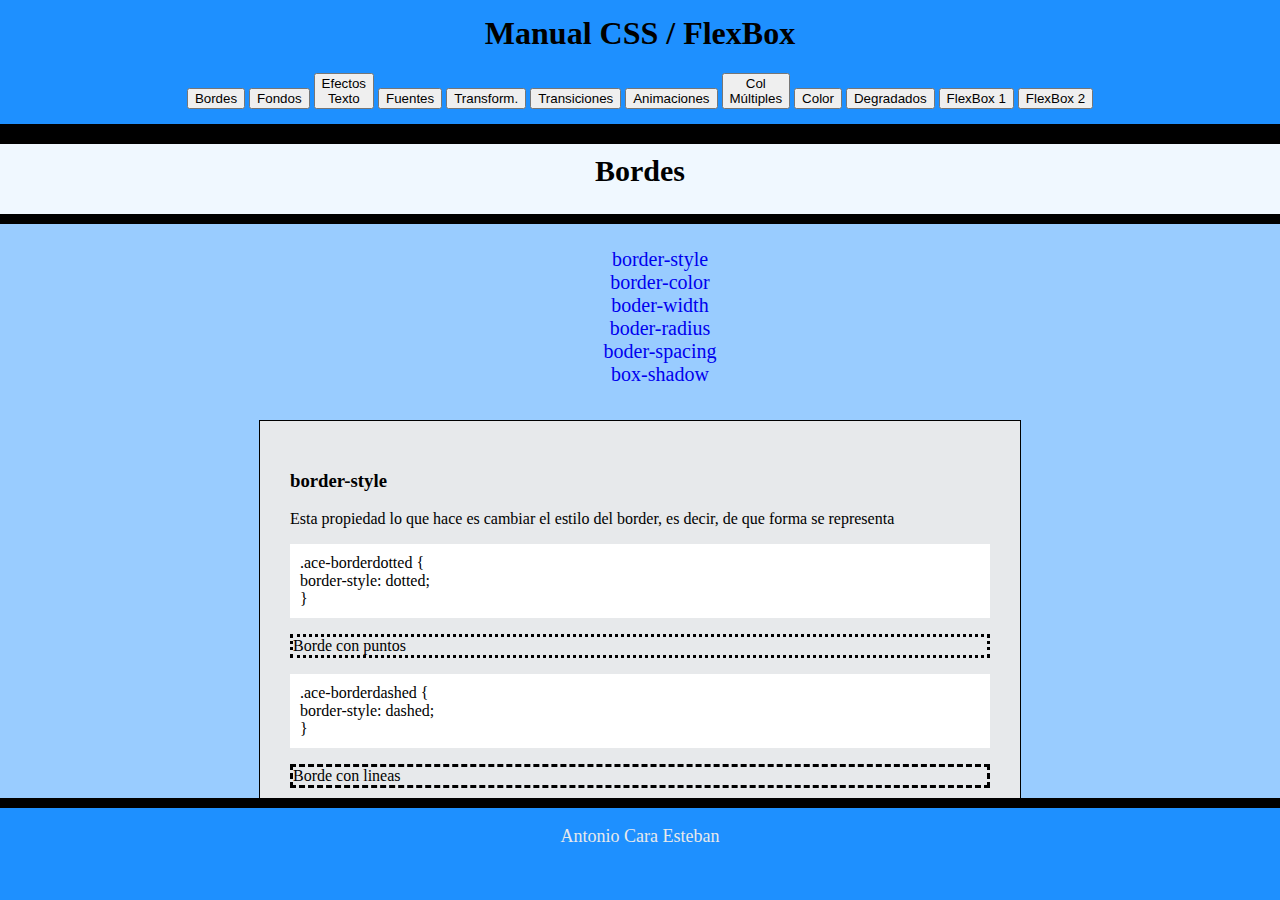
<file: index.html>
<!DOCTYPE html>
<html lang="en">
<head>
    <meta charset="UTF-8">
    <meta http-equiv="X-UA-Compatible" content="IE=edge">
    <meta name="viewport" content="width=device-width, initial-scale=1.0">
    <title>Práctica 7</title>

    <link rel="stylesheet" href="css/css.css">
</head>
<body class="body">





    
    <h1 id="tituloPractica">Manual CSS / FlexBox</h1>
    <div id="navegacion">
        <button class="botonNavegacion" id="botonBordes">Bordes</button>
        <button class="botonNavegacion" id="botonFondos">Fondos</button>
        <button class="botonNavegacion" id="botonEfectosTexto">Efectos<br>Texto</button>
        <button class="botonNavegacion" id="botonFuentes">Fuentes</button>
        <button class="botonNavegacion" id="botonTransform">Transform.</button>
        <button class="botonNavegacion" id="botonTransiciones">Transiciones</button>
        <button class="botonNavegacion" id="botonAnimaciones">Animaciones</button>
        <button class="botonNavegacion" id="botonColumnasyListas">Col<br>Múltiples</button>
        <button class="botonNavegacion" id="botonColor">Color</button>
        <button class="botonNavegacion" id="botonDegradados">Degradados</button>
        <button class="botonNavegacion" id="botonFlexBox1">FlexBox 1</button>
        <button class="botonNavegacion" id="botonFlexBox2">FlexBox 2</button>
        <!--<button class="botonNavegacion" id="botonPlantilla">Plantilla</button>-->
    </div>


<!--TITLE
-->
<div id="title">
    <h1 id="titleText"></h1>
</div>



<!--CONTENIDO-->
    <iframe id="contenido"></iframe>
<!--fin contenido-->
<p id="footer"></p>
    <script>
        function mostrarBordesHtml(){
            document.getElementById("contenido").src="border.html";
            document.getElementById("titleText").innerHTML="Bordes";
            document.getElementById("footer").innerHTML="Antonio Cara Esteban";
        }


        function mostrarFondosHtml(){
            document.getElementById("contenido").src="fondos.html";
            document.getElementById("titleText").innerHTML="Fondos";
            document.getElementById("footer").innerHTML="Anuar Iziani Chaara";
        }

        function mostrarEfectosTextoHtml(){
            document.getElementById("contenido").src="efectostexto.html";
            document.getElementById("titleText").innerHTML="Efectos de Texto";
            document.getElementById("footer").innerHTML="Carlo Sebastián Plasencia Enciso";
        }

        function mostrarFuentesHtml(){
            document.getElementById("contenido").src="fuentes.html";
            document.getElementById("titleText").innerHTML="Fuentes";
            document.getElementById("footer").innerHTML="Elías Heredia Cortés";
        }

        function mostrarTransformHtml(){
            document.getElementById("contenido").src="transform.html";
            document.getElementById("titleText").innerHTML="Transform.";
            document.getElementById("footer").innerHTML="Pedro Rubén Guerra Gómez";
        }

        function mostrarTransicionesHtml(){
            document.getElementById("contenido").src="transiciones.html";
            document.getElementById("titleText").innerHTML="Transiciones";
            document.getElementById("footer").innerHTML="Jose Luís Torres Orcera";
        }

        function mostrarAnimacionesHtml(){
            document.getElementById("contenido").src="animaciones.html";
            document.getElementById("titleText").innerHTML="Animaciones";
            document.getElementById("footer").innerHTML="Daniel Esteban Carmona";
        }

        function mostrarColumnasyListas(){
            document.getElementById("contenido").src="columnasylistas.html";
            document.getElementById("titleText").innerHTML="Columnas y Listas";
            document.getElementById("footer").innerHTML="Jesús Frías Villalobos";
        }

        function mostrarColoresHtml(){
            document.getElementById("contenido").src="colores.html";
            document.getElementById("titleText").innerHTML="Color";
            document.getElementById("footer").innerHTML="Juan José Molina Martos";
        }

        function mostrarDegradadosHtml(){
            document.getElementById("contenido").src="degradados.html";
            document.getElementById("titleText").innerHTML="Degradados";
            document.getElementById("footer").innerHTML="José Francisco Torres Fernández";
        }

        function mostrarFlexBox1Html(){
            document.getElementById("contenido").src="flexbox1.html";
            document.getElementById("titleText").innerHTML="FlexBox 1";
            document.getElementById("footer").innerHTML="Raúl Rodríguez Cebrián";
        }

        function mostrarFlexBox2Html(){
            document.getElementById("contenido").src="flexbox2.html";
            document.getElementById("titleText").innerHTML="FlexBox 2";
            document.getElementById("footer").innerHTML="Abdelhaq Achrourou";
        }

        //function mostrarPlantilla(){
        //    document.getElementById("contenido").src="plantilla.html";
       // }

        document.getElementById("botonBordes").onclick=mostrarBordesHtml;
        document.getElementById("botonFondos").onclick=mostrarFondosHtml;
        document.getElementById("botonEfectosTexto").onclick=mostrarEfectosTextoHtml;
        document.getElementById("botonFuentes").onclick=mostrarFuentesHtml;
        document.getElementById("botonTransform").onclick=mostrarTransformHtml;
        document.getElementById("botonTransiciones").onclick=mostrarTransicionesHtml;
        document.getElementById("botonAnimaciones").onclick=mostrarAnimacionesHtml;

        document.getElementById("botonColumnasyListas").onclick=mostrarColumnasyListas;
        document.getElementById("botonColor").onclick=mostrarColoresHtml;
        document.getElementById("botonDegradados").onclick=mostrarDegradadosHtml;
        document.getElementById("botonFlexBox1").onclick=mostrarFlexBox1Html;
        document.getElementById("botonFlexBox2").onclick=mostrarFlexBox2Html;

        //document.getElementById("botonPlantilla").onclick=mostrarPlantilla;




        mostrarBordesHtml();
    </script>
    
</body>
</html>
</file>
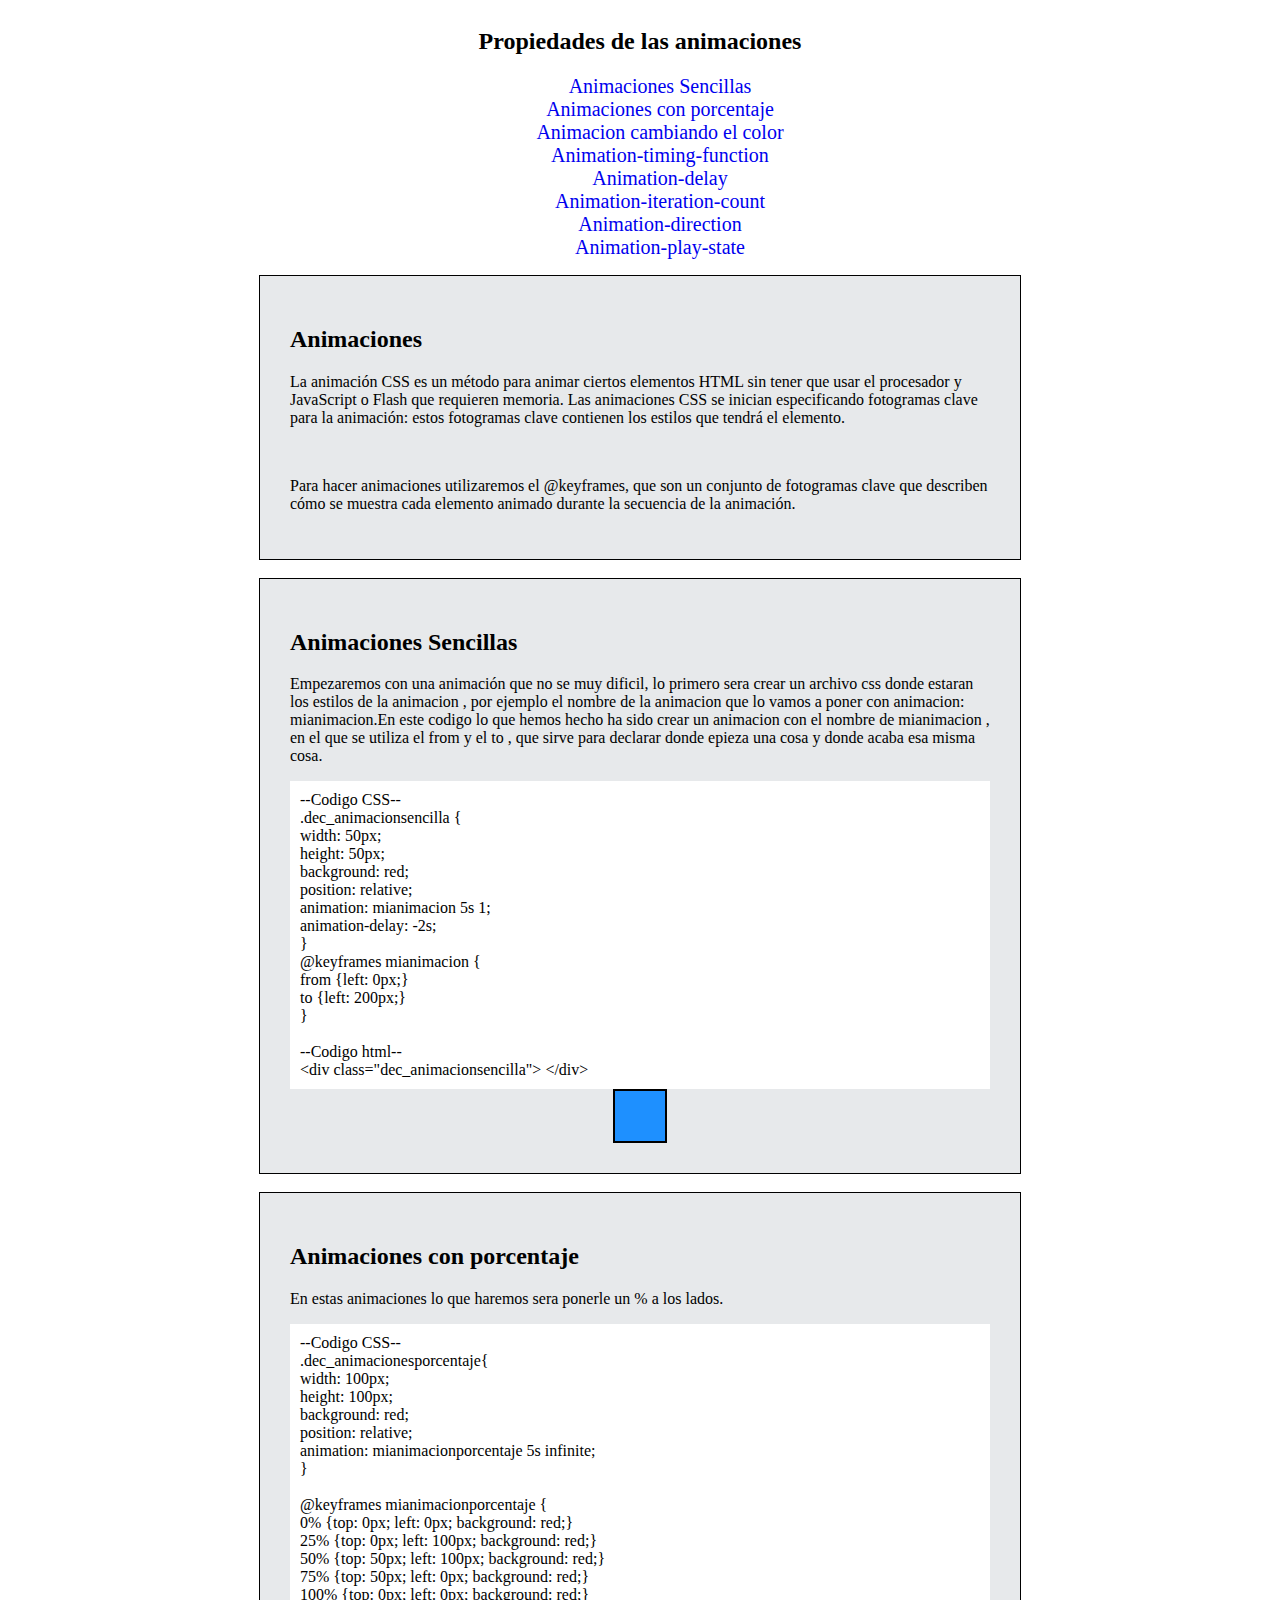
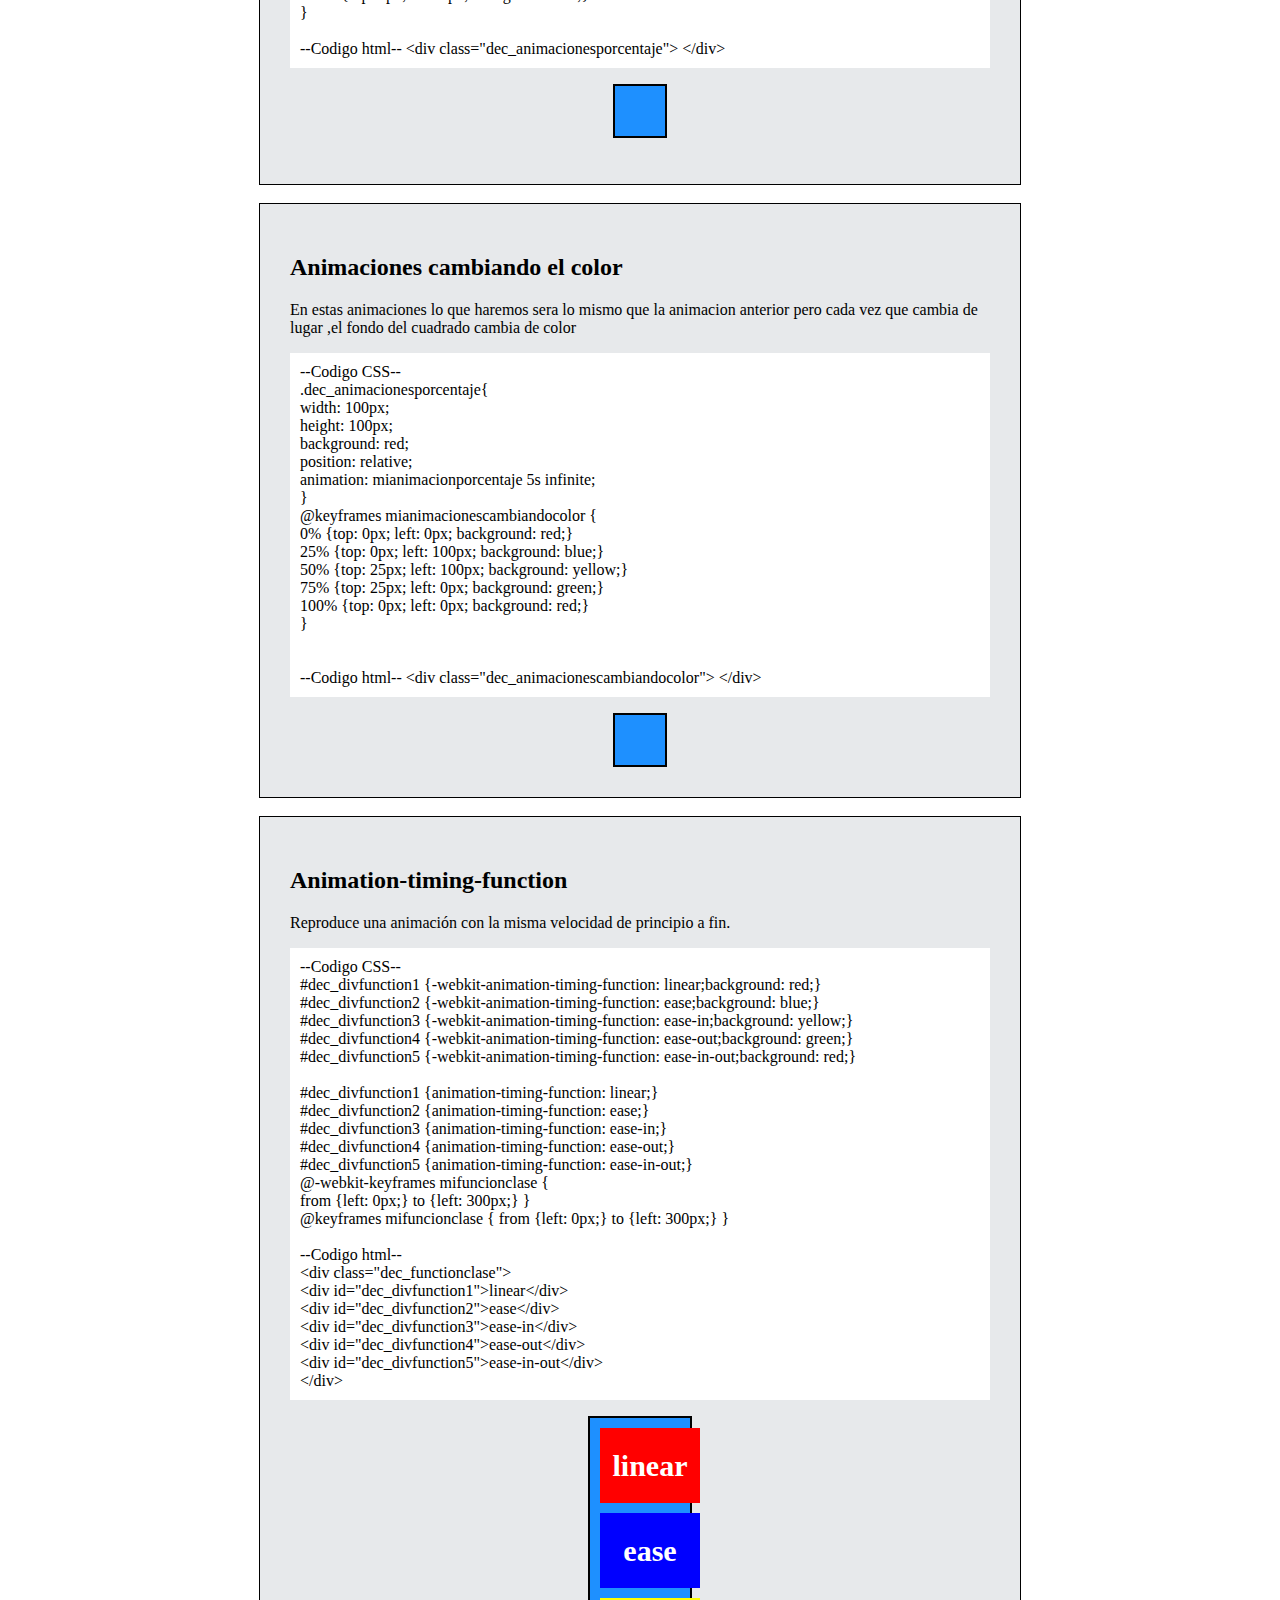
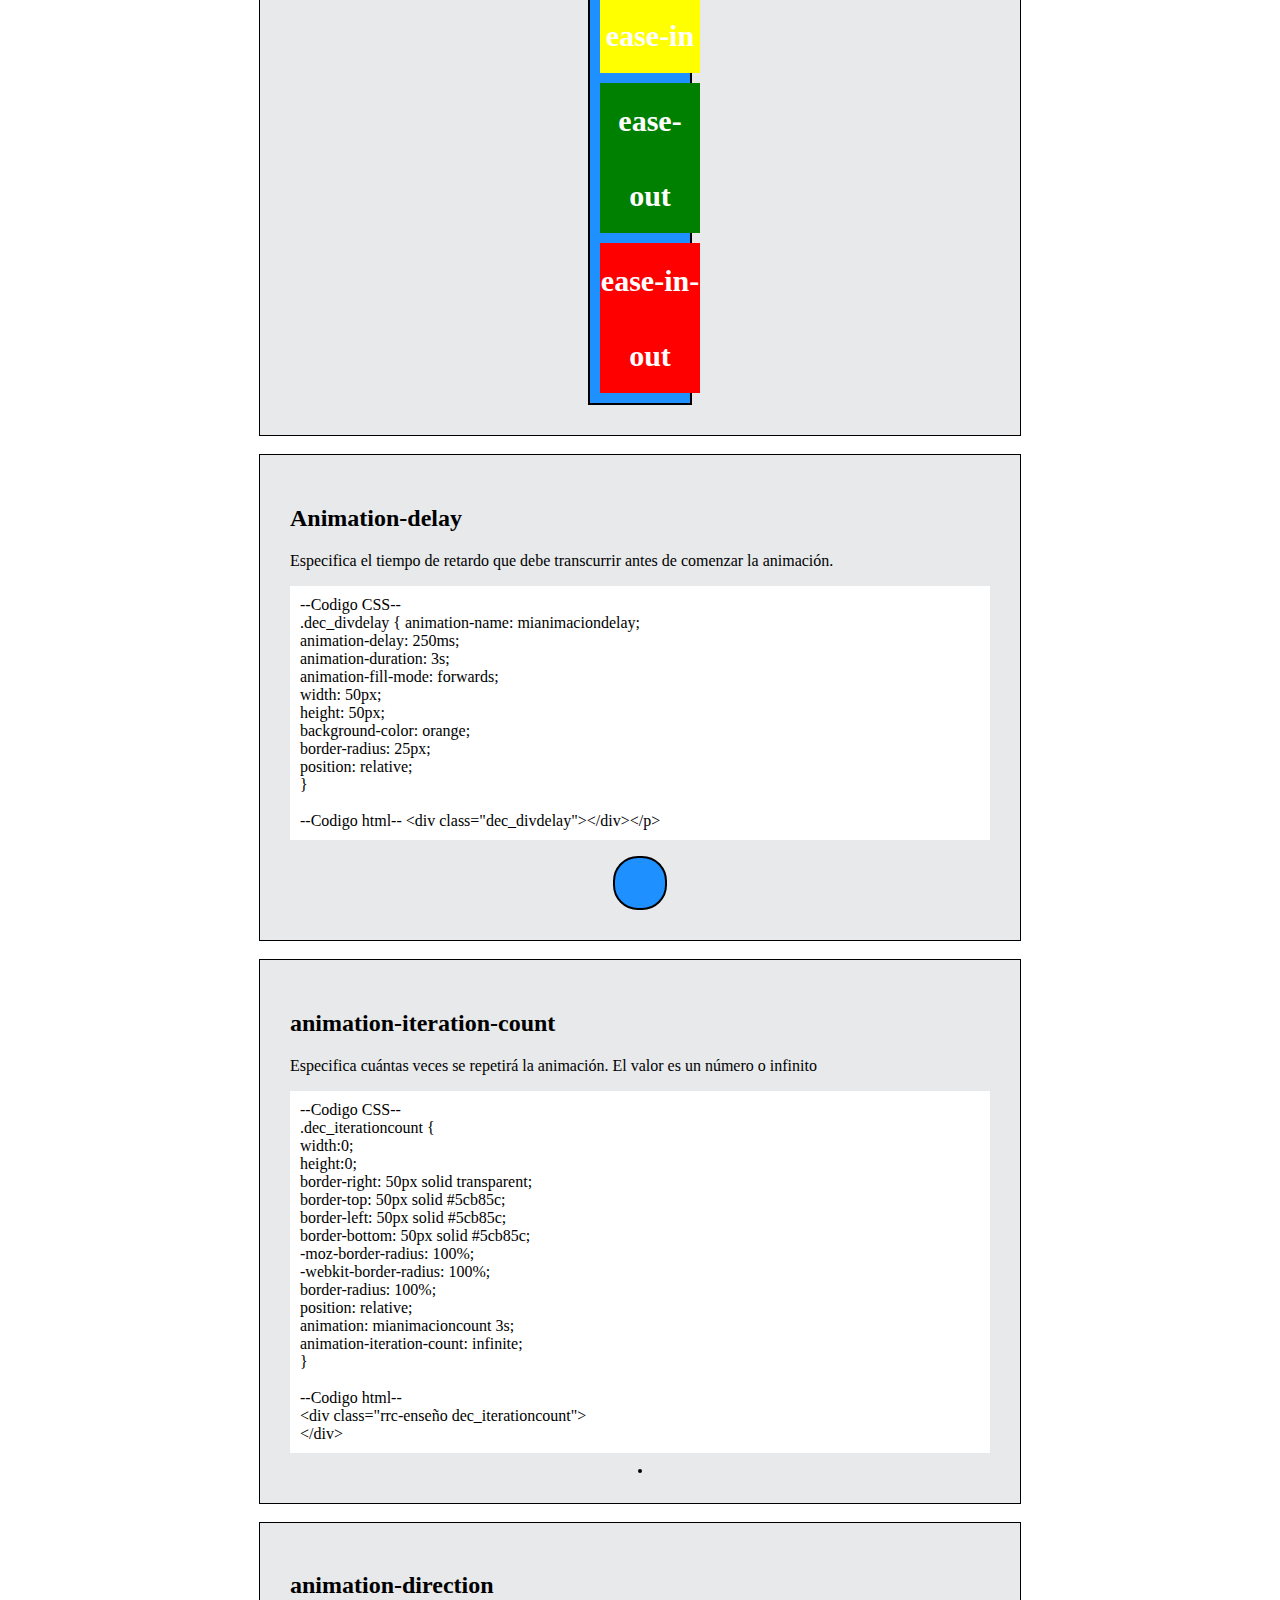
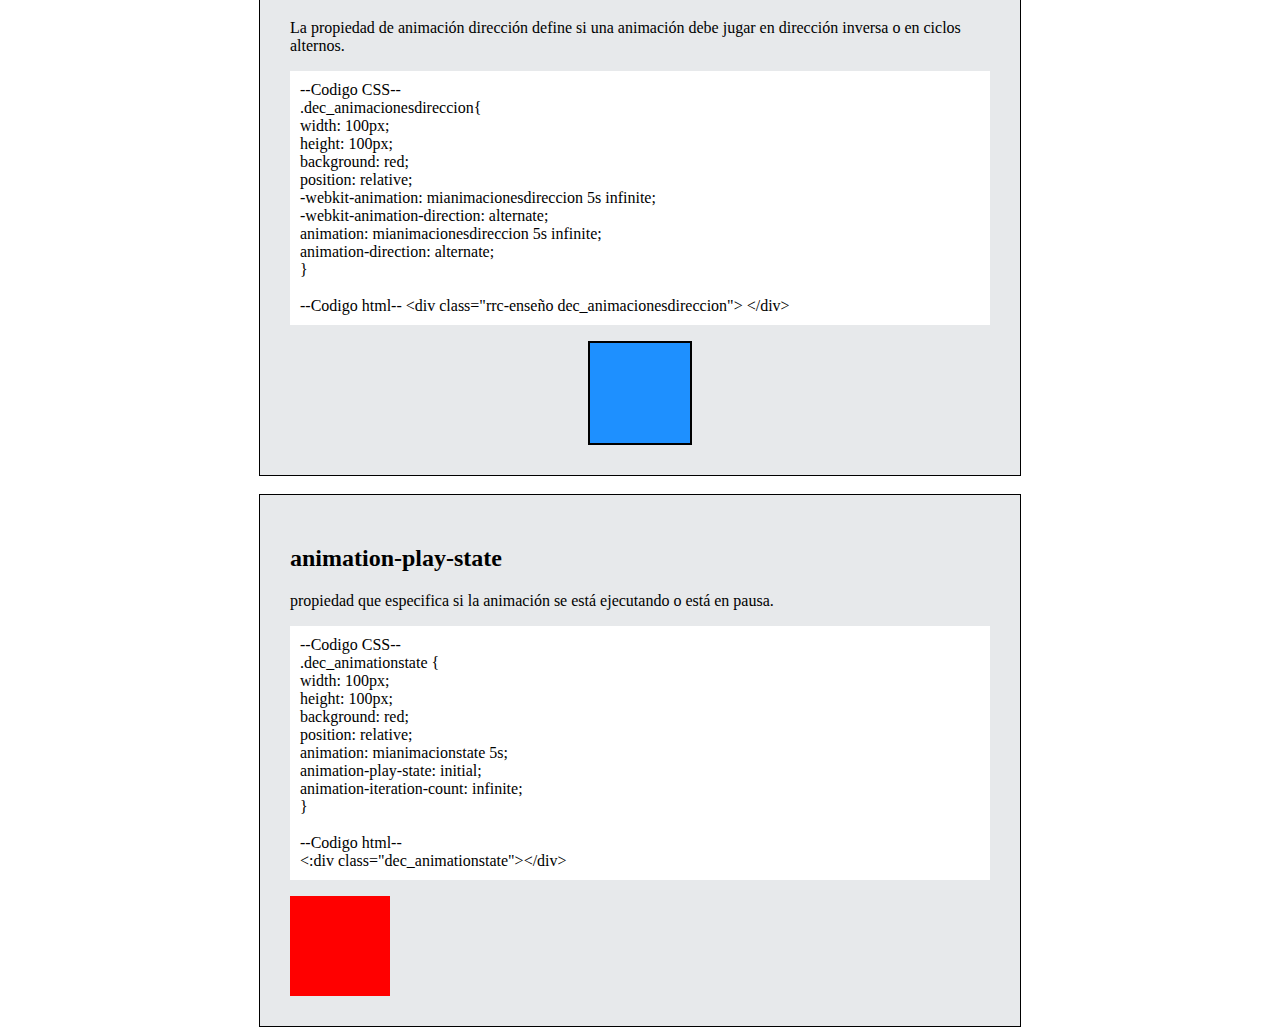
<file: animaciones.html>
<!DOCTYPE html>
<html lang="en">
<head>
    <meta charset="UTF-8">
    <meta http-equiv="X-UA-Compatible" content="IE=edge">
    <meta name="viewport" content="width=device-width, initial-scale=1.0">
    <title>Animaciones</title>
    <link rel="stylesheet" type="text/css" href="css/animaciones.css" />
    <link rel="stylesheet" type="text/css" href="css/css.css" />
</head>
<body>
    <div class="seccion">
        <div class="rrc-marco-indice">
            <div>
                <h2>Propiedades de las animaciones</h2>
                <ul class="rrc-indice">
                    <li><a href="#animacionsecillas">Animaciones Sencillas</a></li>
                    <li><a href="#animacionesporcentaje">Animaciones con porcentaje</a></li>
                    <li><a href="#Animacioncolores">Animacion cambiando el color</a></li>
                    <li><a href="#Animacionfunction">Animation-timing-function</a></li>
                    <li><a href="#Animationdelay">Animation-delay</a></li>
                    <li><a href="#animationiterationcount">Animation-iteration-count</a></li>
                    <li><a href="#animationdirection">Animation-direction</a></li>
                    <li><a href="#animationplaystate">Animation-play-state</a></li>
                </ul>
            </div>
        </div>
        <!----------------------------Animaciones explicacion-------------------------------------->
        <nav class="rrc-explicacion">
            <h2>Animaciones</h2>
            <p class="rrc-texto">La animación CSS es un método para animar ciertos 
                elementos HTML sin tener que usar el procesador y JavaScript o Flash que requieren memoria.
                Las animaciones CSS se inician especificando fotogramas clave para la animación: 
                estos fotogramas clave contienen los estilos que tendrá el elemento.</p><br>
            <p>Para hacer animaciones utilizaremos el @keyframes, que son un conjunto de fotogramas 
               clave que describen cómo se muestra cada elemento animado durante 
               la secuencia de la animación.</p>
        </nav>
        <!---------------------------Animaciones sencillas------------------------------------>
        <br>
        <div id="animacionsecillas">
            <nav class="rrc-explicacion">
            <h2>Animaciones Sencillas</h2>
                <p class="rrc-texto">Empezaremos con una animación que no se muy dificil, lo primero sera crear un archivo css 
                donde estaran los estilos de la animacion , por ejemplo el nombre de la animacion que lo 
                vamos a poner con animacion: mianimacion.En este codigo lo que hemos hecho ha sido crear un animacion con el nombre de mianimacion
                , en el que se utiliza el from y el to , que sirve para declarar donde epieza una cosa 
                y donde acaba esa misma cosa. </p>
            <!--Parte donde sale el codigo-->
                <div class="rrc-codigo">--Codigo CSS--<br>
                .dec_animacionsencilla {<br>
                    width: 50px;<br>
                    height: 50px;<br>
                    background: red;<br>
                    position: relative;<br>
                    animation: mianimacion 5s 1;<br>
                    animation-delay: -2s;<br>
                }
                <br>
                @keyframes mianimacion {<br>
                    from {left: 0px;}<br>
                    to {left: 200px;}<br>
                }
                <br>
                <br>
                --Codigo html--<br>
                &lt;div class="dec_animacionsencilla">

                &lt;/div&gt;
                </div>
                <!--Ahora lo que hacemos es mostrar la animacion  -->
                <div class="rrc-enseño dec_animacionsencilla">

                </div>
            </nav>
        </div>
        <br>
        <!--------------------------Animaciones con porcentaje----------------------------------->
        <div id="animacionesporcentaje">
        <nav class="rrc-explicacion">
            <h2>Animaciones con porcentaje</h2>
            <p class="rrc-texto">En estas animaciones lo que haremos sera ponerle un % a los lados.</p>
            <!--Parte donde sale el codigo-->
            <p class="rrc-codigo">--Codigo CSS--<br>
                .dec_animacionesporcentaje{<br>
                    width: 100px;<br>
                    height: 100px;<br>
                    background: red;<br>
                    position: relative;<br>
                    animation: mianimacionporcentaje 5s infinite;<br>
                }<br>
                <br>
                @keyframes mianimacionporcentaje {<br>
                    0%   {top: 0px; left: 0px; background: red;}<br>
                    25%  {top: 0px; left: 100px; background: red;}<br>
                    50%  {top: 50px; left: 100px; background: red;}<br>
                    75%  {top: 50px; left: 0px; background: red;}<br>
                    100% {top: 0px; left: 0px; background: red;}<br>
                }
            <br>
            <br>
            --Codigo html--
            &lt;div class="dec_animacionesporcentaje">

            &lt;/div&gt;
            <div class="rrc-enseño dec_animacionesporcentaje">

            </div>
        </p>
        </nav>
        </div>
        <br>
        <!--------------------------Animaciones con cambio de color---------------------------->
        <div id="Animacioncolores">
        <nav class="rrc-explicacion">
            <h2>Animaciones cambiando el color</h2>
            <p class="rrc-texto">En estas animaciones lo que haremos sera lo mismo que la animacion anterior pero cada vez
                que cambia de lugar ,el fondo del cuadrado cambia de color  
            </p>
            <p class="rrc-codigo">
                --Codigo CSS--<br>
                .dec_animacionesporcentaje{<br>
                    width: 100px;<br>
                    height: 100px;<br>
                    background: red;<br>
                    position: relative;<br>
                    animation: mianimacionporcentaje 5s infinite;<br>
                }
                <br>
                @keyframes mianimacionescambiandocolor {<br>
                    0%   {top: 0px; left: 0px; background: red;}<br>
                    25%  {top: 0px; left: 100px; background: blue;}<br>
                    50%  {top: 25px; left: 100px; background: yellow;}<br>
                    75%  {top: 25px; left: 0px; background: green;}<br>
                    100% {top: 0px; left: 0px; background: red;}<br>
                }<br>
                <br>
                <br>
                --Codigo html--
                &lt;div class="dec_animacionescambiandocolor">
    
                &lt;/div&gt;
            </p>
            <div class="rrc-enseño dec_animacionescambiandocolor">

            </div>
        </nav>
        </div>
        <br>
        <!-----------------------------Animation-timing-function------------------------------>
        <div id="Animacionfunction">
        <nav class="rrc-explicacion">
            <h2>Animation-timing-function</h2>
            <p class="rrc-texto">Reproduce una animación con la misma velocidad de principio a fin.</p>
            <p class="rrc-codigo">--Codigo CSS--<br>
                #dec_divfunction1 {-webkit-animation-timing-function: linear;background: red;}<br>
                #dec_divfunction2 {-webkit-animation-timing-function: ease;background: blue;}<br>
                #dec_divfunction3 {-webkit-animation-timing-function: ease-in;background: yellow;}<br>
                #dec_divfunction4 {-webkit-animation-timing-function: ease-out;background: green;}<br>
                #dec_divfunction5 {-webkit-animation-timing-function: ease-in-out;background: red;}<br>
                <br>
                #dec_divfunction1 {animation-timing-function: linear;}<br>
                #dec_divfunction2 {animation-timing-function: ease;}<br>
                #dec_divfunction3 {animation-timing-function: ease-in;}<br>
                #dec_divfunction4 {animation-timing-function: ease-out;}<br>
                #dec_divfunction5 {animation-timing-function: ease-in-out;}<br>
    
                @-webkit-keyframes mifuncionclase {<br>
                    from {left: 0px;}
                    to {left: 300px;}
                }
                <br>
                @keyframes mifuncionclase {
                    from {left: 0px;}
                    to {left: 300px;}
                }
                <br>
                <br>
                --Codigo html--
                <br> &lt;div class="dec_functionclase"><br>
                    &lt;div id="dec_divfunction1">linear&lt;/div><br>
                    &lt;div id="dec_divfunction2">ease&lt;/div><br>
                    &lt;div id="dec_divfunction3">ease-in&lt;/div><br>
                    &lt;div id="dec_divfunction4">ease-out&lt;/div><br>
                    &lt;div id="dec_divfunction5">ease-in-out&lt;/div><br>
                &lt;/div&gt;
            </p>
            <div class="rrc-enseño dec_functionclase">
                <div id="dec_divfunction1">linear</div>
                <div id="dec_divfunction2">ease</div>
                <div id="dec_divfunction3">ease-in</div>
                <div id="dec_divfunction4">ease-out</div>
                <div id="dec_divfunction5">ease-in-out</div>
            </div>
        </nav>
        </div>
        <br>
        <!-------------------------------Animation-delay------------------------------------>
        <div id="Animationdelay">
        <nav class="rrc-explicacion">
            <h2>Animation-delay</h2>
            <p class="rrc-texto">Especifica el tiempo de retardo que debe transcurrir antes de comenzar la animación.</p>
            <p class="rrc-codigo">--Codigo CSS--<br>
                .dec_divdelay {
                    animation-name: mianimaciondelay;<br>
                    animation-delay: 250ms;<br>
                    animation-duration: 3s;<br>
                    animation-fill-mode: forwards;<br>
                    width: 50px;<br>
                    height: 50px;<br>
                    background-color: orange;<br>
                    border-radius: 25px;<br>
                    position: relative;<br>
                }
                <br>
               <br>--Codigo html--
               &lt;div class="dec_divdelay">&lt;/div&gt;&lt;/p>
               <div class="rrc-enseño dec_divdelay"></div>
        </nav>
        </div>
        <br>
        <!----------------------------animation-iteration-count------------------------------->
        <div id="animationiterationcount">
        <nav class="rrc-explicacion">
            <h2>animation-iteration-count</h2>
            <p class="rrc-texto">Especifica cuántas veces se repetirá la animación. El valor es un número o infinito</p>
            <p class="rrc-codigo">--Codigo CSS--<br>
                .dec_iterationcount {<br>
                    width:0; <br>
                    height:0; <br>
                    border-right: 50px solid transparent; <br>
                    border-top: 50px solid #5cb85c; <br>
                    border-left: 50px solid #5cb85c; <br>
                    border-bottom: 50px solid #5cb85c; <br>
                    -moz-border-radius: 100%; <br>
                    -webkit-border-radius: 100%; <br>
                    border-radius: 100%;<br>
                    position: relative;<br>
                    animation: mianimacioncount 3s;<br>
                    animation-iteration-count: infinite;<br>
                }
            <br>
            <br>
                --Codigo html--<br>
                &lt;div class="rrc-enseño dec_iterationcount"><br>
                &lt;/div><br>
            </p>
            <div class="rrc-enseño dec_iterationcount">
            </div>
        </nav>
        </div>
        <br>
        <!---------------------------------animation-direction----------------------------->
        <div id="animationdirection">
            <nav class="rrc-explicacion">
                <h2>animation-direction</h2>
                <p class="rrc-texto">La propiedad de animación dirección define si una animación debe jugar en dirección inversa o en ciclos alternos.</p>
                <p class="rrc-codigo">--Codigo CSS--<br>
                    .dec_animacionesdireccion{<br>
                        width: 100px;<br>
                        height: 100px;<br>
                        background: red;<br>
                        position: relative;<br>
                        -webkit-animation: mianimacionesdireccion 5s infinite; <br>
                        -webkit-animation-direction: alternate; <br>
                        animation: mianimacionesdireccion 5s infinite;<br>
                        animation-direction: alternate;<br>
                    }
                    <br>
                    <br>
                    --Codigo html--
                    &lt;div class="rrc-enseño dec_animacionesdireccion">

                    &lt;/div>

                </p>
                <div class="rrc-enseño dec_animacionesdireccion">

                </div>
            </nav>
        </div>
        <br>
        <!-------------------------------animation-play-state------------------------------------>
        <div id="animationplaystate">
            <nav class="rrc-explicacion">
                <h2>animation-play-state</h2>
                <p class="rrc-texto">propiedad que especifica si la animación se está ejecutando o está en pausa.</p>
                <p class="rrc-codigo">--Codigo CSS--<br>
                    .dec_animationstate {<br>
                        width: 100px;<br>
                        height: 100px;<br>
                        background: red;<br>
                        position: relative;<br>
                        animation: mianimacionstate 5s;<br>
                        animation-play-state: initial;<br>
                        animation-iteration-count: infinite;<br>
                      }
                      <br>
                      <br>
                      --Codigo html--<br>
                      &lt:div class="dec_animationstate">&lt;/div><br>
                </p>
                <div class="dec_animationstate"></div>
            </nav>
        </div>
    </div>
</body>
</html>
</file>
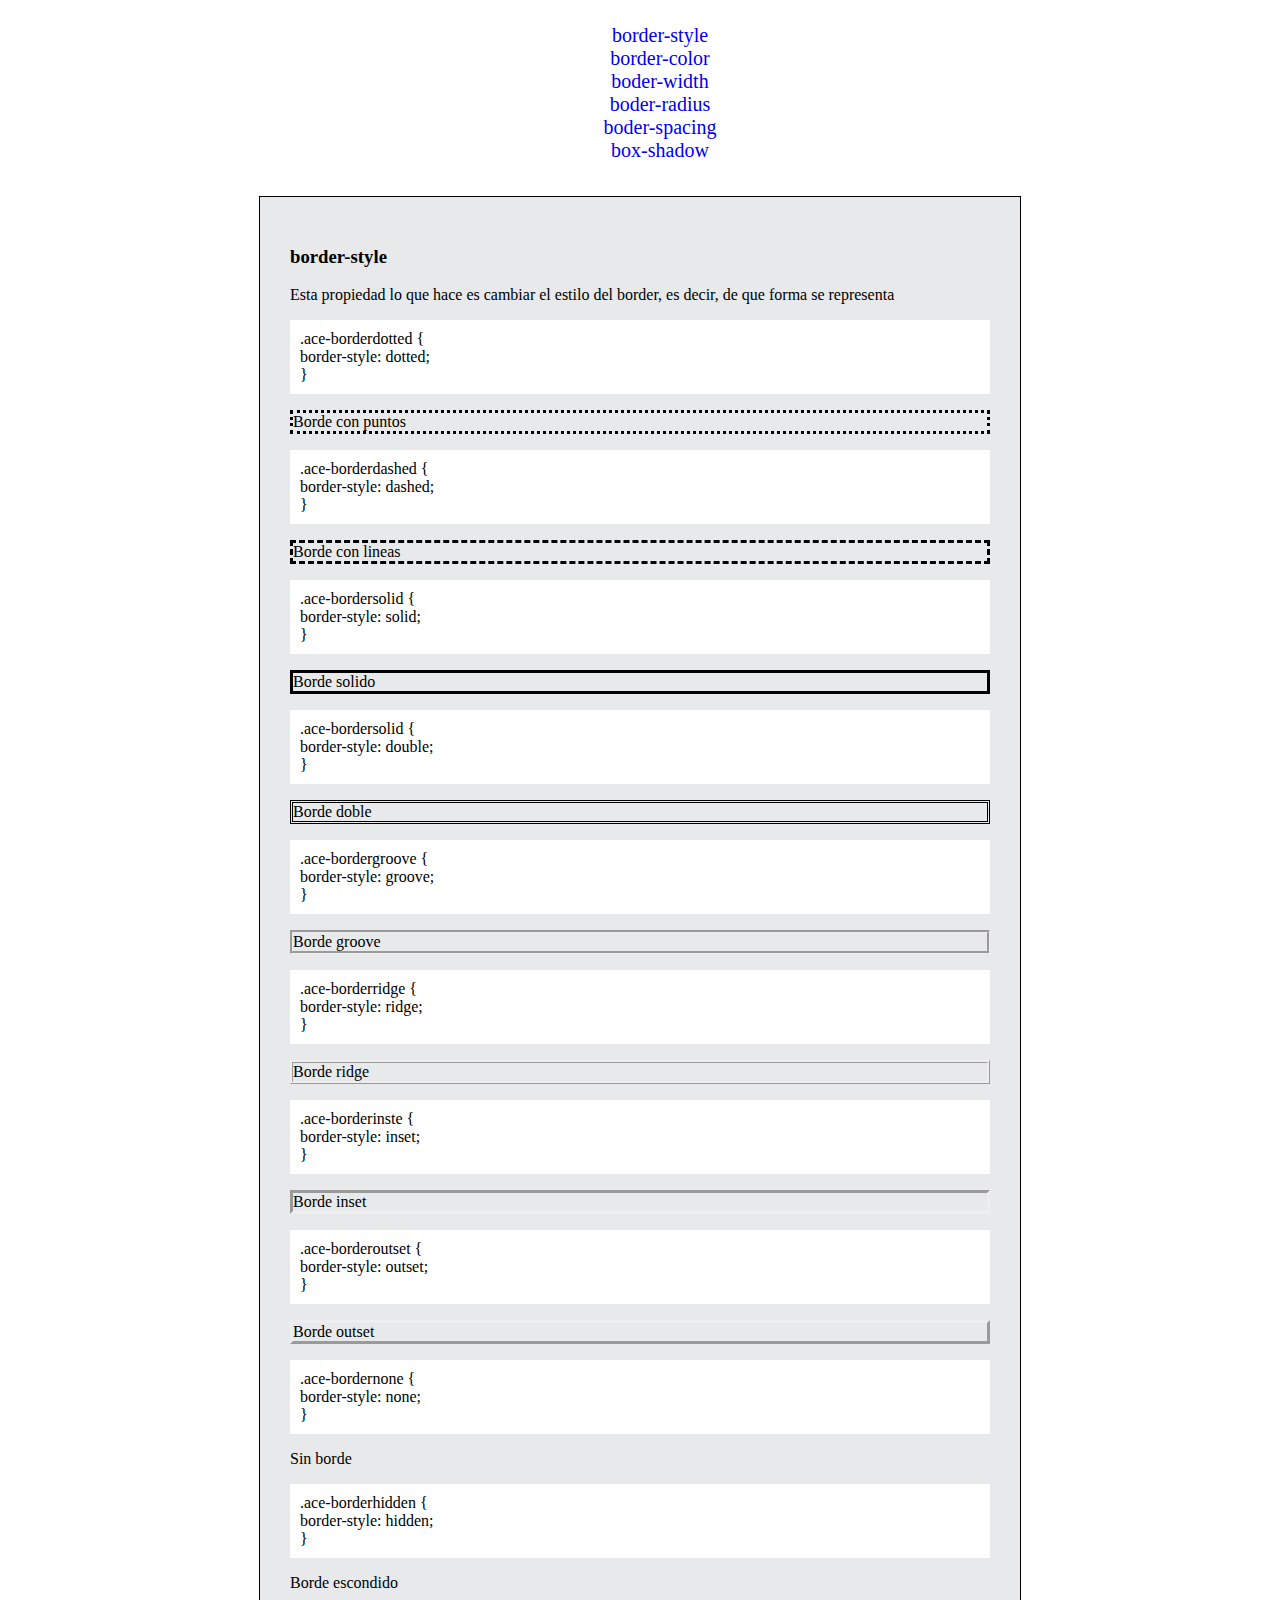
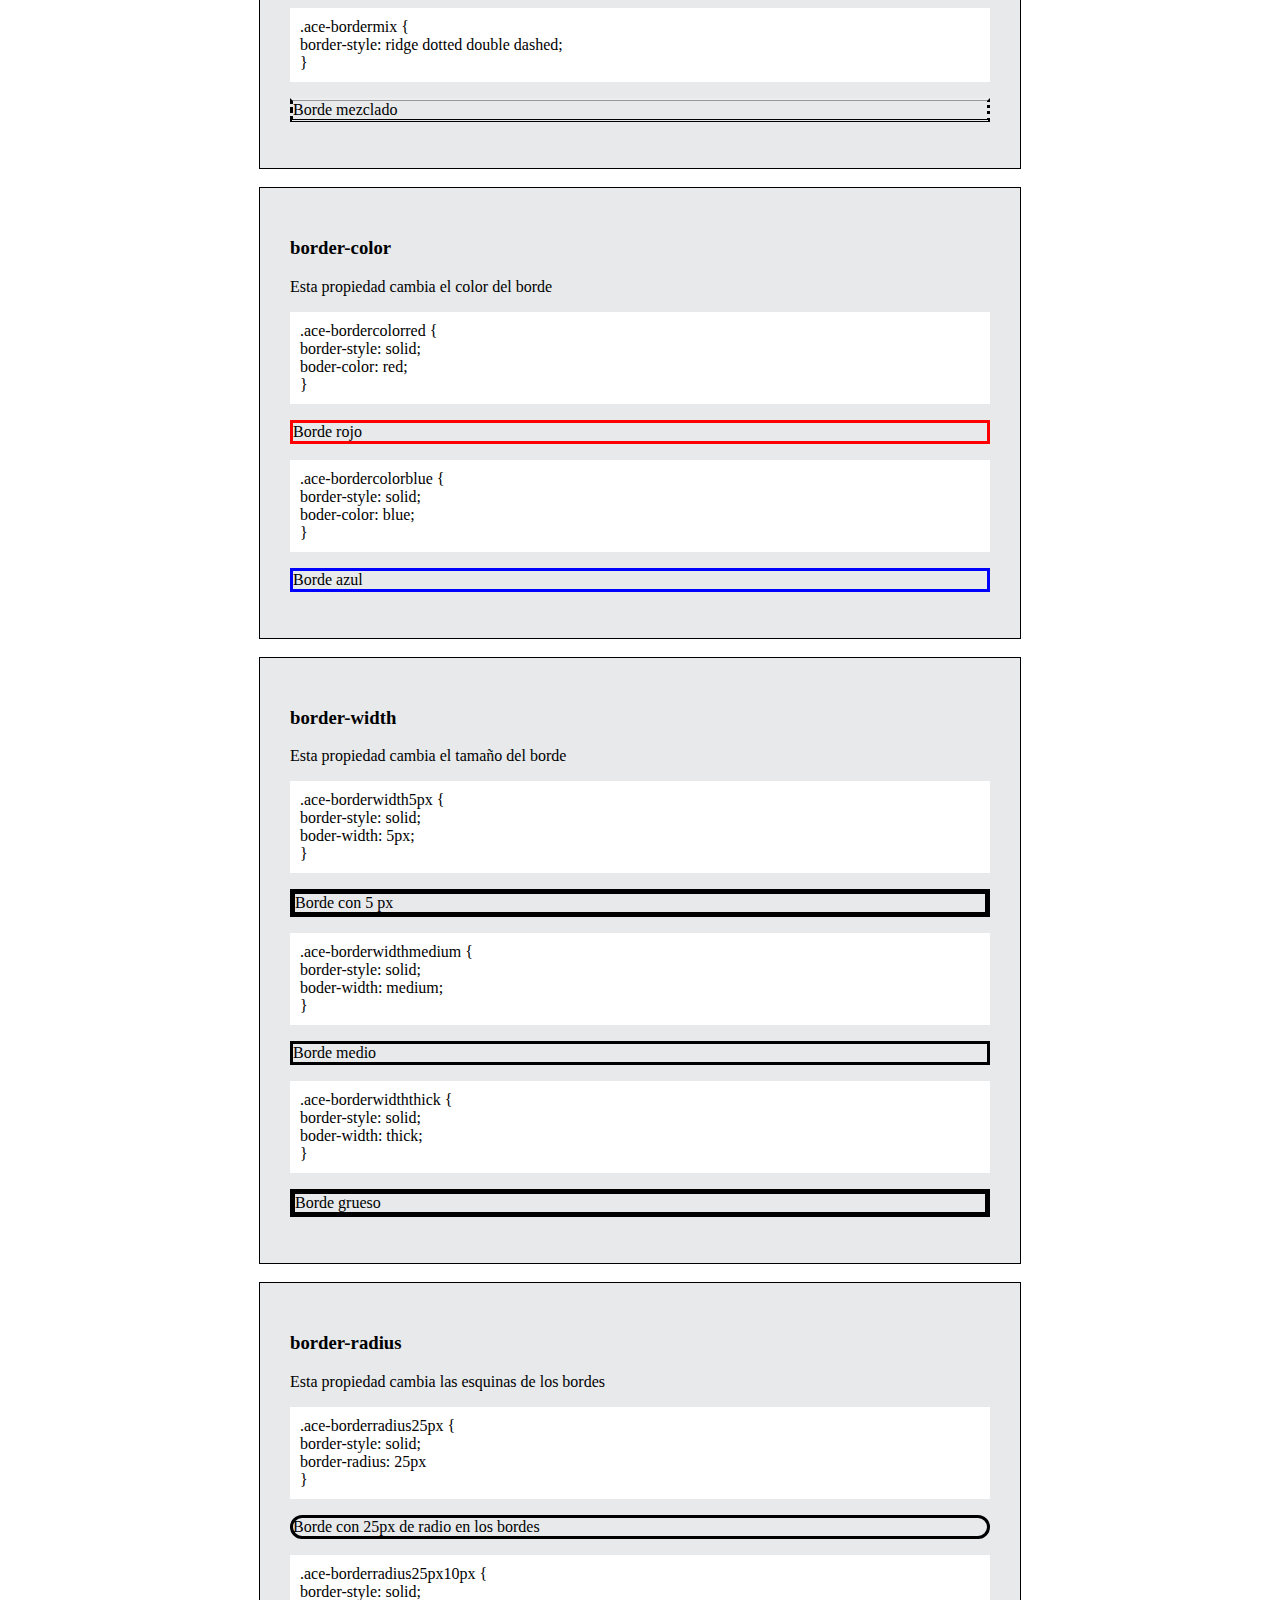
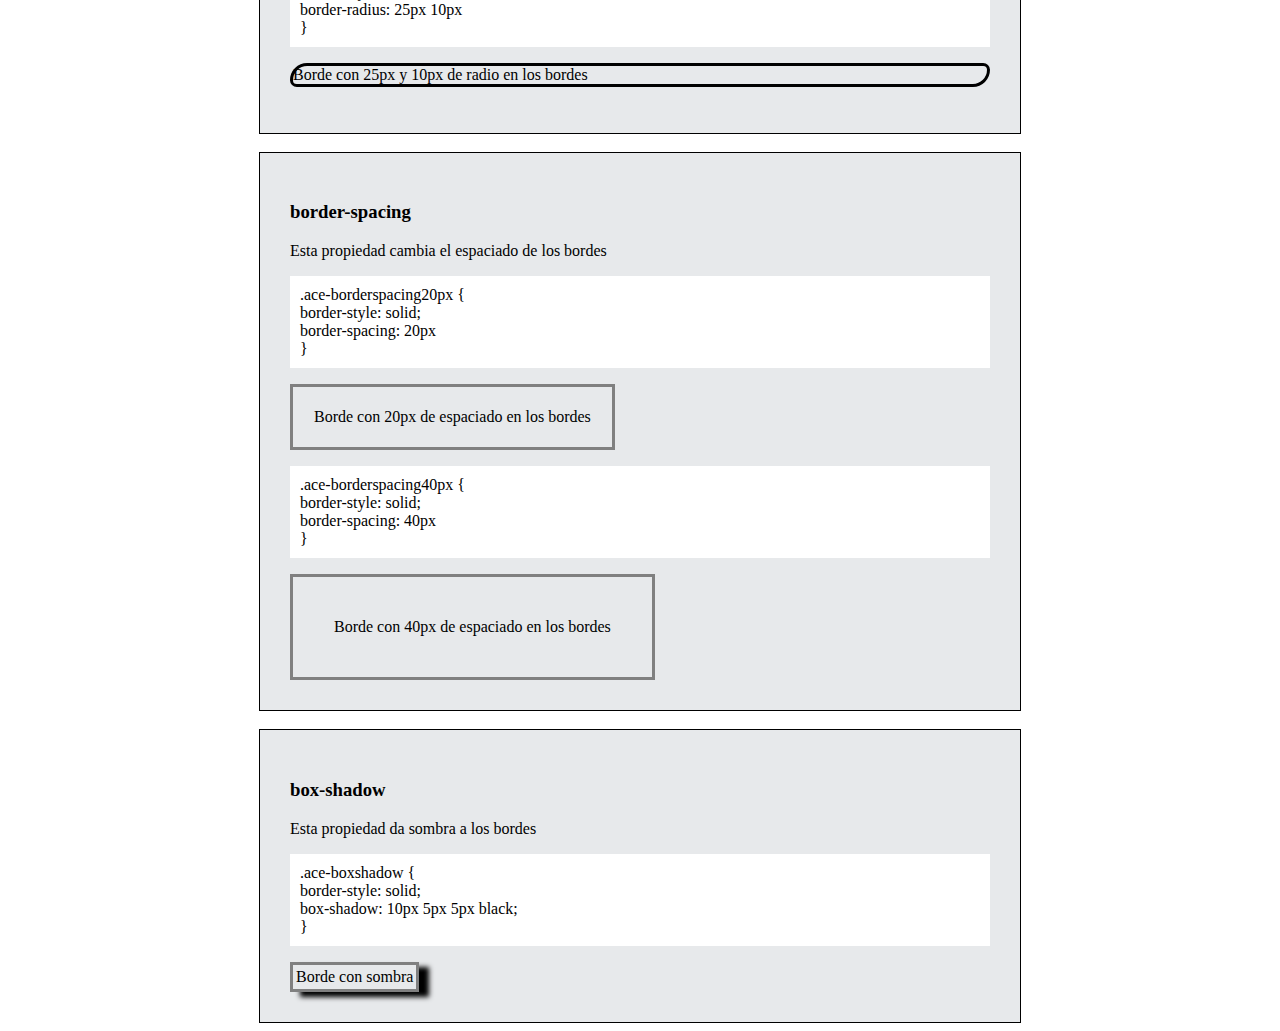
<file: border.html>
<!DOCTYPE html>
<html lang="en">

<head>
    <meta charset="UTF-8">
    <meta http-equiv="X-UA-Compatible" content="IE=edge">
    <meta name="viewport" content="width=device-width, initial-scale=1.0">
    <title>Border</title>
    <link rel="stylesheet" href="css/css.css" type="text/css" />
    <link rel="stylesheet" href="css/border.css" type="text/css" />
</head>

<body>
    <!--<h2 style="text-align: center;">Propiedades border</h2>-->
    <div class="seccion">

        <!----------------------------------------------------->
        <div class="seccion">
            <div class="rrc-marco-indice">
                <div>
                    
                    <ul class="rrc-indice">
                        <li><a href="#border-style">border-style</a></li>
                        <li><a href="#border-color">border-color</a></li>
                        <li><a href="#border-color">boder-width</a></li>
                        <li><a href="#border-radius">boder-radius</a></li>
                        <li><a href="#border-spacing">boder-spacing</a></li>
                        <li><a href="#box-shadow">box-shadow</a></li>
                    </ul>
                </div>
            </div>
        </div>
        <!------------------------------------------------------>
        <br>
        <!--border-style-->
        <div id="border-style">
            <nav class="rrc-explicacion">
                <h3>border-style</h3>
                <!--Explicacion-->
                <p class="rrc-texto">Esta propiedad lo que hace es cambiar el estilo del border, es decir, de que forma
                    se representa</p>
                <p class="rrc-codigo">
                    <!--codigo-->
                    .ace-borderdotted {<br>
                    border-style: dotted;<br>
                    }
                </p>
                <div class="ace-border-style-ejemplos">
                    <p class="ace-borderdotted">Borde con puntos</p>
                </div>
                <p class="rrc-codigo">
                    <!--codigo-->
                    .ace-borderdashed {<br>
                    border-style: dashed;<br>
                    }
                </p>
                <div class="ace-border-style-ejemplos">
                    <p class="ace-borderdashed">Borde con lineas</p>
                </div>
                <p class="rrc-codigo">
                    <!--codigo-->
                    .ace-bordersolid {<br>
                    border-style: solid;<br>
                    }
                </p>
                <div class="ace-border-style-ejemplos">
                    <p class="ace-bordersolid">Borde solido</p>
                </div>
                <p class="rrc-codigo">
                    <!--codigo-->
                    .ace-bordersolid {<br>
                    border-style: double;<br>
                    }
                </p>
                <div class="ace-border-style-ejemplos">
                    <p class="ace-borderdouble">Borde doble</p>
                </div>
                <p class="rrc-codigo">
                    <!--codigo-->
                    .ace-bordergroove {<br>
                    border-style: groove;<br>
                    }
                </p>
                <div class="ace-border-style-ejemplos">
                    <p class="ace-bordergroove">Borde groove</p>
                </div>
                <p class="rrc-codigo">
                    <!--codigo-->
                    .ace-borderridge {<br>
                    border-style: ridge;<br>
                    }
                </p>
                <div class="ace-border-style-ejemplos">
                    <p class="ace-borderridge">Borde ridge</p>
                </div>
                <p class="rrc-codigo">
                    <!--codigo-->
                    .ace-borderinste {<br>
                    border-style: inset;<br>
                    }
                </p>
                <div class="ace-border-style-ejemplos">
                    <p class="ace-borderinset">Borde inset</p>
                </div>
                <p class="rrc-codigo">
                    <!--codigo-->
                    .ace-borderoutset {<br>
                    border-style: outset;<br>
                    }
                </p>
                <div class="ace-border-style-ejemplos">
                    <p class="ace-borderoutset">Borde outset</p>
                </div>
                <p class="rrc-codigo">
                    <!--codigo-->
                    .ace-bordernone {<br>
                    border-style: none;<br>
                    }
                </p>
                <div class="ace-border-style-ejemplos">
                    <p class="ace-bordernone">Sin borde</p>
                </div>
                <p class="rrc-codigo">
                    <!--codigo-->
                    .ace-borderhidden {<br>
                    border-style: hidden;<br>
                    }
                </p>
                <div class="ace-border-style-ejemplos">
                    <p class="ace-borderhidden">Borde escondido</p>
                </div>
                <p class="rrc-codigo">
                    <!--codigo-->
                    .ace-bordermix {<br>
                    border-style: ridge dotted double dashed;<br>
                    }
                </p>
                <div class="ace-border-style-ejemplos">
                    <p class="ace-bordermix">Borde mezclado</p>
                </div>
            </nav>
            <br>
            <!--border-color-->
            <div id="border-color">
                <nav class="rrc-explicacion">
                    <h3>border-color</h3>
                    <p class="rrc-texto">Esta propiedad cambia el color del borde</p>
                    <p class="rrc-codigo">
                        <!--codigo-->
                        .ace-bordercolorred {<br>
                        border-style: solid;<br>
                        boder-color: red;<br>
                        }
                    </p>
                    <div class="ace-border-style-ejemplos">
                        <p class="ace-bordercolorred">Borde rojo</p>
                    </div>
                    <p class="rrc-codigo">
                        <!--codigo-->
                        .ace-bordercolorblue {<br>
                        border-style: solid;<br>
                        boder-color: blue;<br>
                        }
                    </p>
                    <div class="ace-border-style-ejemplos">
                        <p class="ace-bordercolorblue">Borde azul</p>
                    </div>
                </nav>
            </div>
            <br>
            <!--border-width-->
            <div id="border-width">
                <nav class="rrc-explicacion">
                    <h3>border-width</h3>
                    <p class="rrc-texto">Esta propiedad cambia el tamaño del borde</p>
                    <p class="rrc-codigo">
                        <!--codigo-->
                        .ace-borderwidth5px {<br>
                        border-style: solid;<br>
                        boder-width: 5px;<br>
                        }
                    </p>
                    <div class="ace-border-style-ejemplos">
                        <p class="ace-borderwidth5px">Borde con 5 px</p>
                    </div>
                    <p class="rrc-codigo">
                        <!--codigo-->
                        .ace-borderwidthmedium {<br>
                        border-style: solid;<br>
                        boder-width: medium;<br>
                        }
                    </p>
                    <div class="ace-border-style-ejemplos">
                        <p class="ace-borderwidthmedium">Borde medio</p>
                    </div>
                    <p class="rrc-codigo">
                        <!--codigo-->
                        .ace-borderwidththick {<br>
                        border-style: solid;<br>
                        boder-width: thick;<br>
                        }
                    </p>
                    <div class="ace-border-style-ejemplos">
                        <p class="ace-borderwidththick">Borde grueso</p>
                    </div>
                </nav>
            </div>
            <br>
            <!--border-radius-->
            <div id="border-radius">
                <nav class="rrc-explicacion">
                    <h3>border-radius</h3>
                    <p class="rrc-texto">Esta propiedad cambia las esquinas de los bordes</p>
                    <p class="rrc-codigo">
                        <!--codigo-->
                        .ace-borderradius25px {<br>
                        border-style: solid;<br>
                        border-radius: 25px<br>
                        }
                    </p>
                    <div class="ace-border-style-ejemplos">
                        <p class="ace-borderradius25px">Borde con 25px de radio en los bordes</p>
                    </div>
                    <p class="rrc-codigo">
                        <!--codigo-->
                        .ace-borderradius25px10px {<br>
                        border-style: solid;<br>
                        border-radius: 25px 10px<br>
                        }
                    </p>
                    <div class="ace-border-style-ejemplos">
                        <p class="ace-borderradius25px10px">Borde con 25px y 10px de radio en los bordes</p>
                    </div>
                </nav>
            </div>
            <br>
            <!--border-radius-->
            <div id="border-spacing">
                <nav class="rrc-explicacion">
                    <h3>border-spacing</h3>
                    <p class="rrc-texto">Esta propiedad cambia el espaciado de los bordes</p>
                    <p class="rrc-codigo">
                        <!--codigo-->
                        .ace-borderspacing20px {<br>
                        border-style: solid;<br>
                        border-spacing: 20px<br>
                        }
                    </p>
                    <div class="ace-border-style-ejemplos">
                        <table class="ace-borderspacing20px">
                            <tr>
                                <td>Borde con 20px de espaciado en los bordes</td>
                            </tr>
                        </table>
                    </div>
                    <p class="rrc-codigo">
                        <!--codigo-->
                        .ace-borderspacing40px {<br>
                        border-style: solid;<br>
                        border-spacing: 40px<br>
                        }
                    </p>
                    <div class="ace-border-style-ejemplos">
                        <table class="ace-borderspacing40px">
                            <tr>
                                <td>Borde con 40px de espaciado en los bordes</td>
                            </tr>
                        </table>
                    </div>
                </nav>
            </div>
            <br>
            <!--box-shadow-->
            <div id="box-shadow">
                <nav class="rrc-explicacion">
                    <h3>box-shadow</h3>
                    <p class="rrc-texto">Esta propiedad da sombra a los bordes</p>
                    <p class="rrc-codigo">
                        <!--codigo-->
                        .ace-boxshadow {<br>
                        border-style: solid;<br>
                        box-shadow: 10px 5px 5px black;<br>
                        }
                    </p>
                    <div class="ace-border-style-ejemplos">
                        <table class="ace-boxshadow">
                            <tr>
                                <td>Borde con sombra</td>
                            </tr>
                        </table>
                    </div>
                </nav>
            </div>
</body>

</html>
</file>
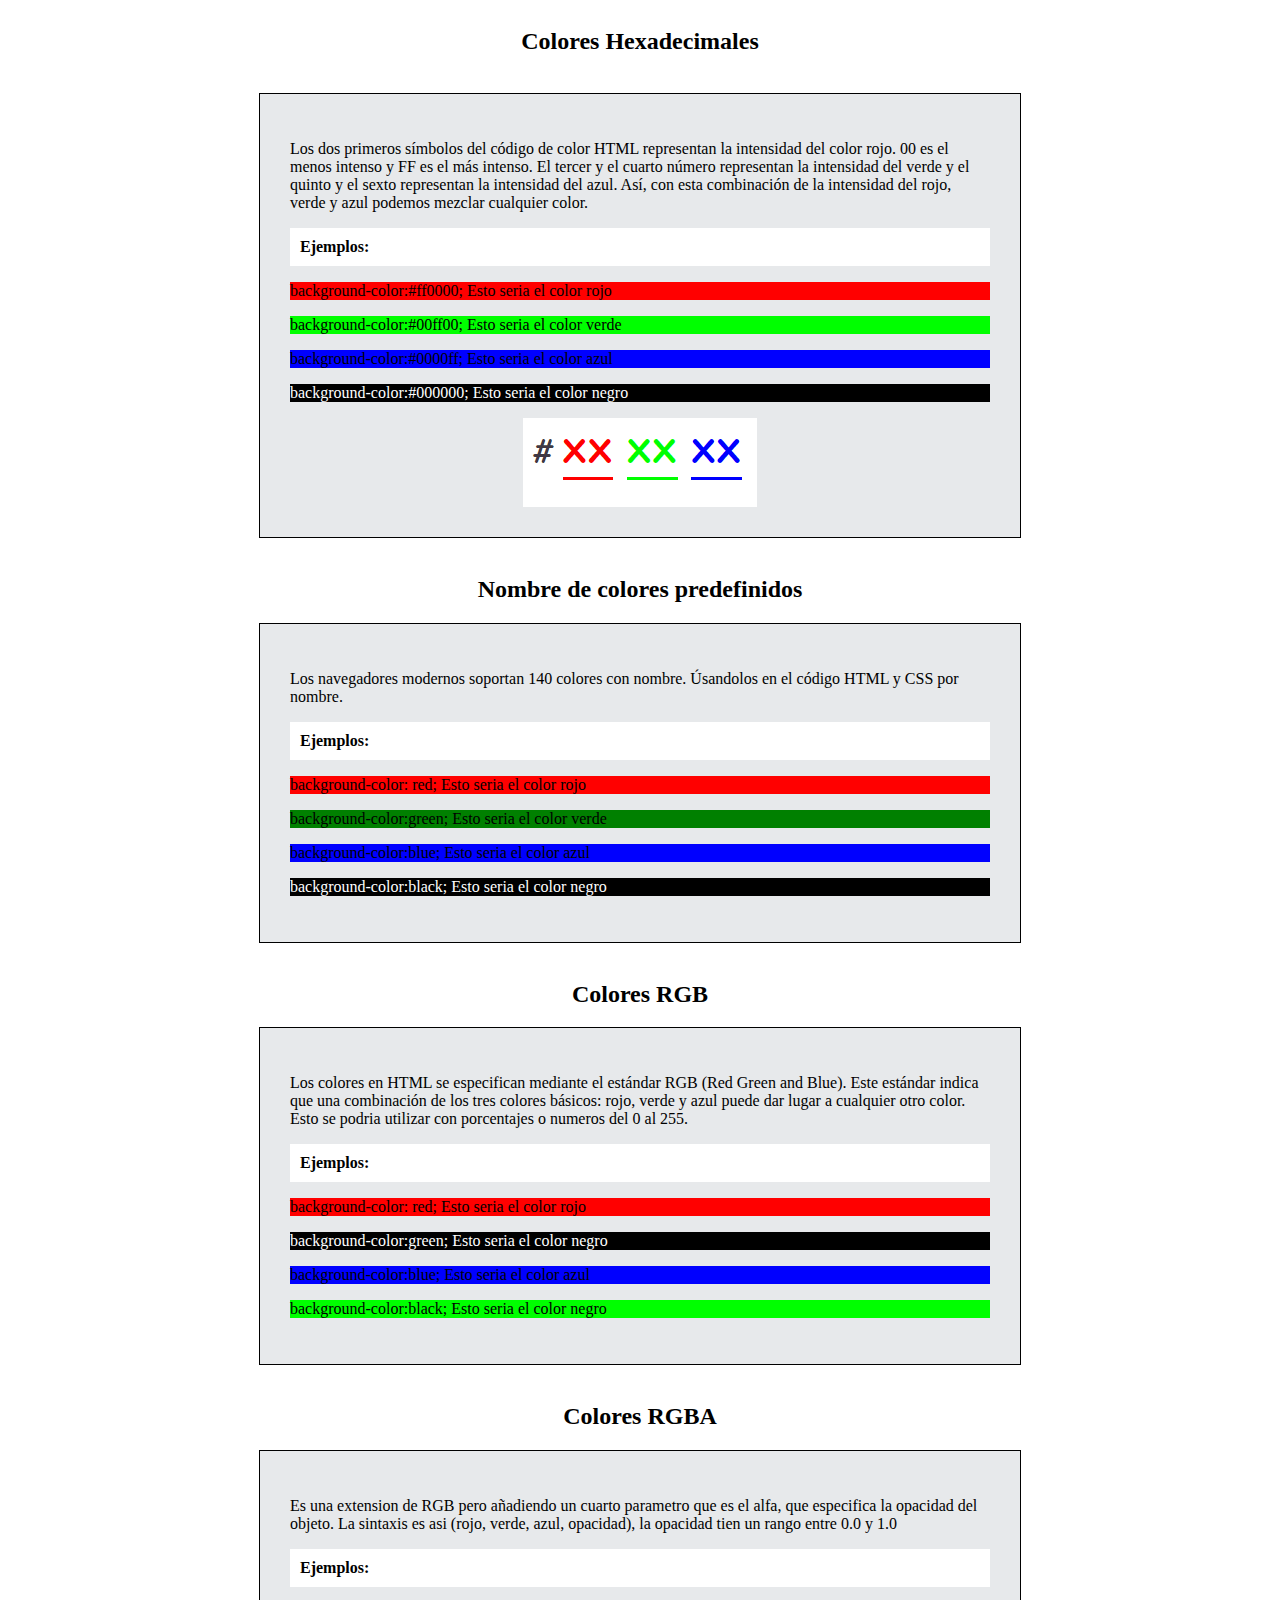
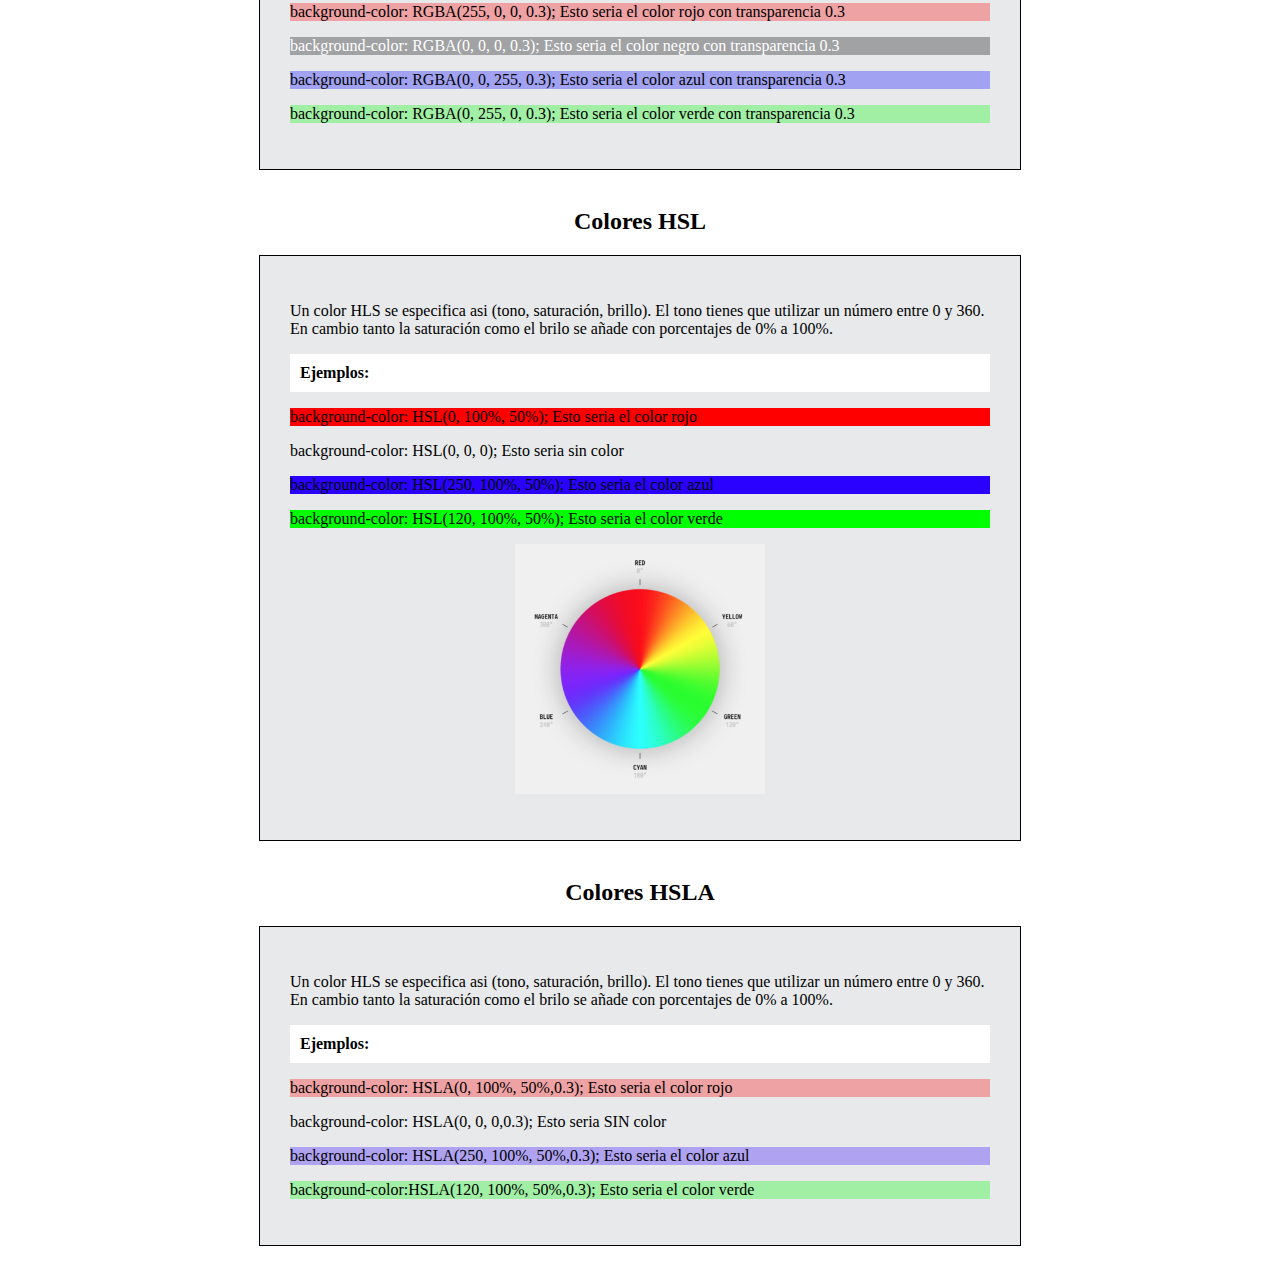
<file: colores.html>
<!DOCTYPE html>
<html lang="es">

<head>
    <meta charset="UTF-8">
    <meta http-equiv="X-UA-Compatible" content="IE=edge">
    <meta name="viewport" content="width=device-width, initial-scale=1.0">
    <title>Flex-box</title>
    <link rel="stylesheet" href="css/css.css">
    <link rel="stylesheet" href="css/colores.css">
</head>
<body>
    <div class="seccion">
        <div class="rrc-marco-indice">
            <div>
                <h2>Colores Hexadecimales</h2>
            </div>
        </div>
        <br>        <!--center-->
        <div id="center">
            <nav class="rrc-explicacion">
                <!--<h3>Colores Hexadecimales</h3>Explicacion-->
                <p class="rrc-texto"> Los dos primeros símbolos del código de color HTML representan la intensidad del color rojo. 00 es el menos intenso y FF es el más intenso. El tercer y el cuarto número representan la intensidad del verde y el quinto y el sexto representan la intensidad del azul. Así, con esta combinación de la intensidad del rojo, verde y azul podemos mezclar cualquier color.</p>
                <p class="rrc-codigo"><!--codigo-->
                    <b>Ejemplos:</b> <br>
                    <p style="background-color: #ff0000;">background-color:#ff0000;   Esto seria el color rojo</p>
                    <p style="background-color: #00ff00;">background-color:#00ff00;   Esto seria el color verde</p>
                    <p style="background-color: #0000ff;">background-color:#0000ff;   Esto seria el color azul</p>
                    <p style="color: white; background-color: #000000;">background-color:#000000;   Esto seria el color negro</p>
                </p>   
                <div class="imagen2"><img src="imagenes colores/hexadecimales.png"></div>
                </nav>
            <br>
            <div class="rrc-marco-indice">
                <div>
                    <h2>Nombre de colores predefinidos</h2>
                </div>
            </div>
            <nav class="rrc-explicacion">
               
                <p class="rrc-texto">Los navegadores modernos soportan 140 colores con nombre. Úsandolos en el código HTML y CSS por nombre.</p>
                <p class="rrc-codigo"><!--codigo-->
                    <b>Ejemplos:</b> <br>
                    <p style="background-color: red;">background-color: red;   Esto seria el color rojo</p>
                    <p style="background-color: green;">background-color:green;   Esto seria el color verde</p>
                    <p style="background-color: blue;">background-color:blue;   Esto seria el color azul</p>
                    <p style="color: white; background-color: black;">background-color:black;   Esto seria el color negro</p>
                </p>
            </nav>
            <br>

            <div class="rrc-marco-indice">
                <div>
                    <h2>Colores RGB</h2>
                </div>
            </div>
            <nav class="rrc-explicacion">
               
                <p class="rrc-texto"> Los colores en HTML se especifican mediante el estándar RGB (Red Green and Blue). Este estándar indica que una combinación de los tres colores básicos: rojo, verde y azul puede dar lugar a cualquier otro color. Esto se podria utilizar con porcentajes o numeros del 0 al 255.</p>
                <p class="rrc-codigo"><!--codigo-->
                    <b>Ejemplos:</b> <br>
                    <p style="background-color: rgb(255, 0, 0);">background-color: red;   Esto seria el color rojo</p>
                    <p style="color: white; background-color:  rgb(0%, 0%, 0%) ">background-color:green;   Esto seria el color negro</p>
                    <p style="background-color:  rgb(0, 0, 255);">background-color:blue;   Esto seria el color azul</p>
                    <p style="background-color:  rgb(0%, 100%, 0%);">background-color:black;   Esto seria el color negro</p>
                </p>
            </nav>
            <br>

            <div class="rrc-marco-indice">
                <div>
                    <h2>Colores RGBA</h2>
                </div>
            </div>
            <nav class="rrc-explicacion">
               
                <p class="rrc-texto"> Es una extension de RGB pero añadiendo un cuarto parametro que es el alfa, que especifica la opacidad del objeto. La sintaxis es asi (rojo, verde, azul, opacidad), la opacidad tien un rango entre 0.0 y 1.0</p>
                <p class="rrc-codigo"><!--codigo-->
                    <b>Ejemplos:</b> <br>
                        <p style="background-color: RGBA(255, 0, 0, 0.3);">background-color: RGBA(255, 0, 0, 0.3);   Esto seria el color rojo con transparencia 0.3</p>
                        <p style="color: white; background-color:  RGBA(0, 0, 0, 0.3);">background-color:  RGBA(0, 0, 0, 0.3);   Esto seria el color negro con transparencia 0.3</p>
                        <p style="background-color:  RGBA(0, 0, 255, 0.3);">background-color:  RGBA(0, 0, 255, 0.3);   Esto seria el color azul con transparencia 0.3</p>
                        <p style="background-color:  RGBA(0, 255, 0, 0.3);">background-color:  RGBA(0, 255, 0, 0.3);   Esto seria el color verde con transparencia 0.3</p>
                </p>
            </nav>
            <br>

            <div class="rrc-marco-indice">
                <div>
                    <h2>Colores HSL</h2>
                </div>
            </div>
            <nav class="rrc-explicacion">
               
                <p class="rrc-texto"> Un color HLS se especifica asi (tono, saturación, brillo). El tono tienes que utilizar un número entre 0 y 360. En cambio tanto la saturación como el brilo se añade con porcentajes de 0% a 100%.</p>
                <p class="rrc-codigo"><!--codigo-->
                    <b>Ejemplos: </b><br>
                        <p style="background-color: HSL(0, 100%, 50%);">background-color: HSL(0, 100%, 50%);   Esto seria el color rojo</p>
                        <p style="background-color:  HSL(0, 0, 0);">background-color:  HSL(0, 0, 0);   Esto seria sin color </p>
                        <p style="background-color:  HSL(250, 100%, 50%);">background-color:  HSL(250, 100%, 50%);   Esto seria el color azul</p>
                        <p style="background-color:  HSL(120, 100%, 50%);">background-color:  HSL(120, 100%, 50%);   Esto seria el color verde</p>
                        <div class="imagen2"><img class="imagen" src="imagenes colores/hsl.png"></div>
                </p>
            </nav>
            <br>

            <div class="rrc-marco-indice">
                <div>
                    <h2>Colores HSLA</h2>
                </div>
            </div>
            <nav class="rrc-explicacion">
               
                <p class="rrc-texto"> Un color HLS se especifica asi (tono, saturación, brillo). El tono tienes que utilizar un número entre 0 y 360. En cambio tanto la saturación como el brilo se añade con porcentajes de 0% a 100%.</p>
                <p class="rrc-codigo"><!--codigo-->
                    <b>Ejemplos:</b> <br>
                    <p style="background-color: HSLA(0, 100%, 50%,0.3);">background-color: HSLA(0, 100%, 50%,0.3);   Esto seria el color rojo</p>
                    <p style="background-color:  HSLA(0, 0, 0,0.3);">background-color: HSLA(0, 0, 0,0.3);   Esto seria SIN color </p>
                    <p style="background-color:  HSLA(250, 100%, 50%,0.3);">background-color: HSLA(250, 100%, 50%,0.3);   Esto seria el color azul</p>
                    <p style="background-color:  HSLA(120, 100%, 50%,0.3);">background-color:HSLA(120, 100%, 50%,0.3);   Esto seria el color verde</p>
                </p>
            </nav>
            <br>
        </div>
    </div>
</body>

</html>
</file>
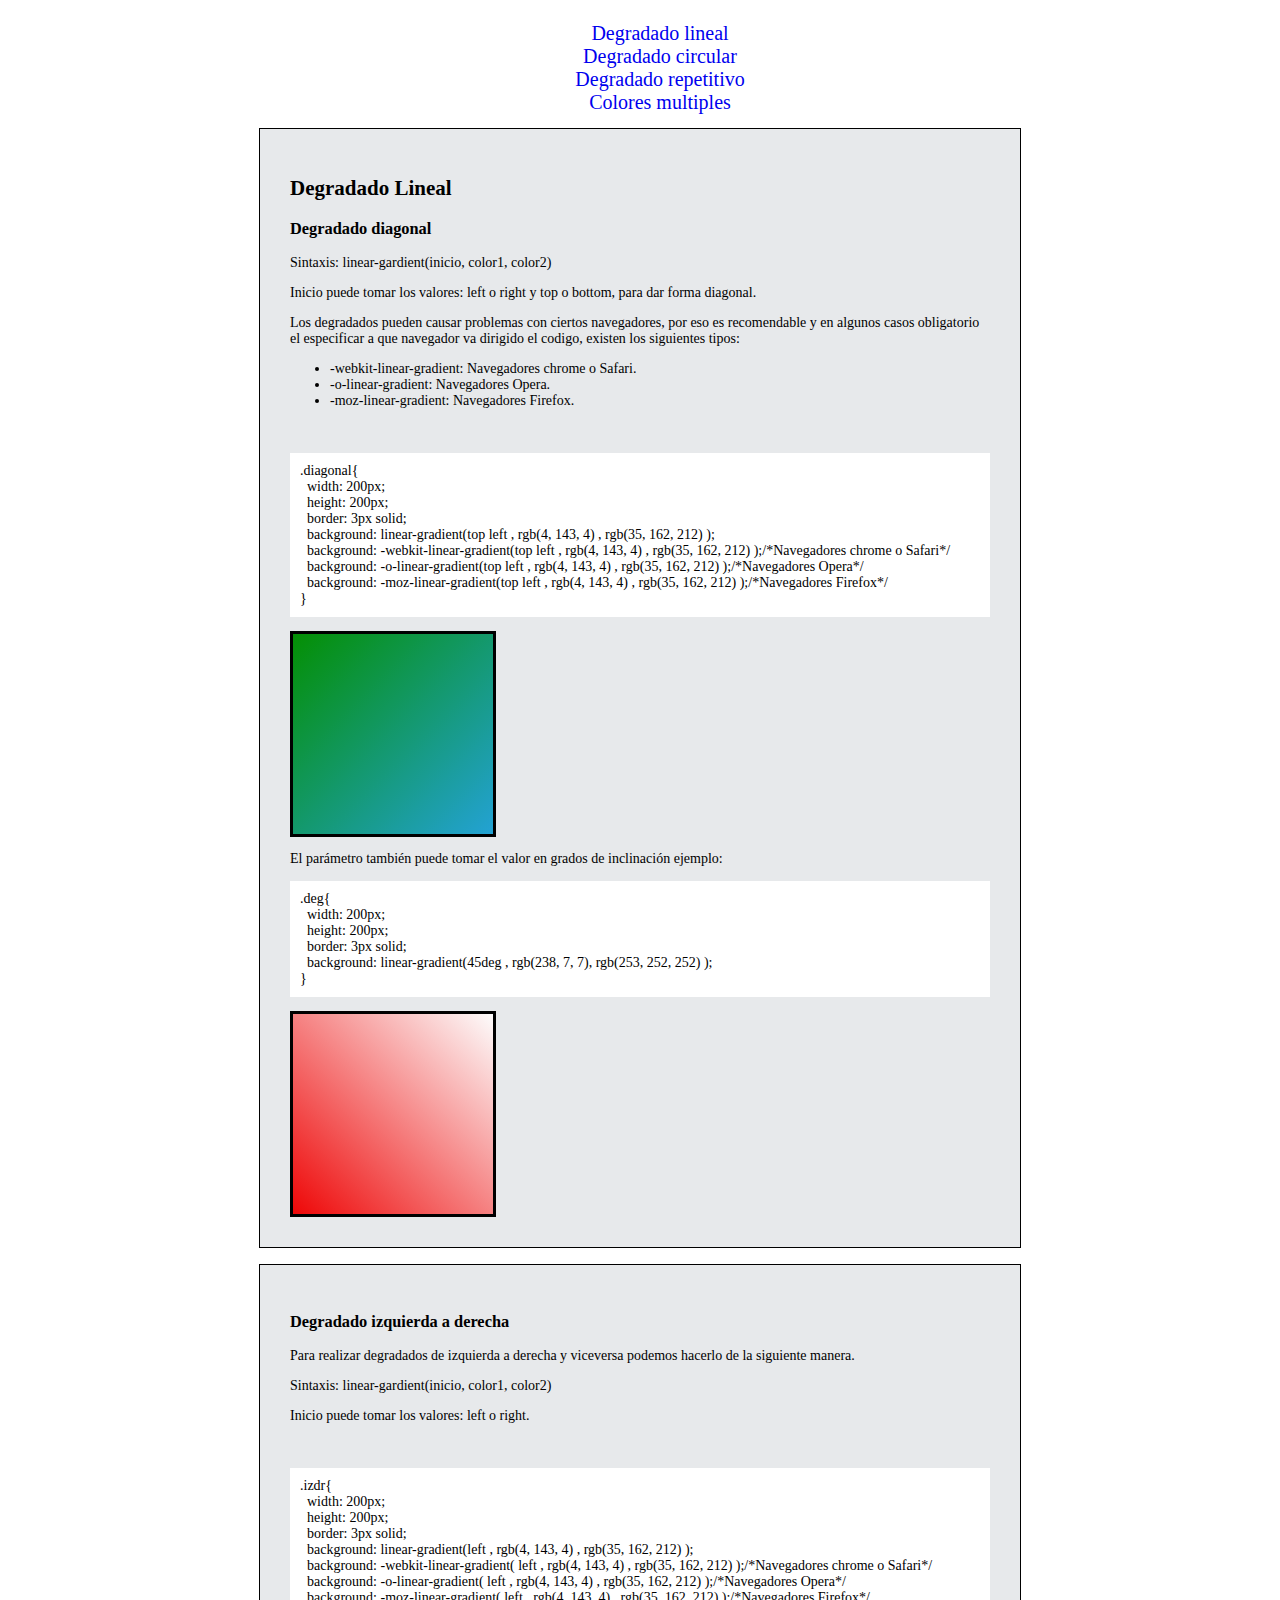
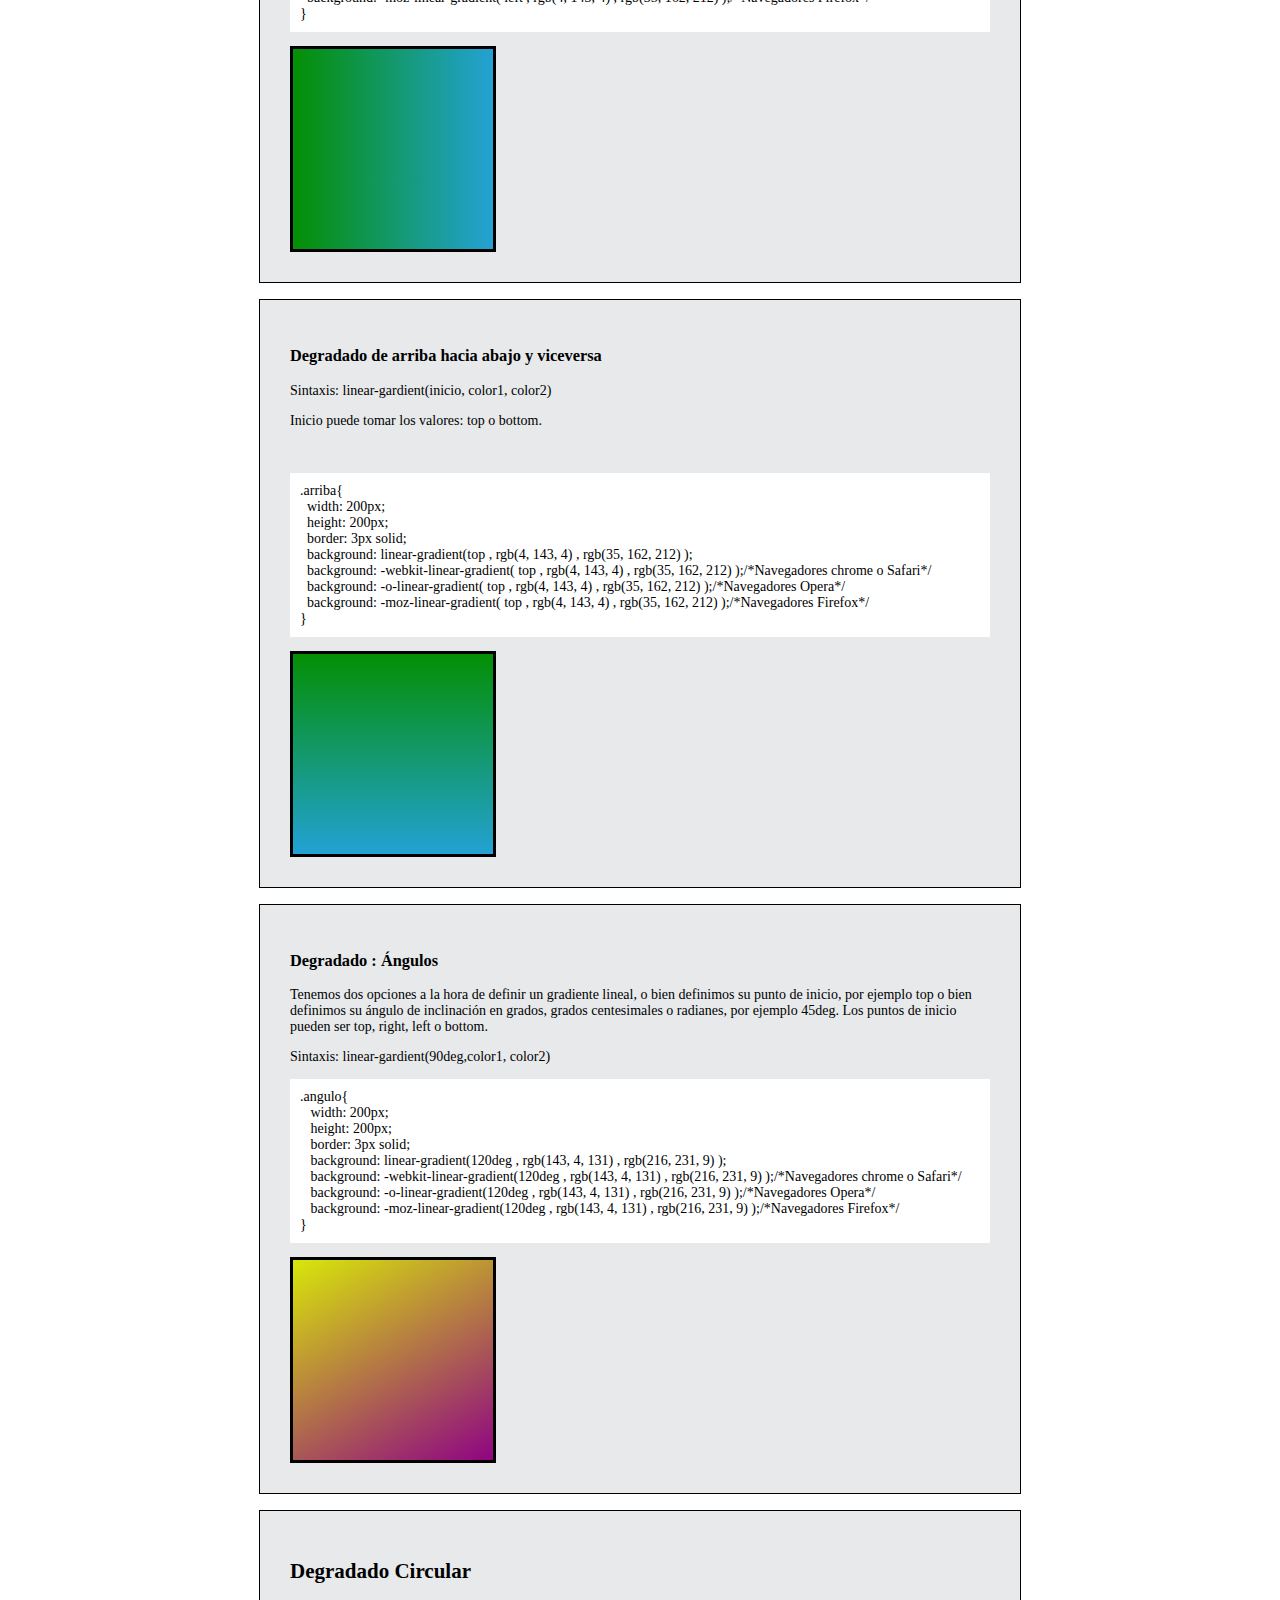
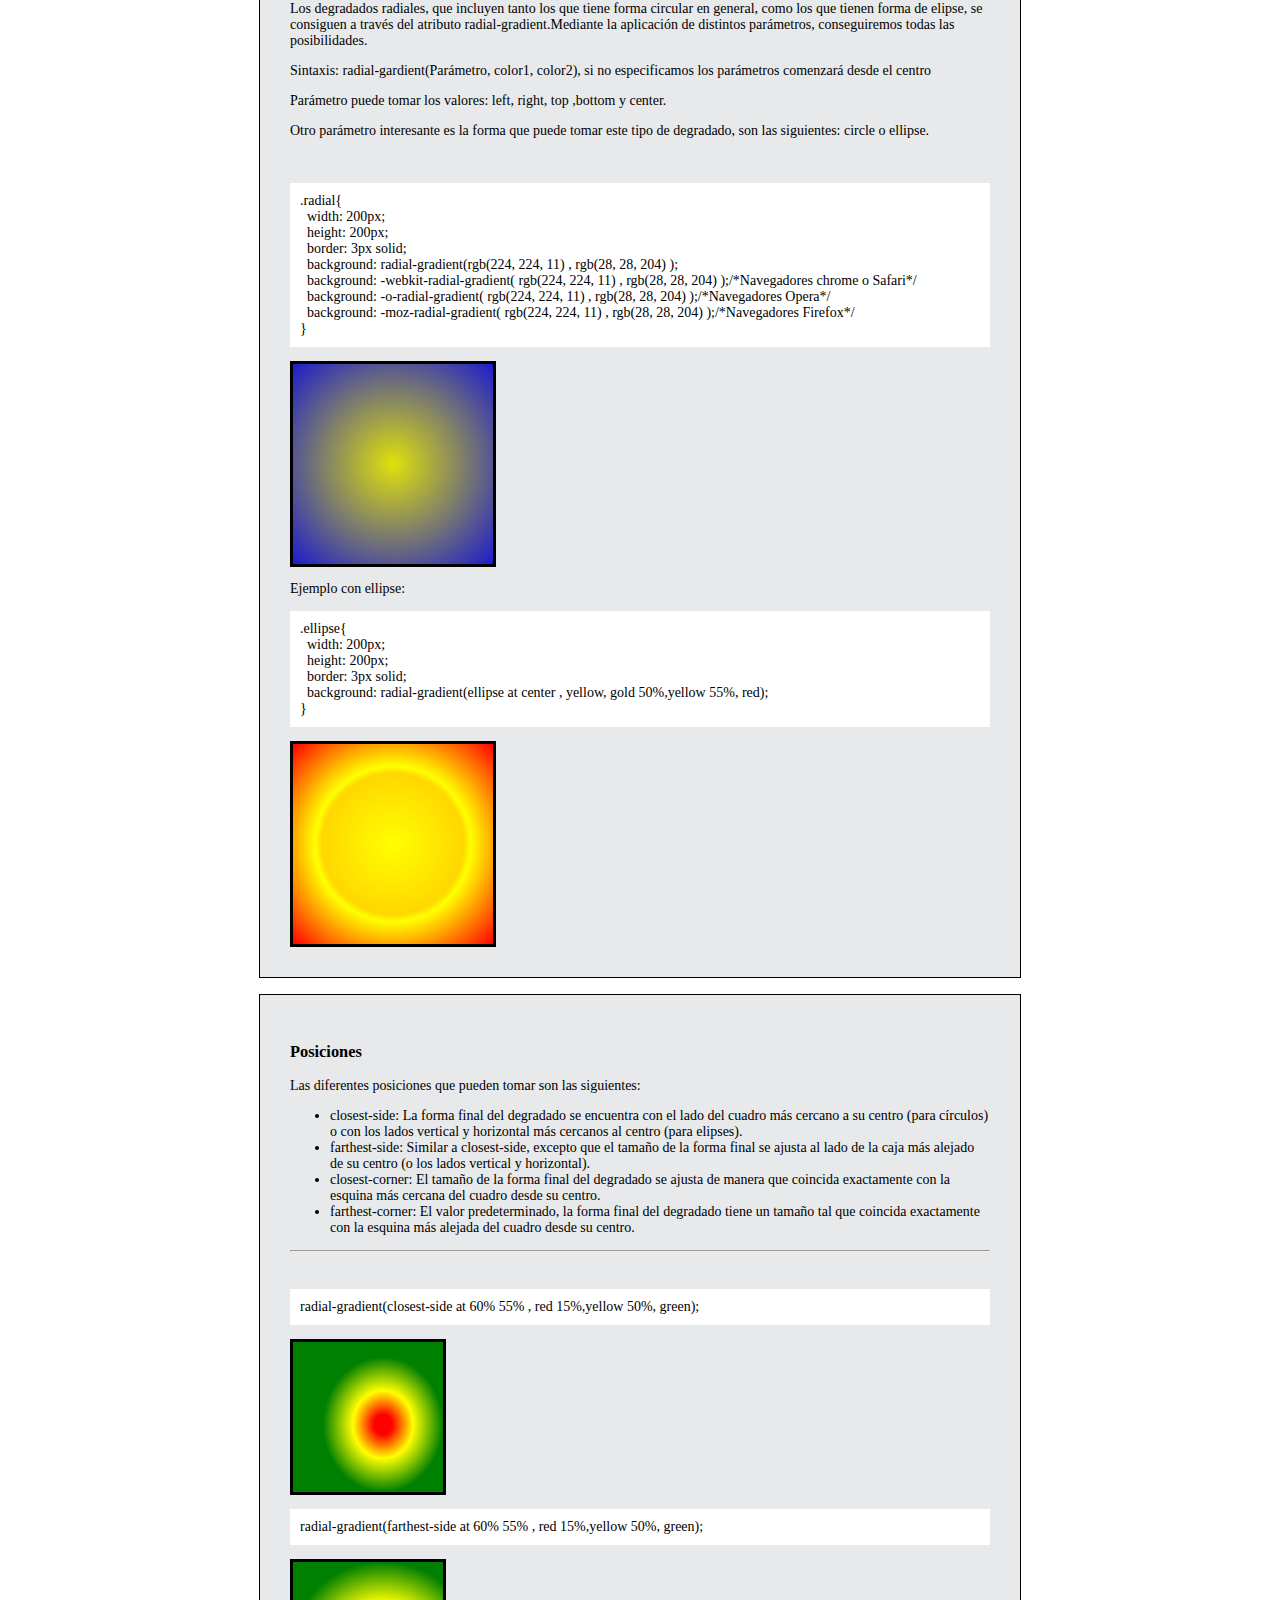
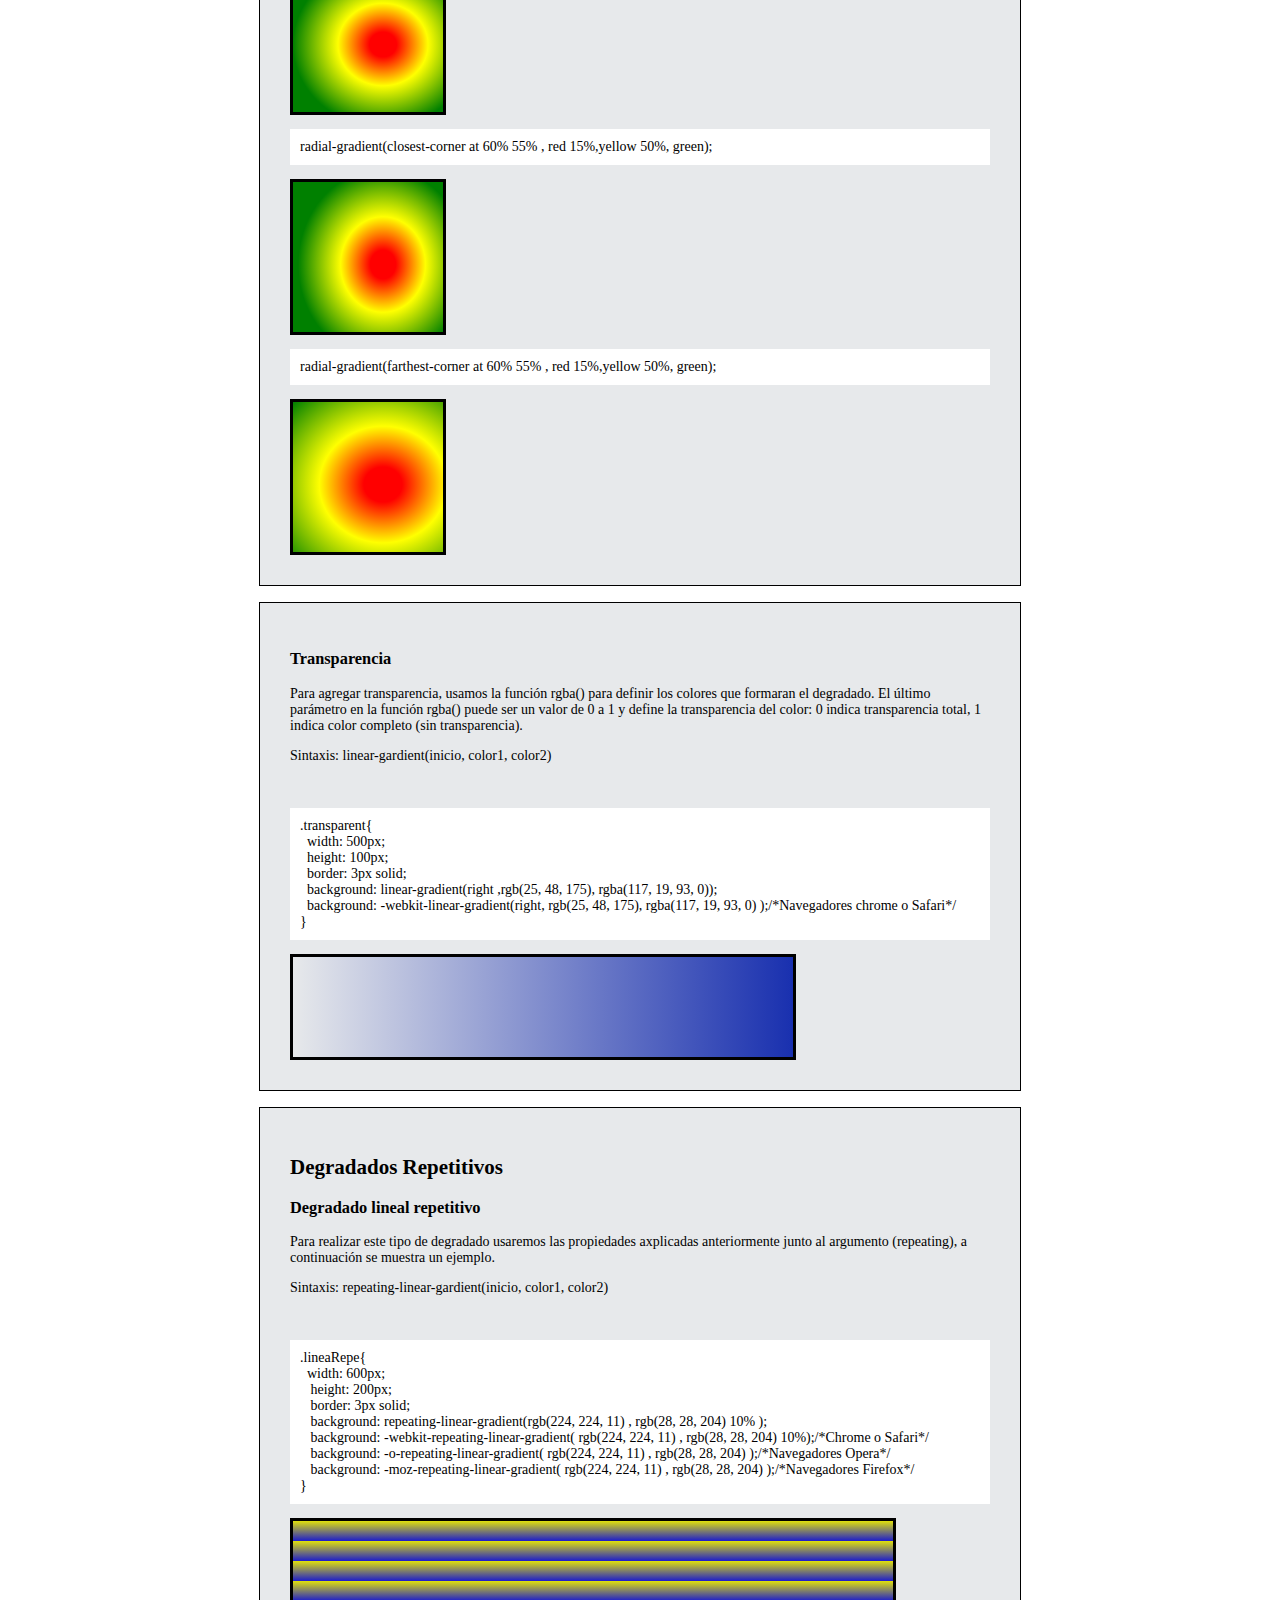
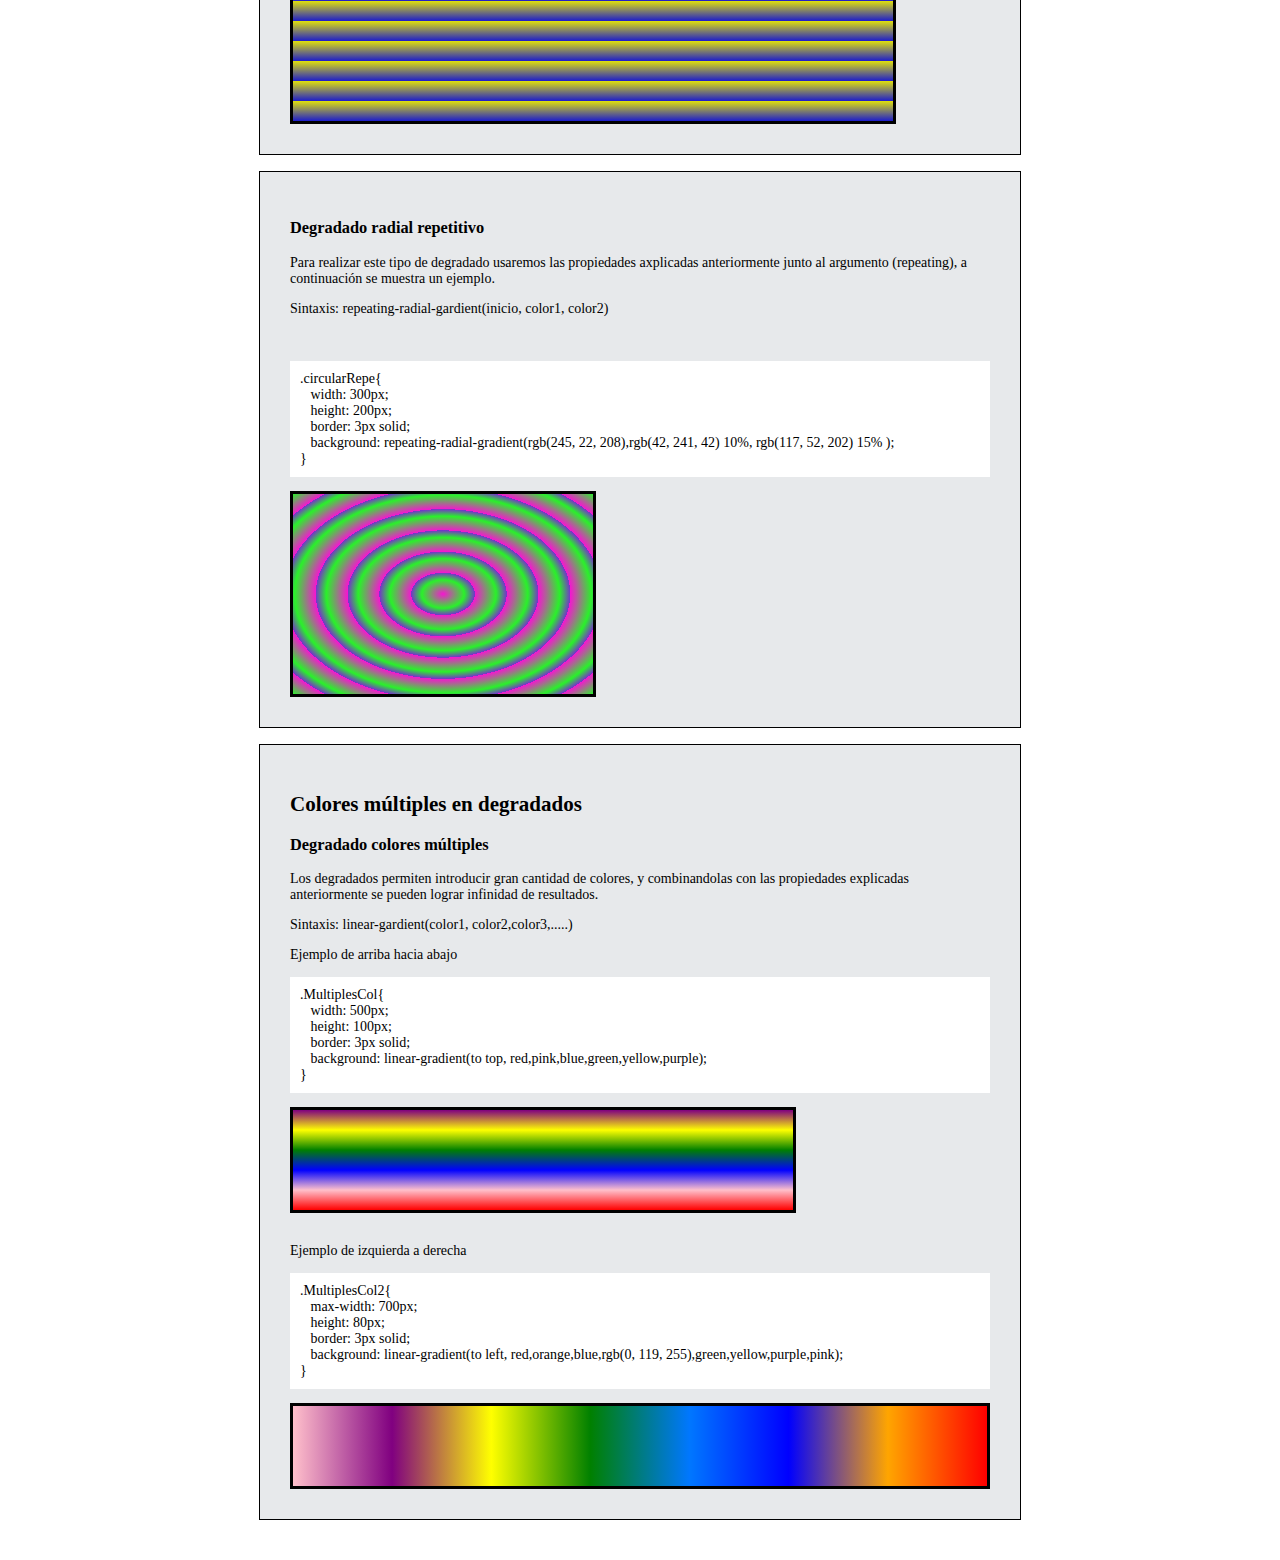
<file: degradados.html>
<!DOCTYPE html>
<html lang="en">

<head>
    <meta charset="UTF-8">
    <meta http-equiv="X-UA-Compatible" content="IE=edge">
    <meta name="viewport" content="width=device-width, initial-scale=1.0">
    <title>Document</title>
    <link rel="stylesheet" href="css/degradados.css">
    <link rel="stylesheet" href="css/css.css">
</head>

<body>
    <div class="seccion">

        <div class="rrc-marco-indice">
            <div>
               
                <ul class="rrc-indice">
                    <!--<h1>Degradados</h1>-->
                    <li><a href="#Dlineal">Degradado lineal</a></li>
                    <li><a href="#Dcircular">Degradado circular</a></li>
                    <li><a href="#Drepetitivo">Degradado repetitivo</a></li>
                    <li><a href="#Dcolor">Colores multiples</a></li>
                </ul>
            </div>
        </div>

        

        <div id="center">
    
            <nav class="rrc-explicacion">
                <h2 id="Dlineal">Degradado Lineal</h2>
                <h3>Degradado diagonal</h3>
                <p>Sintaxis: linear-gardient(inicio, color1, color2)</p>
                <p>Inicio puede tomar los valores: left o right y top o bottom, para dar forma diagonal.</p>
                <p>Los degradados pueden causar problemas con ciertos navegadores, por eso es recomendable y en algunos casos obligatorio el especificar a que navegador va dirigido el codigo, existen los siguientes tipos: </p>
                <ul>
                    <li>-webkit-linear-gradient: Navegadores chrome o Safari.</li>
                    <li>-o-linear-gradient: Navegadores Opera.</li>
                    <li>-moz-linear-gradient: Navegadores Firefox.</li>
                </ul>
                <br>
                    <p class="rrc-codigo">
                       .diagonal{<br>
                        &nbsp;&nbsp;width: 200px;<br>
                        &nbsp;&nbsp;height: 200px;<br>
                        &nbsp;&nbsp;border: 3px solid;<br>
                        &nbsp;&nbsp;background: linear-gradient(top left , rgb(4, 143, 4) , rgb(35, 162, 212) );<br>
                        &nbsp;&nbsp;background: -webkit-linear-gradient(top left , rgb(4, 143, 4) , rgb(35, 162, 212) );/*Navegadores chrome o Safari*/<br>
                        &nbsp;&nbsp;background: -o-linear-gradient(top left , rgb(4, 143, 4) , rgb(35, 162, 212) );/*Navegadores Opera*/<br>
                        &nbsp;&nbsp;background: -moz-linear-gradient(top left , rgb(4, 143, 4) , rgb(35, 162, 212) );/*Navegadores Firefox*/<br>
                        }<br>
                    </p>
                        <div class="diagonal"></div>

                <p>El parámetro también puede tomar el valor en grados de inclinación ejemplo:</p>
                <p class="rrc-codigo">
                    .deg{<br>
                        &nbsp;&nbsp;width: 200px;<br>
                        &nbsp;&nbsp;height: 200px;<br>
                        &nbsp;&nbsp;border: 3px solid;<br>
                        &nbsp;&nbsp;background: linear-gradient(45deg , rgb(238, 7, 7), rgb(253, 252, 252) );<br>
                    }<br> 
                </p>
                <div class="gr"></div>
            </nav>
        </div>
            <br>

            <div class="center">
                <nav class="rrc-explicacion">
                    
                    <h3>Degradado izquierda a derecha</h3>
                    <p>Para realizar degradados de izquierda a derecha y viceversa podemos hacerlo de la siguiente manera.</p>
                    <p>Sintaxis: linear-gardient(inicio, color1, color2)</p>
                    <p>Inicio puede tomar los valores: left o right.</p><br>
                    <p class="rrc-codigo">
                        .izdr{<br>
                        &nbsp;&nbsp;width: 200px;<br>
                        &nbsp;&nbsp;height: 200px;<br>
                        &nbsp;&nbsp;border: 3px solid;<br>
                        &nbsp;&nbsp;background: linear-gradient(left , rgb(4, 143, 4) , rgb(35, 162, 212) );<br>
                        &nbsp;&nbsp;background: -webkit-linear-gradient( left , rgb(4, 143, 4) , rgb(35, 162, 212) );/*Navegadores chrome o Safari*/<br>
                        &nbsp;&nbsp;background: -o-linear-gradient( left , rgb(4, 143, 4) , rgb(35, 162, 212) );/*Navegadores Opera*/<br>
                        &nbsp;&nbsp;background: -moz-linear-gradient( left , rgb(4, 143, 4) , rgb(35, 162, 212) );/*Navegadores Firefox*/<br> 
                        }<br>
                    </p>
    
                    <div class="izdr"></div>
                </nav>

        </div>
        <br>
        <div class="center">
            <nav class="rrc-explicacion">
                
                <h3>Degradado de arriba hacia abajo y viceversa</h3>
                <p>Sintaxis: linear-gardient(inicio, color1, color2)</p>
                <p>Inicio puede tomar los valores: top o bottom.</p><br>
                <p class="rrc-codigo">
                    .arriba{<br>
                        &nbsp;&nbsp;width: 200px;<br>
                        &nbsp;&nbsp;height: 200px;<br>
                        &nbsp;&nbsp;border: 3px solid;<br>
                        &nbsp;&nbsp;background: linear-gradient(top , rgb(4, 143, 4) , rgb(35, 162, 212) );<br>
                        &nbsp;&nbsp;background: -webkit-linear-gradient( top , rgb(4, 143, 4) , rgb(35, 162, 212) );/*Navegadores chrome o Safari*/<br>
                        &nbsp;&nbsp;background: -o-linear-gradient( top , rgb(4, 143, 4) , rgb(35, 162, 212) );/*Navegadores Opera*/<br>
                        &nbsp;&nbsp;background: -moz-linear-gradient( top , rgb(4, 143, 4) , rgb(35, 162, 212) );/*Navegadores Firefox*/<br> 
                    }<br>
                </p>

                <div class="ab"></div>
            </nav>
            </div>
            <br>
            <div class="center">
                <nav class="rrc-explicacion">
                    
                    <h3>Degradado : Ángulos</h3>
                    <p>Tenemos dos opciones a la hora de definir un gradiente lineal, o bien definimos su punto de inicio, por ejemplo top o bien definimos su ángulo de inclinación en grados, grados centesimales o radianes, por ejemplo 45deg. Los puntos de inicio pueden ser top, right, left o bottom.</p>
                    <p>Sintaxis: linear-gardient(90deg,color1, color2)</p>
                 
                    <p class="rrc-codigo">
                        .angulo{<br>
                            &nbsp;&nbsp; width: 200px;<br>
                            &nbsp;&nbsp; height: 200px;<br>
                            &nbsp;&nbsp; border: 3px solid;<br>
                            &nbsp;&nbsp; background: linear-gradient(120deg , rgb(143, 4, 131) , rgb(216, 231, 9) );<br>
                            &nbsp;&nbsp; background: -webkit-linear-gradient(120deg , rgb(143, 4, 131) , rgb(216, 231, 9) );/*Navegadores chrome o Safari*/<br>
                            &nbsp;&nbsp; background: -o-linear-gradient(120deg , rgb(143, 4, 131) , rgb(216, 231, 9) );/*Navegadores Opera*/<br>
                            &nbsp;&nbsp; background: -moz-linear-gradient(120deg , rgb(143, 4, 131) , rgb(216, 231, 9) );/*Navegadores Firefox*/<br>
                        }<br>
                    </p>
    
                    <div class="angulo"></div>

                </nav>
            </div>
            <br>

            <div class="center">
                <nav class="rrc-explicacion">
                    <h2 id="Dcircular">Degradado Circular</h2>
                    <p>Los degradados radiales, que incluyen tanto los que tiene forma circular en general, como los que tienen forma de elipse, se consiguen a través del atributo radial-gradient.Mediante la aplicación de distintos parámetros, conseguiremos todas las posibilidades.</p>

                    <p>Sintaxis: radial-gardient(Parámetro, color1, color2), si no especificamos los parámetros comenzará desde el centro</p>
                    <p>Parámetro puede tomar los valores: left, right, top ,bottom y center.</p>
                    <p>Otro parámetro interesante es la forma que puede tomar este tipo de degradado, son las siguientes: circle o ellipse.</p><br>
                    <p class="rrc-codigo">
                        .radial{<br>
                            &nbsp;&nbsp;width: 200px;<br>
                            &nbsp;&nbsp;height: 200px;<br>
                            &nbsp;&nbsp;border: 3px solid;<br>
                            &nbsp;&nbsp;background: radial-gradient(rgb(224, 224, 11) , rgb(28, 28, 204) );<br>
                            &nbsp;&nbsp;background: -webkit-radial-gradient(  rgb(224, 224, 11) , rgb(28, 28, 204) );/*Navegadores chrome o Safari*/<br>
                            &nbsp;&nbsp;background: -o-radial-gradient( rgb(224, 224, 11) , rgb(28, 28, 204) );/*Navegadores Opera*/<br>
                            &nbsp;&nbsp;background: -moz-radial-gradient( rgb(224, 224, 11) , rgb(28, 28, 204) );/*Navegadores Firefox*/<br>
                        }<br>
                    </p>
    
                    <div class="radialdef"></div>
                    <p>Ejemplo con ellipse: </p>
                    <p class="rrc-codigo">
                        .ellipse{<br>
                            &nbsp;&nbsp;width: 200px;<br>
                            &nbsp;&nbsp;height: 200px;<br>
                            &nbsp;&nbsp;border: 3px solid;<br>
                            &nbsp;&nbsp;background: radial-gradient(ellipse at center  , yellow, gold 50%,yellow 55%, red);<br>
                        }<br> 
                    </p>
                    <div class="ellipse"></div>

                </nav>
            </div>
            <br>
            <div class="center">
                <nav class="rrc-explicacion">
                    
                    <h3>Posiciones</h3>
                    <p>Las diferentes posiciones que pueden tomar son las siguientes:</p>
                    <ul>
                        <li>closest-side: La forma final del degradado se encuentra con el lado del cuadro más cercano a su centro (para círculos) o con los lados vertical y horizontal más cercanos al centro (para elipses).</li>
                        <li>farthest-side: Similar a closest-side, excepto que el tamaño de la forma final se ajusta al lado de la caja más alejado de su centro (o los lados vertical y horizontal).</li>
                        <li>closest-corner: El tamaño de la forma final del degradado se ajusta de manera que coincida exactamente con la esquina más cercana del cuadro desde su centro.</li>
                        <li>farthest-corner: El valor predeterminado, la forma final del degradado tiene un tamaño tal que coincida exactamente con la esquina más alejada del cuadro desde su centro.</li>
                    </ul>
                    <hr><br>

            
                            <p class="rrc-codigo">radial-gradient(closest-side at 60% 55%  , red 15%,yellow 50%, green);</p>
                               <div class="pos pos1"></div> 
                       
                            <p class="rrc-codigo">radial-gradient(farthest-side at 60% 55%  , red 15%,yellow 50%, green); </p>
                             <div class="pos pos2"></div> 
                           
                      

                            <p class="rrc-codigo">radial-gradient(closest-corner at 60% 55%  , red 15%,yellow 50%, green); </p>
                            <div class="pos pos3"></div> 
                          
                        
                        
                            <p class="rrc-codigo">radial-gradient(farthest-corner at 60% 55%  , red 15%,yellow 50%, green);</p>
                            <div class="pos pos4"></div> 
                          
    
                   
                </nav>
                </div>
                <br>
                <div class="center">
                    <nav class="rrc-explicacion">
                        
                        <h3>Transparencia</h3>
                        <p>Para agregar transparencia, usamos la función rgba() para definir los colores que formaran el degradado. El último parámetro en la función rgba() puede ser un valor de 0 a 1 y define la transparencia del color: 0 indica transparencia total, 1 indica color completo (sin transparencia).</p>
                        <p>Sintaxis: linear-gardient(inicio, color1, color2)</p><br>
                        <p class="rrc-codigo">
                            .transparent{<br>
                                &nbsp;&nbsp;width: 500px;<br>
                                &nbsp;&nbsp;height: 100px;<br>
                                &nbsp;&nbsp;border: 3px solid;<br>
                                &nbsp;&nbsp;background: linear-gradient(right ,rgb(25, 48, 175), rgba(117, 19, 93, 0));<br>
                                &nbsp;&nbsp;background: -webkit-linear-gradient(right, rgb(25, 48, 175), rgba(117, 19, 93, 0) );/*Navegadores chrome o Safari*/ <br> 
                            }<br>
                        </p>
        
                        <div class="transparent"></div>
                    </nav>
                    </div>
                    <br>

                    <div class="center">
                        <nav class="rrc-explicacion">
                            <h2 id="Drepetitivo">Degradados Repetitivos</h2>
                            <h3>Degradado lineal repetitivo</h3>
                            <p>Para realizar este tipo de degradado usaremos las propiedades axplicadas anteriormente junto al argumento (repeating), a continuación se muestra un ejemplo.</p>
                            <p>Sintaxis: repeating-linear-gardient(inicio, color1, color2)</p><br>
                            <p class="rrc-codigo">
                                .lineaRepe{<br>
                                    &nbsp;&nbsp;width: 600px;<br>
                                    &nbsp;&nbsp; height: 200px;<br>
                                    &nbsp;&nbsp; border: 3px solid;<br>
                                    &nbsp;&nbsp; background: repeating-linear-gradient(rgb(224, 224, 11) , rgb(28, 28, 204) 10% );<br>
                                    &nbsp;&nbsp; background: -webkit-repeating-linear-gradient(  rgb(224, 224, 11) , rgb(28, 28, 204) 10%);/*Chrome o Safari*/<br>
                                    &nbsp;&nbsp; background: -o-repeating-linear-gradient( rgb(224, 224, 11) , rgb(28, 28, 204) );/*Navegadores Opera*/<br>
                                    &nbsp;&nbsp; background: -moz-repeating-linear-gradient( rgb(224, 224, 11) , rgb(28, 28, 204) );/*Navegadores Firefox*/ <br> 
                                }<br>
                            </p>
            
                            <div class="lineaRepe"></div>
                        </nav>
                        </div>
                        <br>

                        <div class="center">
                            <nav class="rrc-explicacion">
                                
                                <h3>Degradado radial repetitivo</h3>
                                <p>Para realizar este tipo de degradado usaremos las propiedades axplicadas anteriormente junto al argumento (repeating), a continuación se muestra un ejemplo.</p>
                                <p>Sintaxis: repeating-radial-gardient(inicio, color1, color2)</p><br>
                                <p class="rrc-codigo">
                                    .circularRepe{<br>
                                        &nbsp;&nbsp; width: 300px;<br>
                                        &nbsp;&nbsp; height: 200px;<br>
                                        &nbsp;&nbsp; border: 3px solid;<br>
                                        &nbsp;&nbsp; background: repeating-radial-gradient(rgb(245, 22, 208),rgb(42, 241, 42) 10%, rgb(117, 52, 202) 15% ); <br> 
                                    }<br>
                                </p>
                
                             <div class="circularRepe"></div>
                        </nav>
                        </div>
                        <br>
                        <div class="center">
                            <nav class="rrc-explicacion">
                                
                                <h2 id="Dcolor">Colores múltiples en degradados</h2>
                                <h3>Degradado colores múltiples</h3>
                                <p>Los degradados permiten introducir gran cantidad de colores, y combinandolas con las propiedades explicadas anteriormente se pueden lograr infinidad de resultados.</p>
                                <p>Sintaxis: linear-gardient(color1, color2,color3,.....)</p>
                                <p>Ejemplo de arriba hacia abajo</p>
                                <p class="rrc-codigo">
                                    .MultiplesCol{<br>
                                        &nbsp;&nbsp; width: 500px;<br>
                                        &nbsp;&nbsp; height: 100px;<br>
                                        &nbsp;&nbsp; border: 3px solid;<br>
                                        &nbsp;&nbsp; background: linear-gradient(to top, red,pink,blue,green,yellow,purple);<br>
                                    }<br>
                                </p>
                
                                <div class="MultiplesCol"></div>
                                <br>
                                <p>Ejemplo de izquierda a derecha</p>
                                <p class="rrc-codigo">
                                    .MultiplesCol2{<br>
                                        &nbsp;&nbsp; max-width: 700px;<br>
                                        &nbsp;&nbsp; height: 80px;<br>
                                        &nbsp;&nbsp; border: 3px solid;<br>
                                        &nbsp;&nbsp; background: linear-gradient(to left, red,orange,blue,rgb(0, 119, 255),green,yellow,purple,pink);<br>
                                    }<br>
                                </p>
                                <div class="MultiplesCol2"></div>

                            </nav>
                        </div>

                        <br><br>
                        

    </div>



</body>

</html>
</file>
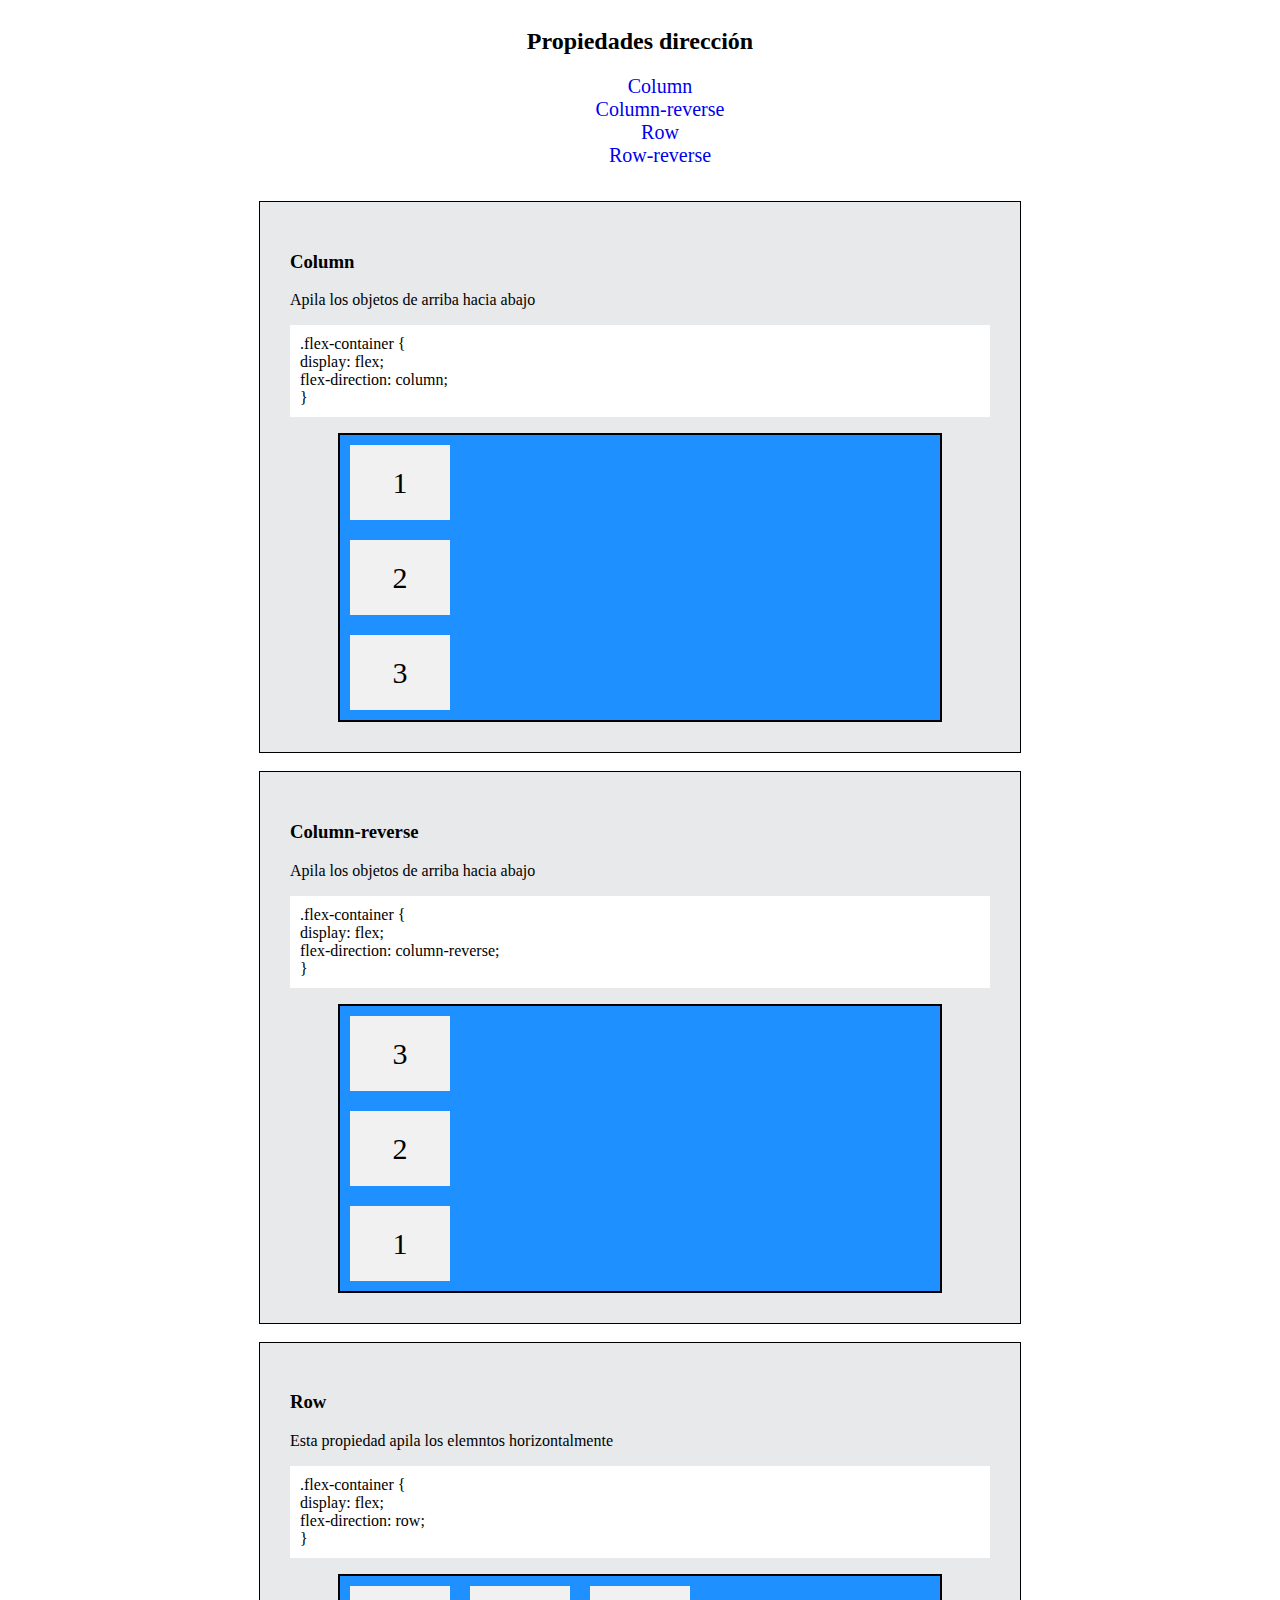
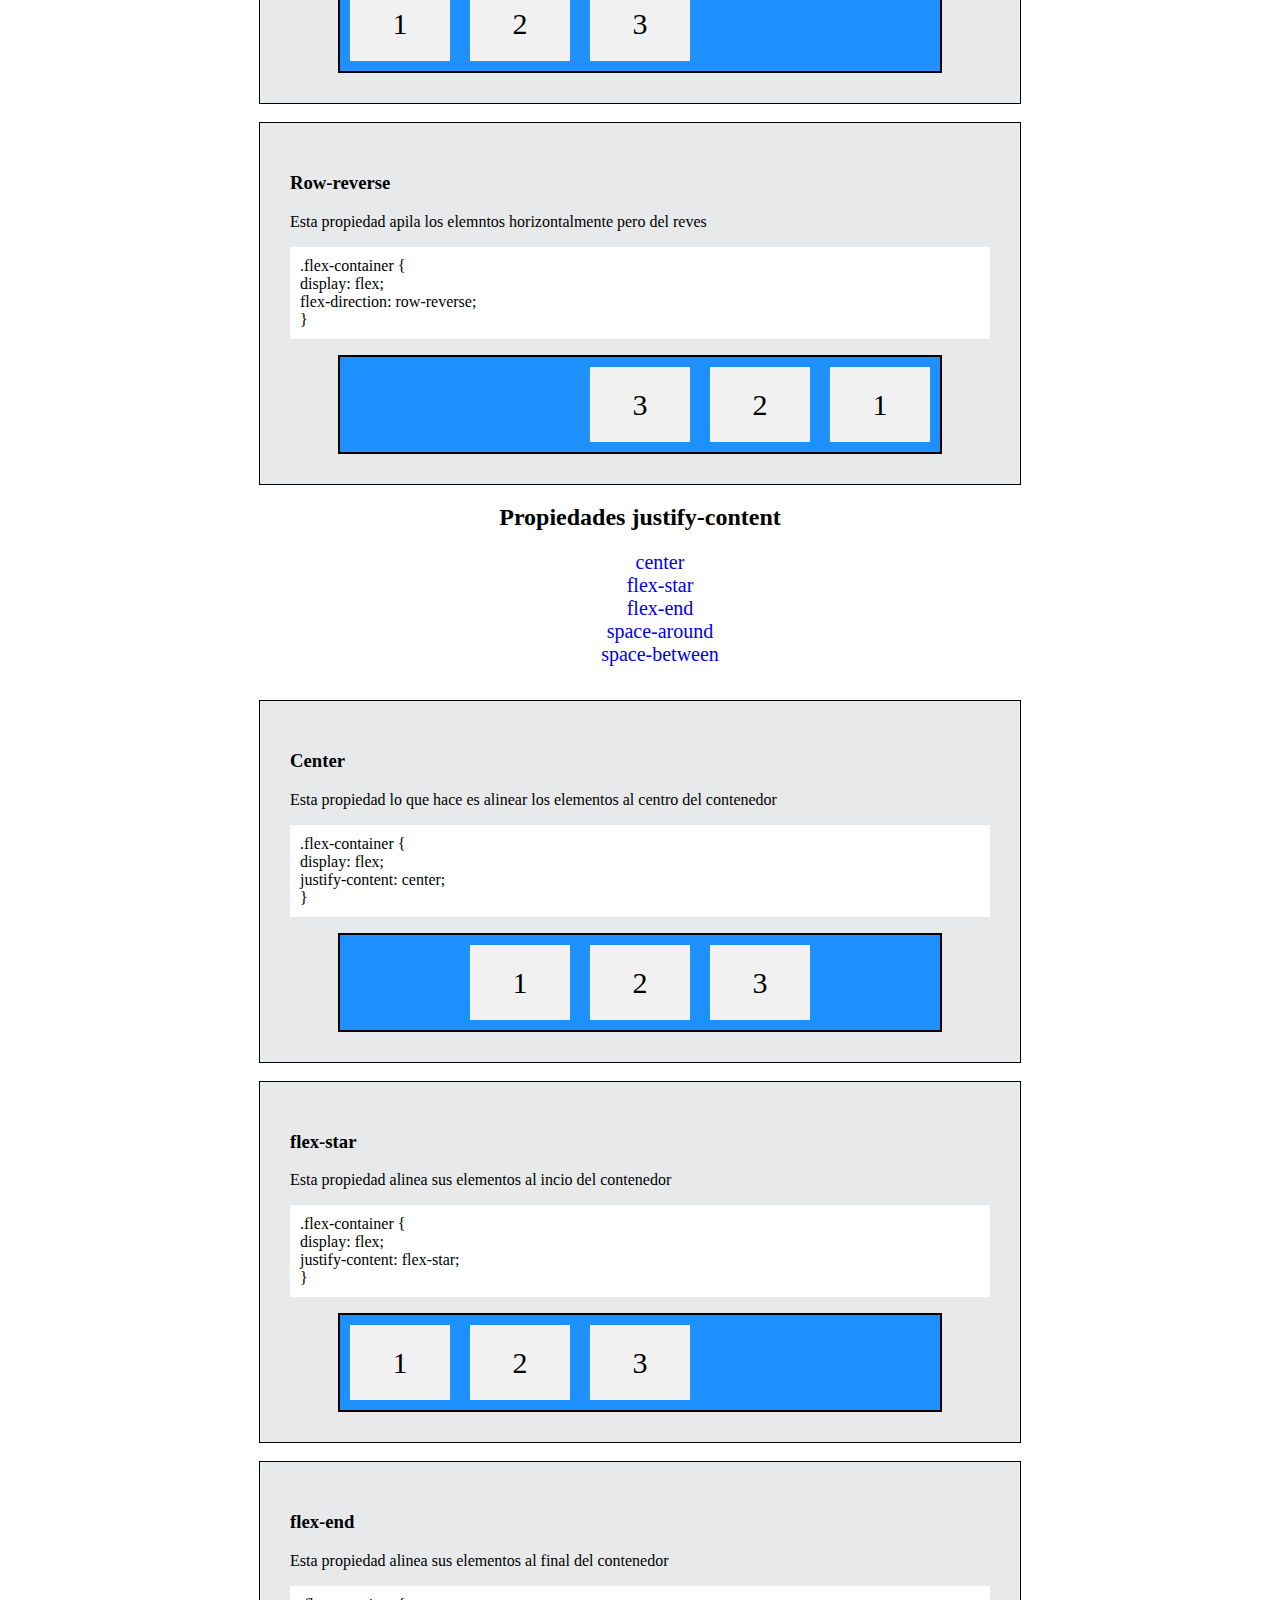
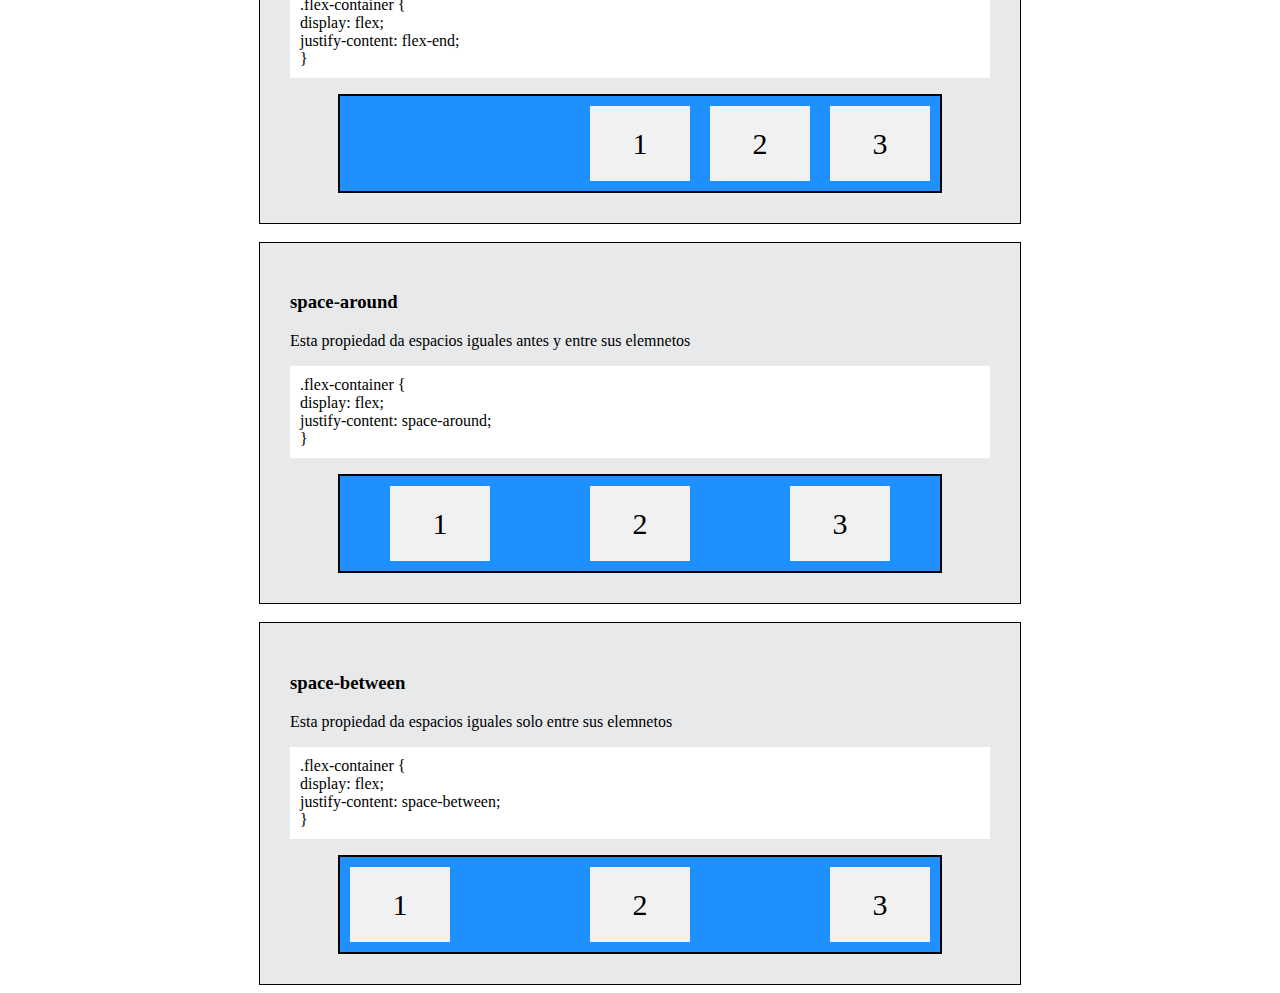
<file: flexbox1.html>
<!DOCTYPE html>
<html lang="es">

<head>
    <meta charset="UTF-8">
    <meta http-equiv="X-UA-Compatible" content="IE=edge">
    <meta name="viewport" content="width=device-width, initial-scale=1.0">
    <title>Flex-box</title>
    
    <link rel="stylesheet" href="css/css.css">
    <link rel="stylesheet" href="css/flexbox1.css">
</head>

<body>
    <!------------------------------------------------------>
    <!-----------------------DIRECCION---------------------->
    <!------------------------------------------------------>
    <div class="seccion">
        <div class="rrc-marco-indice">
            <div>
                <h2>Propiedades dirección</h2>
                <ul class="rrc-indice">
                    <li><a href="#column">Column</a></li>
                    <li><a href="#column-reverse">Column-reverse</a></li>
                    <li><a href="#row">Row</a></li>
                    <li><a href="#row-reverse">Row-reverse</a></li>
                </ul>
            </div>
        </div>
        <!------------------------------------------------------>
        <br>
        <!--Column-->
        <div id="column">
            <nav class="rrc-explicacion">
                <h3>Column</h3>
                <!--Explicacion-->
                <p class="rrc-texto">Apila los objetos de arriba hacia abajo</p>
                <p class="rrc-codigo">
                    <!--codigo-->
                    .flex-container {<br>
                    display: flex;<br>
                    flex-direction: column;<br>
                    }
                </p>
                <!--muestra-->
                <div class="rrc-enseño column">
                    <div>1</div>
                    <div>2</div>
                    <div>3</div>
                </div>
            </nav>
        </div>
        <!------------------------------------------------------>
        <!------------------------------------------------------>
        <br>
        <!--Column-reverse-->
        <div id="column-reverse">
            <nav class="rrc-explicacion">
                <h3>Column-reverse</h3>
                <!--Explicacion-->
                <p class="rrc-texto">Apila los objetos de arriba hacia abajo</p>
                <p class="rrc-codigo">
                    <!--codigo-->
                    .flex-container {<br>
                    display: flex;<br>
                    flex-direction: column-reverse;<br>
                    }
                </p>
                <!--muestra-->
                <div class="rrc-enseño column-reverse">
                    <div>1</div>
                    <div>2</div>
                    <div>3</div>
                </div>
            </nav>
        </div>
        <!------------------------------------------------------>
        <!------------------------------------------------------>
        <br>
        <!--row-->
        <div id="row">
            <nav class="rrc-explicacion">
                <h3>Row</h3>
                <!--Explicacion-->
                <p class="rrc-texto">Esta propiedad apila los elemntos horizontalmente</p>
                <p class="rrc-codigo">
                    <!--codigo-->
                    .flex-container {<br>
                    display: flex;<br>
                    flex-direction: row;<br>
                    }
                </p>
                <!--muestra-->
                <div class="rrc-enseño row">
                    <div>1</div>
                    <div>2</div>
                    <div>3</div>
                </div>
            </nav>
        </div>
        <!------------------------------------------------------>   
        <!------------------------------------------------------>
        <br>
        <!--row-reverse-->
        <div id="row-reverse">
            <nav class="rrc-explicacion">
                <h3>Row-reverse</h3>
                <!--Explicacion-->
                <p class="rrc-texto">Esta propiedad apila los elemntos horizontalmente pero del reves</p>
                <p class="rrc-codigo">
                    <!--codigo-->
                    .flex-container {<br>
                    display: flex;<br>
                    flex-direction: row-reverse;<br>
                    }
                </p>
                <!--muestra-->
                <div class="rrc-enseño row-reverse">
                    <div>1</div>
                    <div>2</div>
                    <div>3</div>
                </div>
            </nav>
        </div>
        <!------------------------------------------------------>   
        
    <!------------------------------------------------------>
    <!-----------------------FIN-DIRECCION------------------>
    <!------------------------------------------------------>

    <!------------------------------------------------------>
    <!-----------------------JUSTIFY------------------------>
    <!------------------------------------------------------>

    <div class="seccion">
        <!----------------------------------------------------->
        <div class="rrc-marco-indice">
            <div>
                <h2>Propiedades justify-content</h2>
                <ul class="rrc-indice">
                    <li><a href="#center">center</a></li>
                    <li><a href="#flex-star">flex-star</a></li>
                    <li><a href="#flex-end">flex-end</a></li>
                    <li><a href="#space-around">space-around</a></li>
                    <li><a href="#space-between">space-between</a></li>
                </ul>
            </div>
        </div>
        <!------------------------------------------------------>
        <br>
        <!--center-->
        <div id="center">
            <nav class="rrc-explicacion">
                <h3>Center</h3>
                <!--Explicacion-->
                <p class="rrc-texto">Esta propiedad lo que hace es alinear los elementos al centro del contenedor</p>
                <p class="rrc-codigo">
                    <!--codigo-->
                    .flex-container {<br>
                    display: flex;<br>
                    justify-content: center;<br>
                    }
                </p>
                <!--muestra-->
                <div class="rrc-enseño center-contenedor">
                    <div>1</div>
                    <div>2</div>
                    <div>3</div>
                </div>
            </nav>
        </div>
        <!------------------------------------------------------>
        <!------------------------------------------------------>
        <br>
        <!--flex-star-->
        <div id="flex-star">
            <nav class="rrc-explicacion">
                <h3>flex-star</h3>
                <!--Explicacion-->
                <p class="rrc-texto">Esta propiedad alinea sus elementos al incio del contenedor</p>
                <p class="rrc-codigo">
                    <!--codigo-->
                    .flex-container {<br>
                    display: flex;<br>
                    justify-content: flex-star;<br>
                    }
                </p>
                <!--muestra-->
                <div class="rrc-enseño start-contenedor">
                    <div>1</div>
                    <div>2</div>
                    <div>3</div>
                </div>
            </nav>
        </div>
        <!------------------------------------------------------>
        <!------------------------------------------------------>
        <br>
        <!--flex-end-->
        <div id="flex-end">
            <nav class="rrc-explicacion">
                <h3>flex-end</h3>
                <!--Explicacion-->
                <p class="rrc-texto">Esta propiedad alinea sus elementos al final del contenedor</p>
                <p class="rrc-codigo">
                    <!--codigo-->
                    .flex-container {<br>
                    display: flex;<br>
                    justify-content: flex-end;<br>
                    }
                </p>
                <!--muestra-->
                <div class="rrc-enseño end-contenedor">
                    <div>1</div>
                    <div>2</div>
                    <div>3</div>
                </div>
            </nav>
        </div>
        <!------------------------------------------------------>
        <!------------------------------------------------------>
        <br>
        <!--space-around-->
        <div id="space-around">
            <nav class="rrc-explicacion">
                <h3>space-around</h3>
                <!--Explicacion-->
                <p class="rrc-texto">Esta propiedad da espacios iguales antes y entre sus elemnetos</p>
                <p class="rrc-codigo">
                    <!--codigo-->
                    .flex-container {<br>
                    display: flex;<br>
                    justify-content: space-around;<br>
                    }
                </p>
                <!--muestra-->
                <div class="rrc-enseño around-contenedor">
                    <div>1</div>
                    <div>2</div>
                    <div>3</div>
                </div>
            </nav>
        </div>
        <!------------------------------------------------------>
        <!------------------------------------------------------>
        <br>
        <!--space-between-->
        <div id="space-between">
            <nav class="rrc-explicacion">
                <h3>space-between</h3>
                <!--Explicacion-->
                <p class="rrc-texto">Esta propiedad da espacios iguales solo entre sus elemnetos</p>
                <p class="rrc-codigo">
                    <!--codigo-->
                    .flex-container {<br>
                    display: flex;<br>
                    justify-content: space-between;<br>
                    }
                </p>
                <!--muestra-->
                <div class="rrc-enseño between-contenedor">
                    <div>1</div>
                    <div>2</div>
                    <div>3</div>
                </div>
            </nav>
        </div>
        <!------------------------------------------------------>
        <!----------------------FIN-JUSTIFY--------------------->
        <!----------------------------------------------------->


    </div>
</file>
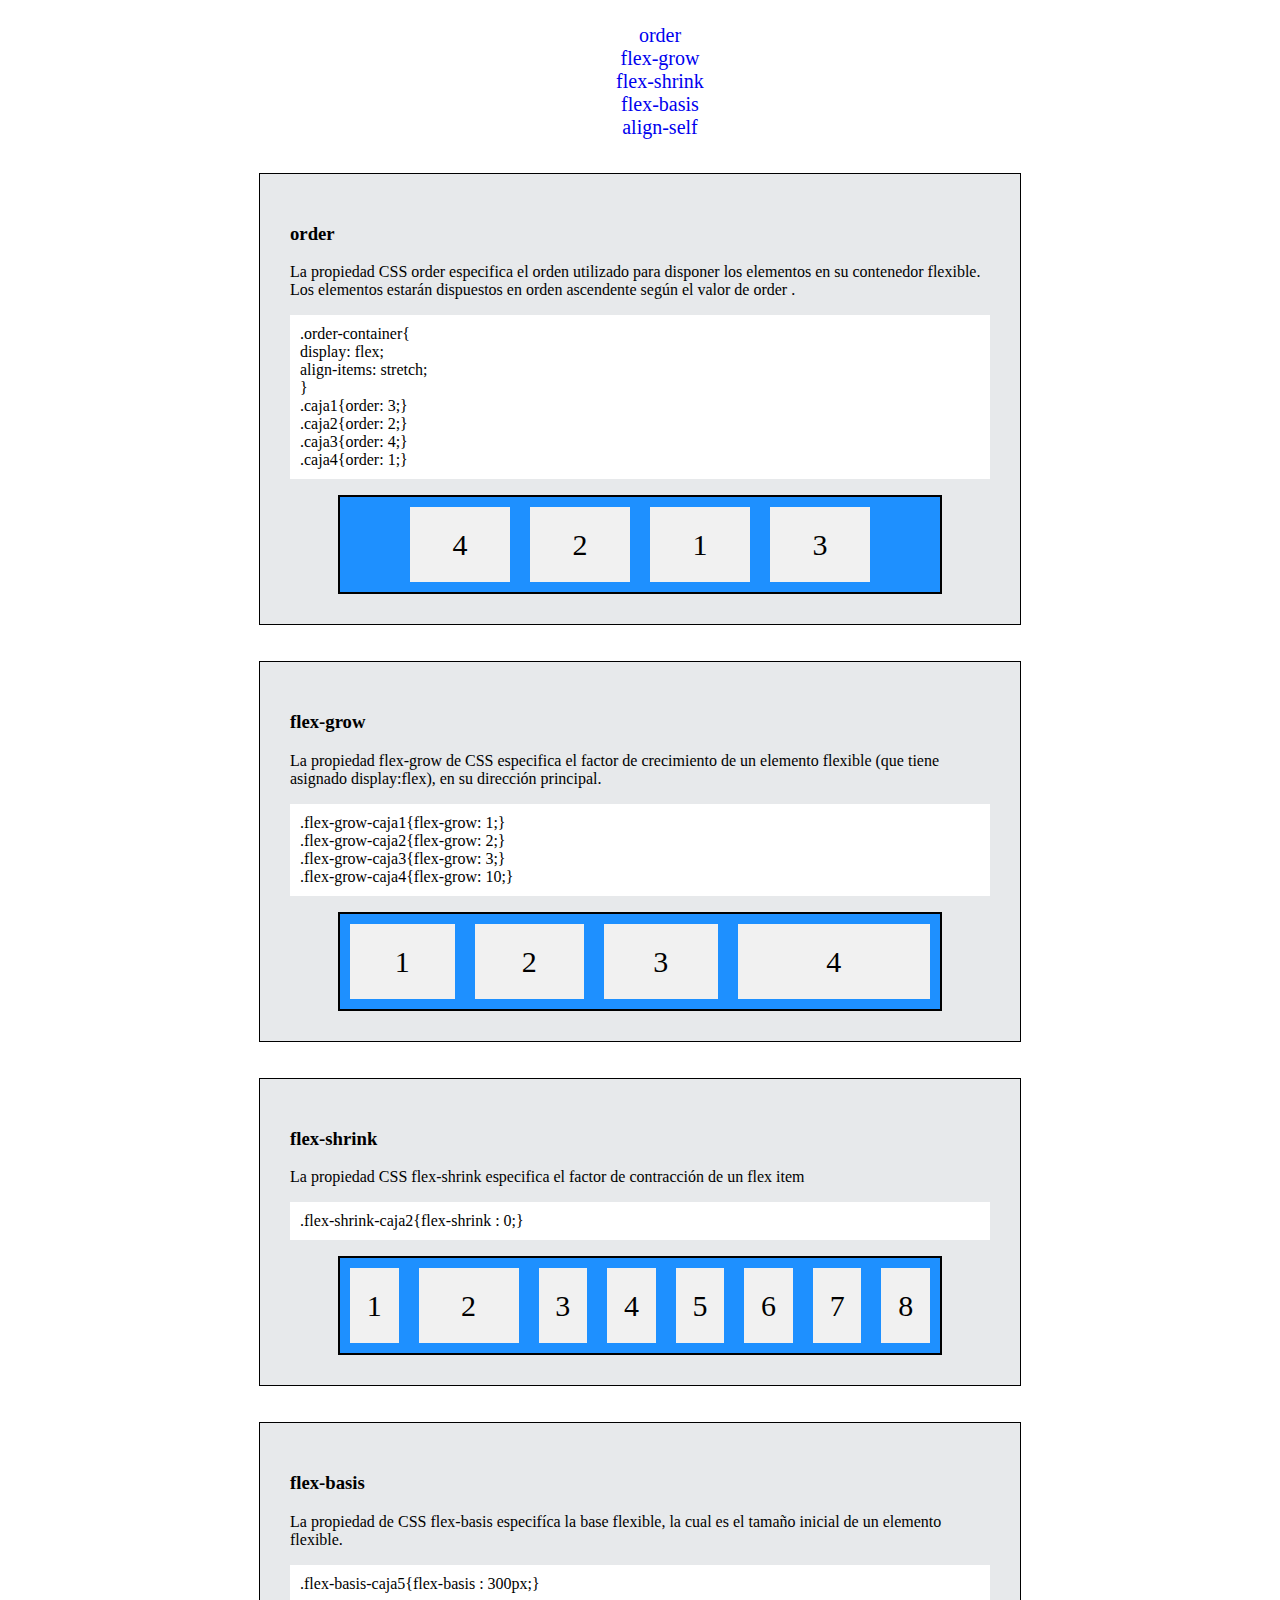
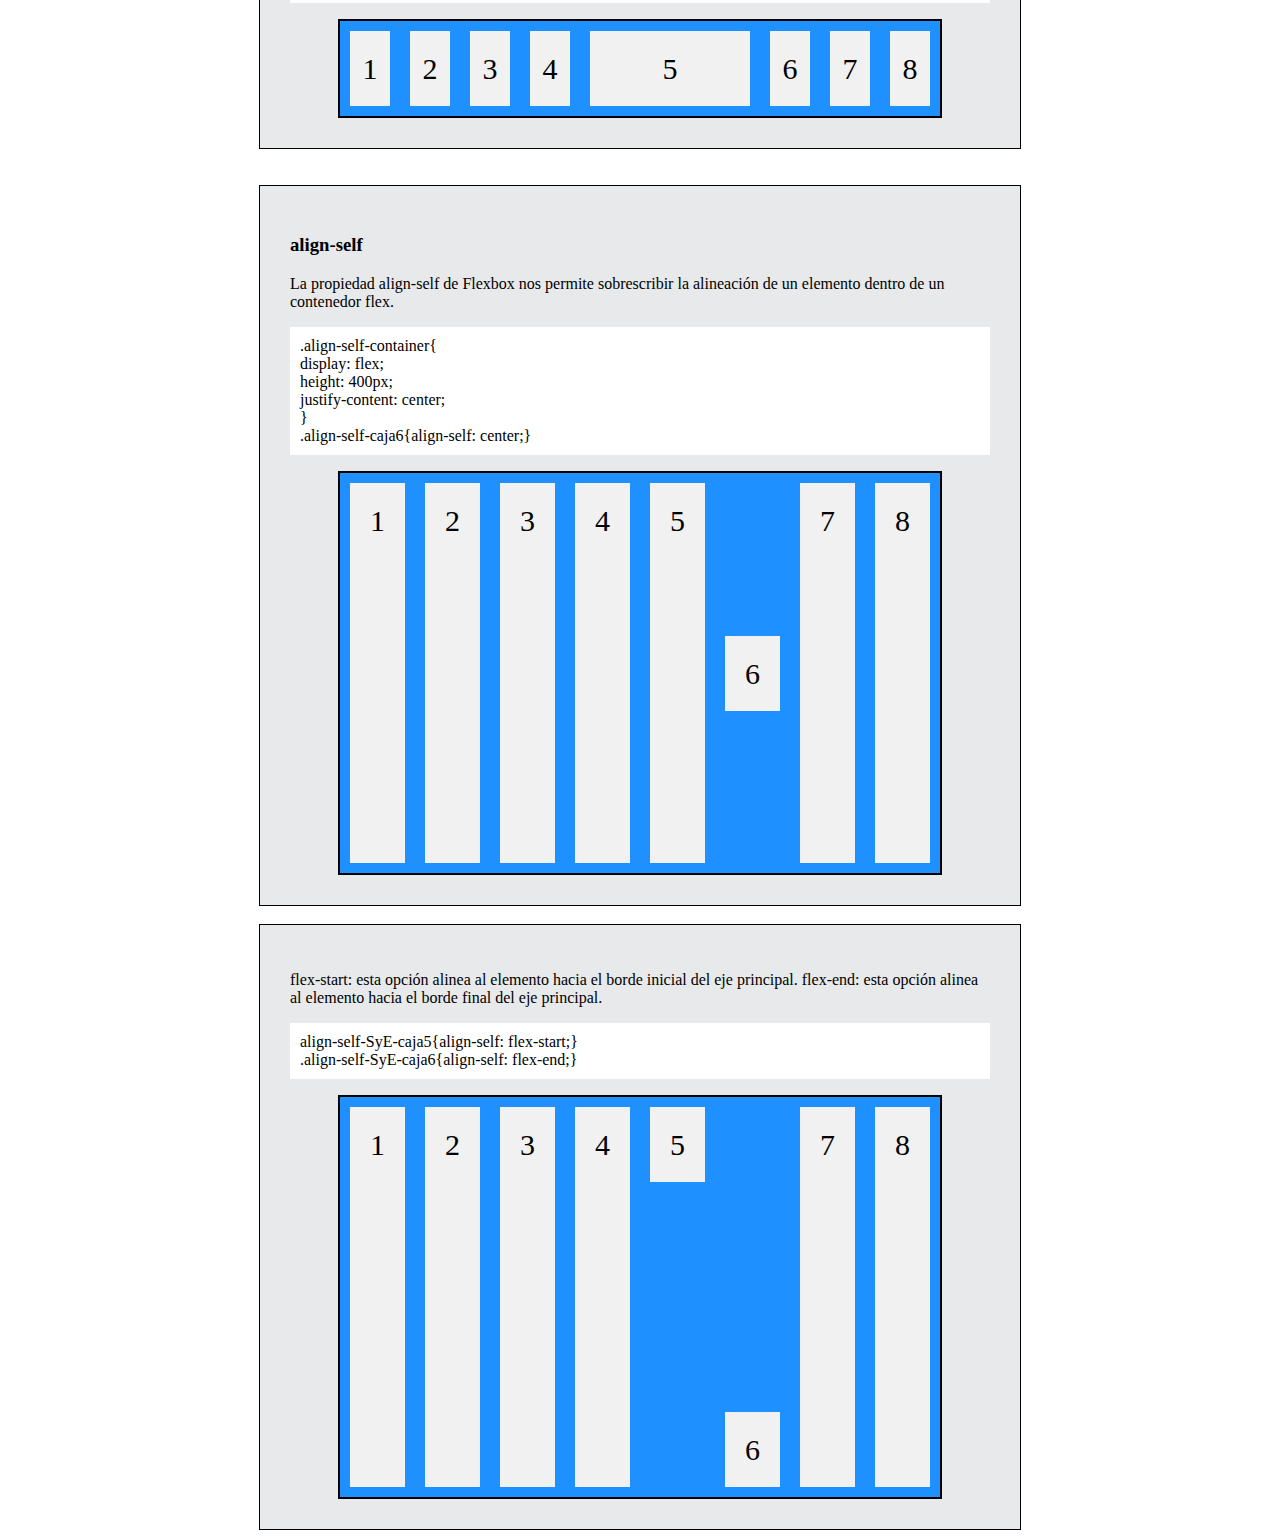
<file: flexbox2.html>
<!DOCTYPE html>
<html lang="es">

<head>
    <meta charset="UTF-8">
    <meta http-equiv="X-UA-Compatible" content="IE=edge">
    <meta name="viewport" content="width=device-width, initial-scale=1.0">
    <title>Flex-box</title>
    <link rel="stylesheet" href="css/css.css">
    <link rel="stylesheet" href="css/abdelhaq.css">

</head>

<body>

    <div class="seccion">
        <div class="rrc-marco-indice">
            <div>
                <!--<h2>Flex Items</h2>-->
                <ul class="rrc-indice">
                    <li><a href="#order">order</a></li>
                    <li><a href="#flex-grow">flex-grow</a></li>
                    <li><a href="#flex-shrink">flex-shrink</a></li>
                    <li><a href="#flex-basis">flex-basis</a></li>
                    <li><a href="#align-self">align-self</a></li>

                </ul>
            </div>
        </div>
        <!------------------------------------------------------>
        <br>
        <!--center-->
        <div id="order">
            <nav class="rrc-explicacion">
                <h3>order</h3>
                <!--Explicacion-->
                <p class="rrc-texto"> La propiedad CSS order especifica el orden utilizado para disponer los elementos en su contenedor flexible.
                    Los elementos estarán dispuestos en orden ascendente según el valor de order . 
                </p>
                <p class="rrc-codigo">
                    .order-container{<br>
                        display: flex;<br>
                      align-items: stretch;<br>
                    }<br>
                    .caja1{order: 3;}<br>
                    .caja2{order: 2;}<br>
                    .caja3{order: 4;}<br>
                    .caja4{order: 1;}<br>
                </p>
                <!--muestra-->
                <div class="rrc-enseño container">
                    <div class="order-caja1">1</div>
                    <div class="order-caja2">2</div>
                    <div class="order-caja3">3</div>
                    <div class="order-caja4">4</div>
                </div>
            </nav>
        </div>

        <br>
        <br>

        <div id="flex-grow">
            <nav class="rrc-explicacion">
                <h3>flex-grow</h3>
                <!--Explicacion-->
                <p class="rrc-texto"> La propiedad flex-grow de CSS especifica el factor de crecimiento de un elemento flexible (que tiene asignado display:flex), en su dirección principal. 
                </p>
                <p class="rrc-codigo">
                    .flex-grow-caja1{flex-grow: 1;}<br>
                    .flex-grow-caja2{flex-grow: 2;}<br>
                    .flex-grow-caja3{flex-grow: 3;}<br>
                    .flex-grow-caja4{flex-grow: 10;}<br>
                </p>
                <!--muestra-->
                <div class="rrc-enseño container">
                    <div class="flex-grow-caja1">1</div>
                    <div class="flex-grow-caja2">2</div>
                    <div class="flex-grow-caja3">3</div>
                    <div class="flex-grow-caja4">4</div>
                </div>
            </nav>
        </div>
        
        <br>
        <br>

        <div id="flex-shrink">
            <nav class="rrc-explicacion">
                <h3>flex-shrink</h3>
                <!--Explicacion-->
                <p class="rrc-texto">La propiedad CSS flex-shrink especifica el factor de contracción de un flex item</p>
                <p class="rrc-codigo">
                    .flex-shrink-caja2{flex-shrink : 0;}<br>
                </p>
                <!--muestra-->
                <div class="rrc-enseño container">
                    <div class="flex-shrink-caja1">1</div>
                    <div class="flex-shrink-caja2">2</div>
                    <div class="flex-shrink-caja3">3</div>
                    <div class="flex-shrink-caja4">4</div>
                    <div class="flex-shrink-caja5">5</div>
                    <div class="flex-shrink-caja6">6</div>
                    <div class="flex-shrink-caja7">7</div>
                    <div class="flex-shrink-caja8">8</div>
                </div>
            </nav>
        </div>
        
        <br>
        <br>

        <div id="flex-basis">
            <nav class="rrc-explicacion">
                <h3>flex-basis</h3>
                <!--Explicacion-->
                <p class="rrc-texto">La propiedad de CSS flex-basis especifíca la base flexible, la cual es el tamaño inicial de un elemento flexible.</p>
                <p class="rrc-codigo">
                    .flex-basis-caja5{flex-basis : 300px;}<br>
                </p>
                <!--muestra-->
                <div class="rrc-enseño container">
                    <div class="flex-basis-caja1">1</div>
                    <div class="flex-basis-caja2">2</div>
                    <div class="flex-basis-caja3">3</div>
                    <div class="flex-basis-caja4">4</div>
                    <div class="flex-basis-caja5">5</div>
                    <div class="flex-basis-caja6">6</div>
                    <div class="flex-basis-caja7">7</div>
                    <div class="flex-basis-caja8">8</div>
                </div>
            </nav>
        </div>
         
        <br>
        <br>

        <div id="align-self">
            <nav class="rrc-explicacion">
                <h3>align-self</h3>
                <!--Explicacion-->
                <p class="rrc-texto">La propiedad align-self de Flexbox nos permite sobrescribir la alineación de un elemento dentro de un contenedor flex.</p>
                <p class="rrc-codigo">
                    .align-self-container{<br>
                        display: flex;<br>
                        height: 400px;<br>
                        justify-content: center;<br>
                    }<br>
                    .align-self-caja6{align-self: center;}<br>
                </p>
                <!--muestra-->
                <div class="rrc-enseño align-self-container">
                    <div class="align-self-caja1">1</div>
                    <div class="align-self-caja2">2</div>
                    <div class="align-self-caja3">3</div>
                    <div class="align-self-caja4">4</div>
                    <div class="align-self-caja5">5</div>
                    <div class="align-self-caja6">6</div>
                    <div class="align-self-caja7">7</div>
                    <div class="align-self-caja8">8</div>
                </div>
            </nav>
            <br>
            <nav class="rrc-explicacion">
            <p class="rrc-texto">flex-start: esta opción alinea al elemento hacia el borde inicial del eje principal. flex-end: esta opción alinea al elemento hacia el borde final del eje principal.</p>
                <p class="rrc-codigo">
                    align-self-SyE-caja5{align-self: flex-start;}<br>
                    .align-self-SyE-caja6{align-self: flex-end;}<br>
                </p>
                <!--muestra-->
                <div class="rrc-enseño align-self-container">
                    <div class="align-self-SyE-caja1">1</div>
                    <div class="align-self-SyE-caja2">2</div>
                    <div class="align-self-SyE-caja3">3</div>
                    <div class="align-self-SyE-caja4">4</div>
                    <div class="align-self-SyE-caja5">5</div>
                    <div class="align-self-SyE-caja6">6</div>
                    <div class="align-self-SyE-caja7">7</div>
                    <div class="align-self-SyE-caja8">8</div>
                </div>
            </nav>
        </div>

    </div>
    <!------------------------------------------------------>

</body>

</html>
</file>
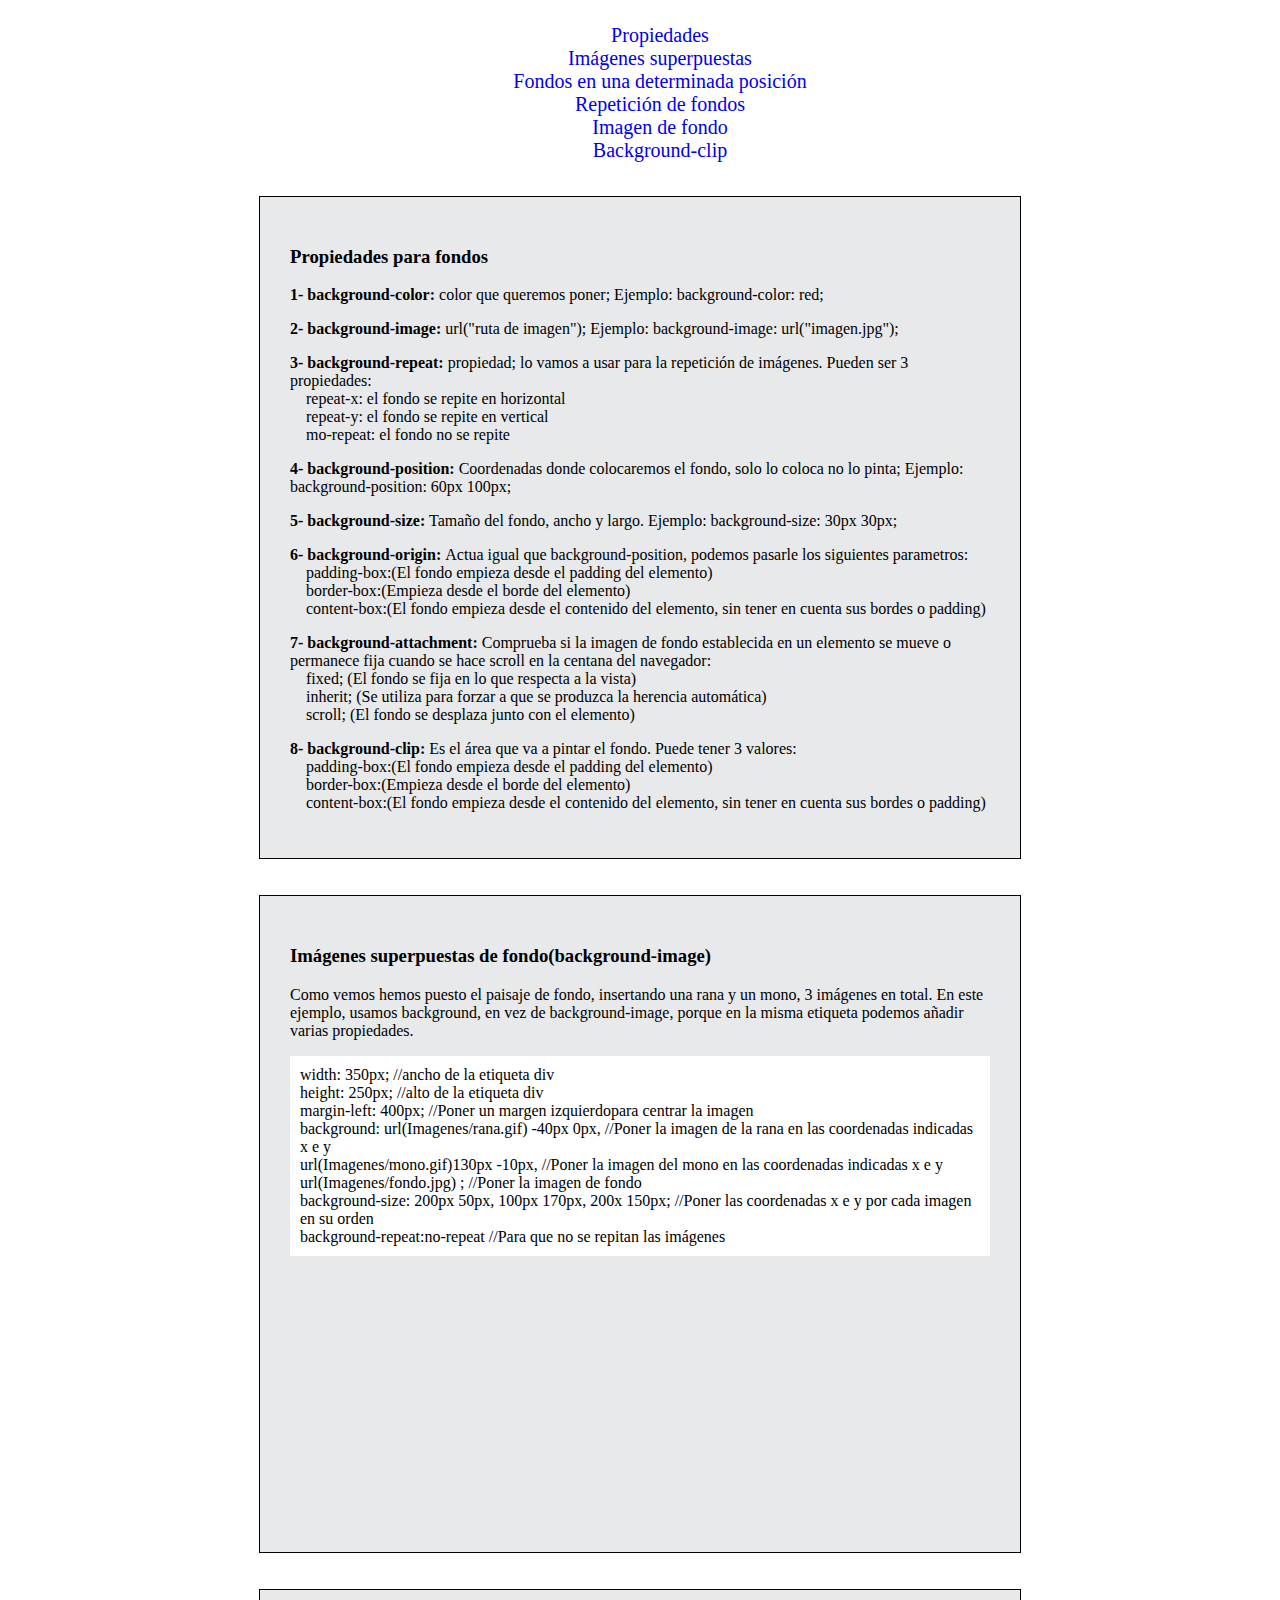
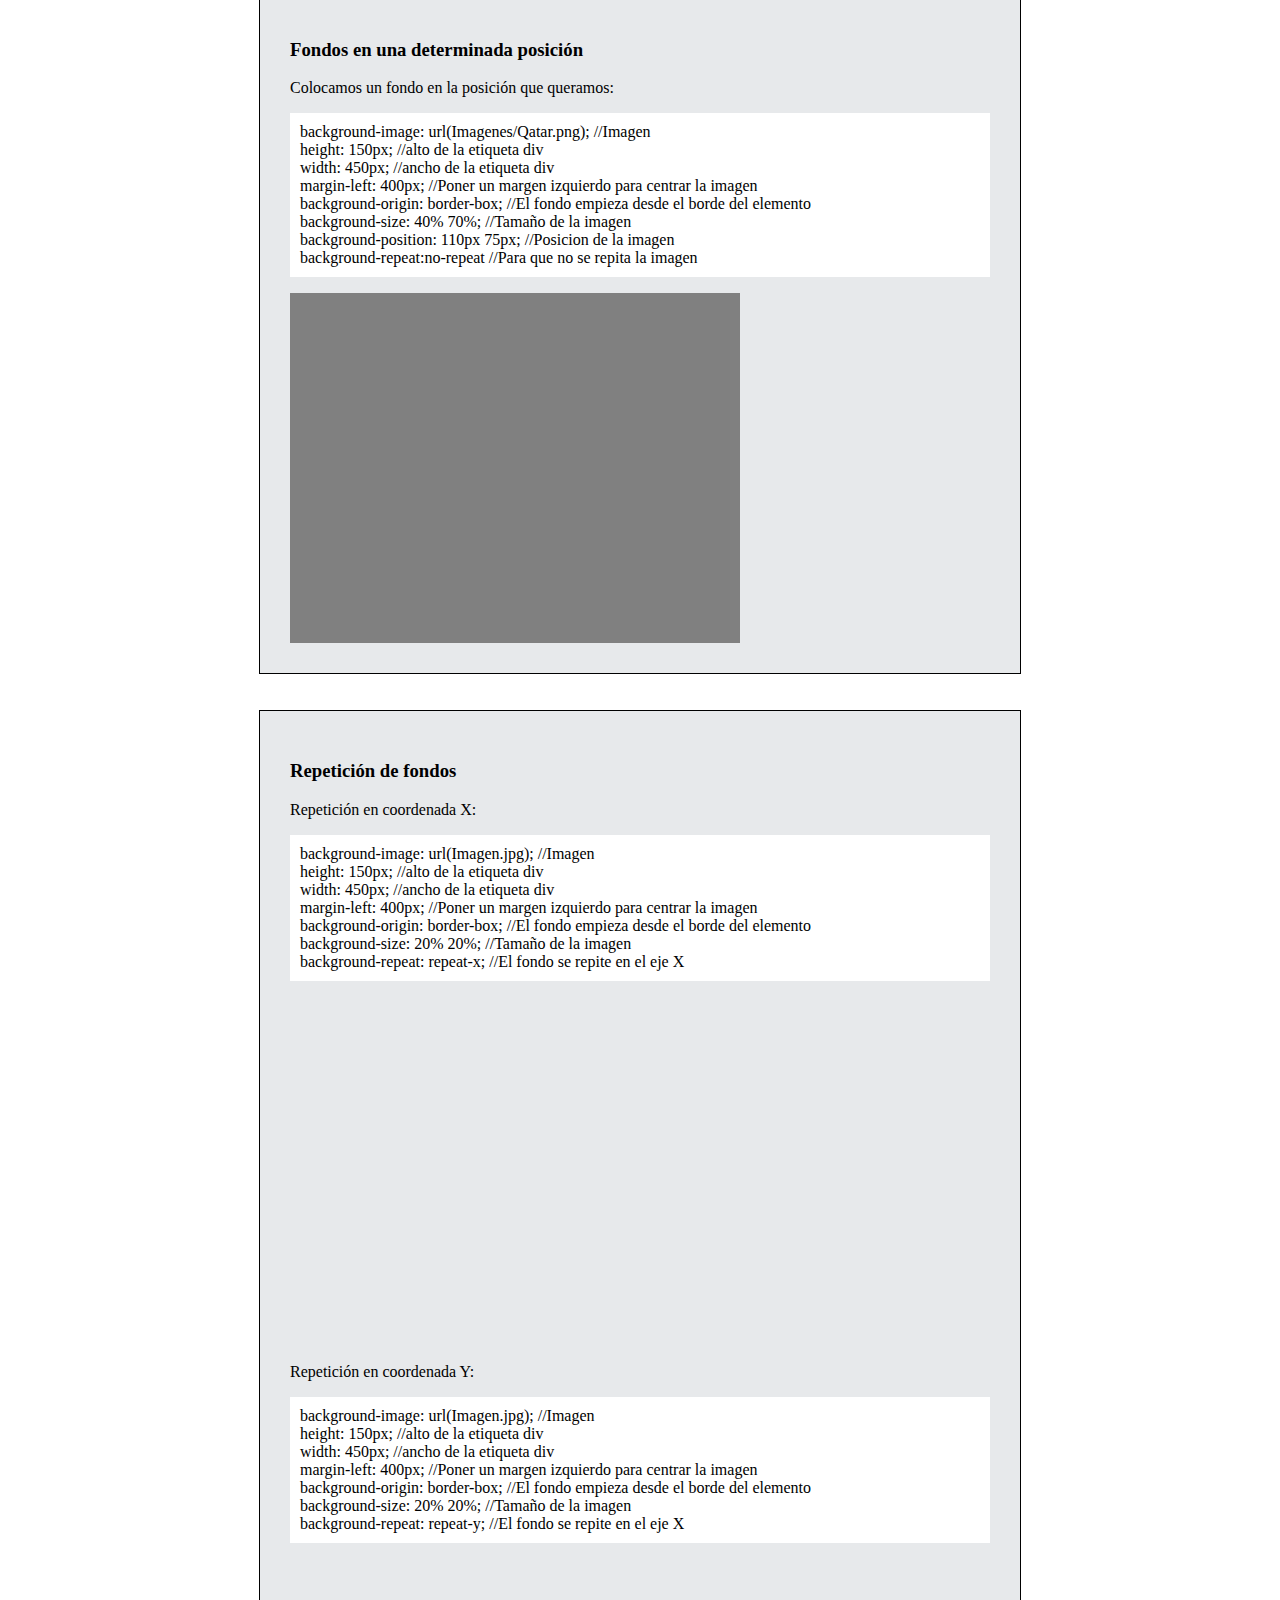
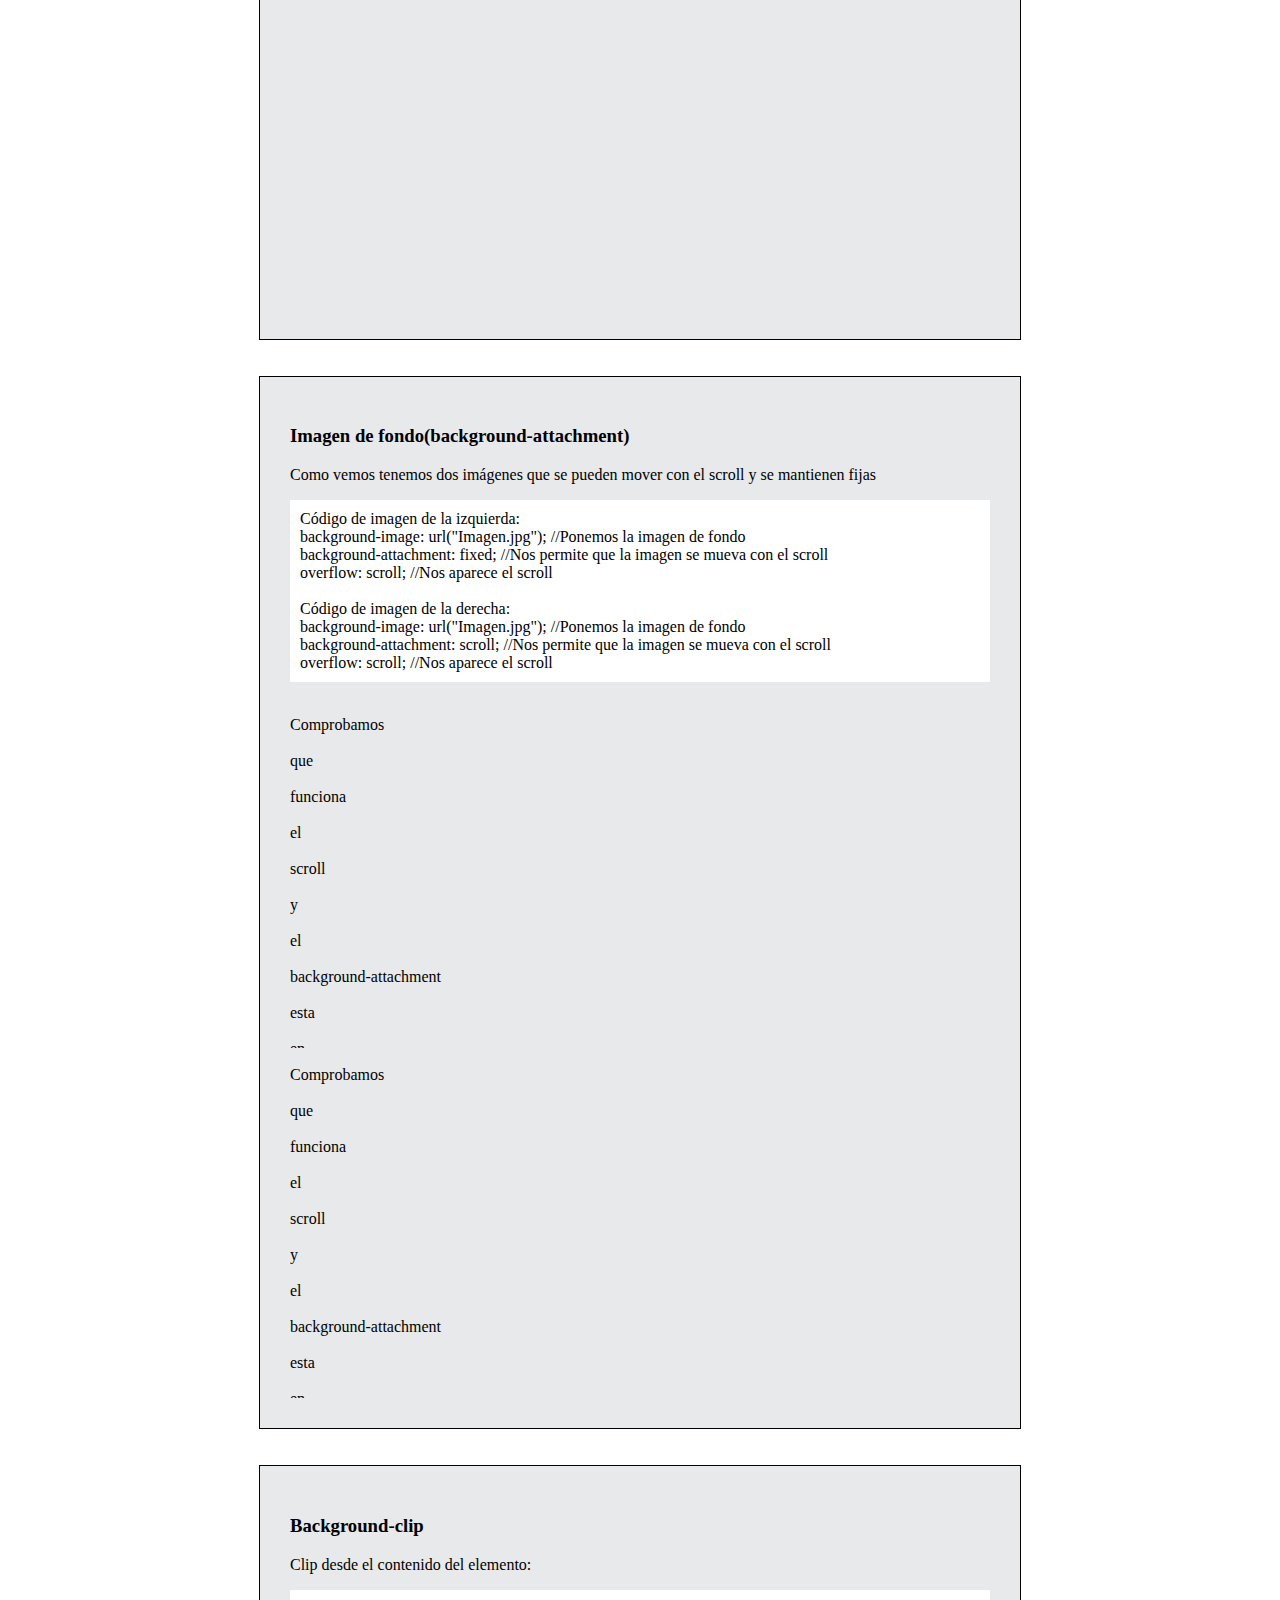
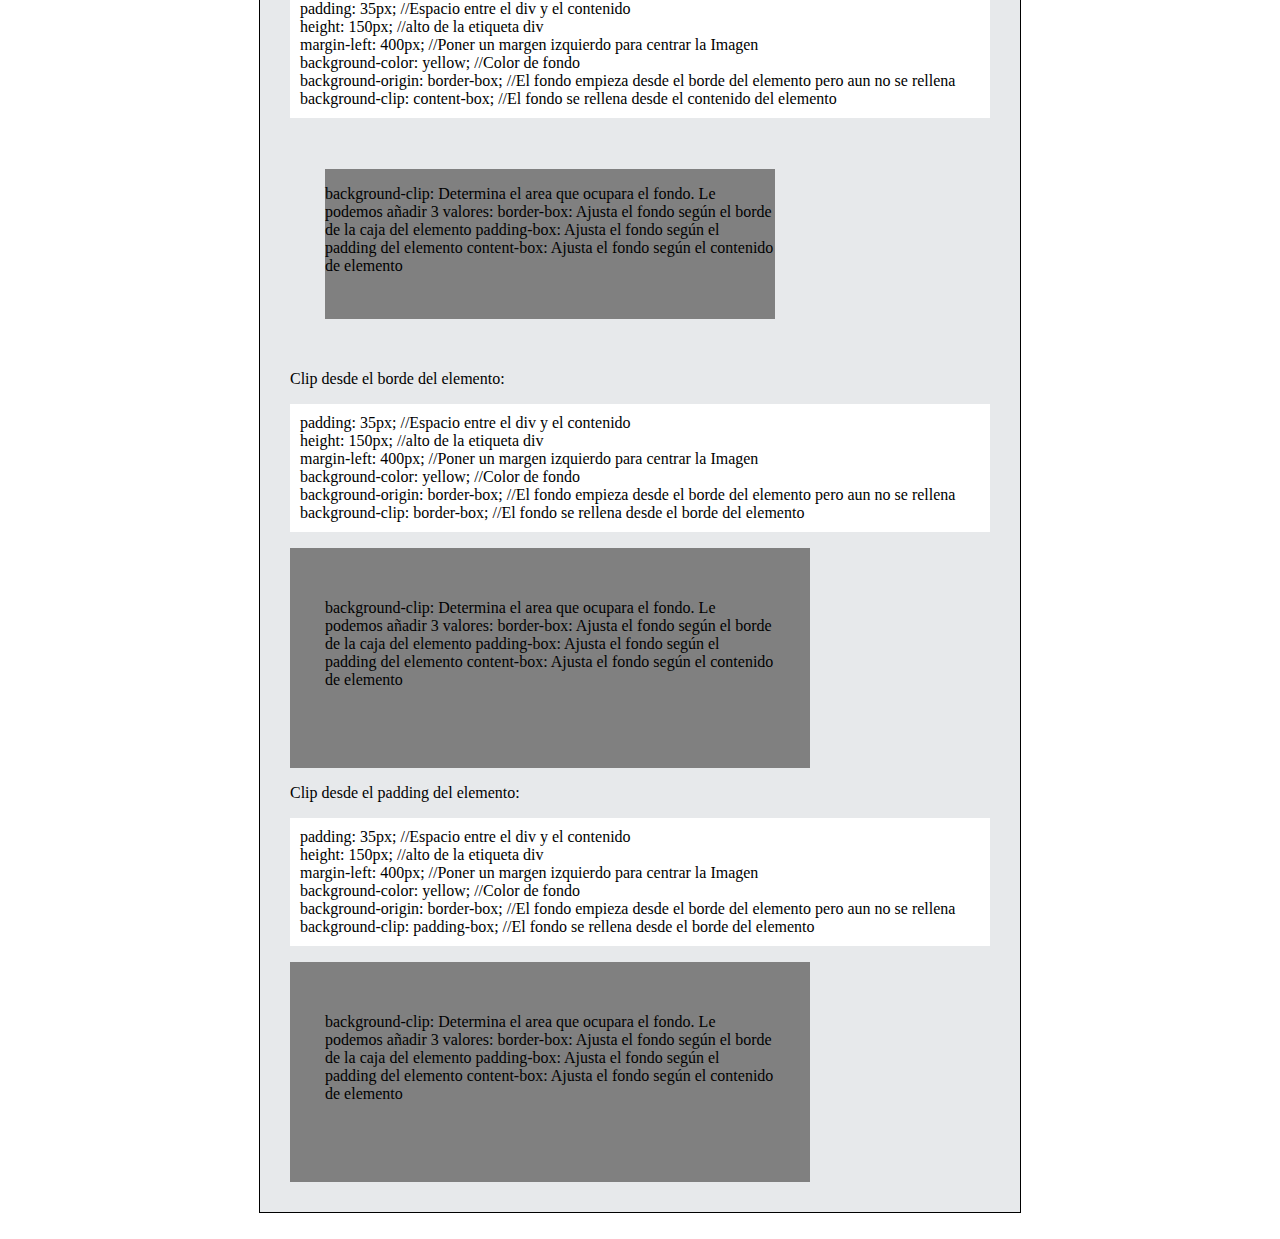
<file: fondos.html>
<!DOCTYPE html>
<html lang="en">
<head>
    <meta charset="UTF-8">
    <meta http-equiv="X-UA-Compatible" content="IE=edge">
    <meta name="viewport" content="width=device-width, initial-scale=1.0">
    <title>ProyectoCSS</title>

    <link rel="stylesheet" href="css/css.css">

    <link rel="stylesheet" href="css/fondos.css">

</head>
<body>
    <!--<h2 style="text-align: center;">Propiedades de fondos</h2>-->
    <div class="seccion">
        <div class="rrc-marco-indice">
            <div>
                <ul class="rrc-indice">
                    <li><a href="#Propiedades">Propiedades</a></li>
                    <li><a href="#f2">Imágenes superpuestas</a></li>
                    <li><a href="#f3">Fondos en una determinada posición</a></li>
                    <li><a href="#f4">Repetición de fondos</a></li>
                    <li><a href="#f5">Imagen de fondo</a></li>
                    <li><a href="#f6">Background-clip</a></li>
                </ul>
            </div>
        </div>



    <div class="seccion">
        <br>        <!--center-->
        <div id="center">
            <nav class="rrc-explicacion">
                <h3 id="#Propiedades">Propiedades para fondos</h3><!--Explicacion-->
                <p class="rrc-texto"><p><b>1- background-color:</b> color que queremos poner; Ejemplo: background-color: red;</p>
                <p><b>2- background-image:</b> url("ruta de imagen"); Ejemplo: background-image: url("imagen.jpg");</p>
                <p><b>3- background-repeat:</b> propiedad; lo vamos a usar para la repetición de imágenes. Pueden ser 3 propiedades:
                    <br>&nbsp;&nbsp;&nbsp; repeat-x: el fondo se repite en horizontal
                    <br>&nbsp;&nbsp;&nbsp; repeat-y: el fondo se repite en vertical
                    <br>&nbsp;&nbsp;&nbsp; mo-repeat: el fondo no se repite 
                </p>
                <p><b>4- background-position:</b> Coordenadas donde colocaremos el fondo, solo lo coloca no lo pinta; Ejemplo: background-position: 60px 100px;</p>
                <p><b>5- background-size:</b> Tamaño del fondo, ancho y largo. Ejemplo: background-size: 30px 30px;</p>
                <p><b>6- background-origin: </b>Actua igual que background-position, podemos pasarle los siguientes parametros:
                    <br>&nbsp;&nbsp;&nbsp; padding-box:(El fondo empieza desde el padding del elemento)
                    <br>&nbsp;&nbsp;&nbsp; border-box:(Empieza desde el borde del elemento)
                    <br>&nbsp;&nbsp;&nbsp; content-box:(El fondo empieza desde el contenido del elemento, sin tener en cuenta sus bordes o padding)</p>
                <p><b>7- background-attachment: </b>Comprueba si la imagen de fondo establecida en un elemento se mueve o permanece fija cuando se hace scroll en la centana del navegador:
                    <br>&nbsp;&nbsp;&nbsp; fixed; (El fondo se fija en lo que respecta a la vista)
                    <br>&nbsp;&nbsp;&nbsp; inherit; (Se utiliza para forzar a que se produzca la herencia automática)
                    <br>&nbsp;&nbsp;&nbsp; scroll; (El fondo se desplaza junto con el elemento)
                </p>
                <p><b>8- background-clip:</b> Es el área que va a pintar el fondo. Puede tener 3 valores:
                    <br>&nbsp;&nbsp;&nbsp; padding-box:(El fondo empieza desde el padding del elemento)
                    <br>&nbsp;&nbsp;&nbsp; border-box:(Empieza desde el borde del elemento)
                    <br>&nbsp;&nbsp;&nbsp; content-box:(El fondo empieza desde el contenido del elemento, sin tener en cuenta sus bordes o padding)
                </p></p>
            
            </nav>
            <br>

    </div>
    
    <div class="seccion">
        <br>        <!--center-->
        <div id="center">
            <nav class="rrc-explicacion">
                <h3 id="f2">Imágenes superpuestas de fondo(background-image)</h3><!--Explicacion-->
                <p class="rrc-texto">Como vemos hemos puesto el paisaje de fondo, insertando una rana y un mono, 3 imágenes en total.
                    En este ejemplo, usamos background, en vez de background-image, porque en la misma etiqueta podemos añadir varias propiedades.</p>
                <p class="rrc-codigo"><!--codigo-->
                            width: 350px;                                                   //ancho de la etiqueta div
                            <br>height: 250px;                                                  //alto de la etiqueta div
                            <br>margin-left: 400px;                                             //Poner un margen izquierdopara centrar la imagen
                            <br>background: url(Imagenes/rana.gif) -40px 0px,         //Poner la imagen de la rana en las coordenadas indicadas x e y
                            <br>url(Imagenes/mono.gif)130px -10px,                   //Poner la imagen del mono en las coordenadas indicadas x e y
                            <br>url(Imagenes/fondo.jpg) ;                              //Poner la imagen de fondo
                            <br>background-size: 200px 50px, 100px 170px, 200x 150px;           //Poner las coordenadas x e y por cada imagen en su orden
                            <br>background-repeat:no-repeat                          //Para que no se repitan las imágenes
                </p>
                <div class="center-contenedor imagenessuperpuestas">
                </div>
            </nav>
            <br>
    </div>

    <div class="seccion">
        <br>        <!--center-->
        <div id="center">
            <nav class="rrc-explicacion">
                <h3 id="f3">Fondos en una determinada posición</h3><!--Explicacion-->
                <p class="rrc-texto">Colocamos un fondo en la posición que queramos:</p>
                <p class="rrc-codigo"><!--codigo-->
                    background-image:  url(Imagenes/Qatar.png); //Imagen 
                    <br>height: 150px; //alto de la etiqueta div
                    <br>width: 450px;  //ancho de la etiqueta div
                    <br>margin-left: 400px; //Poner un margen izquierdo para centrar la imagen
                    <br>background-origin: border-box; //El fondo empieza desde el borde del elemento
                    <br>background-size: 40% 70%; //Tamaño de la imagen
                    <br>background-position: 110px 75px; //Posicion de la imagen
                    <br>background-repeat:no-repeat                          //Para que no se repita la imagen
                </p>
                <div class="center-contenedor determinadaposicion">
        
                </div>
            </nav>
            <br>
    </div>
    
    <div class="seccion">
        <br>        <!--center-->
        <div id="center">
            <nav class="rrc-explicacion">
                <h3 id="f4">Repetición de fondos</h3><!--Explicacion-->
                <p class="rrc-texto">Repetición en coordenada X:</p>
                <p class="rrc-codigo"><!--codigo-->
                    background-image:  url(Imagen.jpg); //Imagen 
                    <br>height: 150px; //alto de la etiqueta div
                    <br>width: 450px;  //ancho de la etiqueta div
                    <br>margin-left: 400px; //Poner un margen izquierdo para centrar la imagen
                    <br>background-origin: border-box; //El fondo empieza desde el borde del elemento
                    <br>background-size: 20% 20%; //Tamaño de la imagen
                    <br>background-repeat: repeat-x; //El fondo se repite en el eje X
                </p>
                <div class="center-contenedor repfondox">
                </div>
                <p class="rrc-texto">Repetición en coordenada Y:</p>
                <p class="rrc-codigo"><!--codigo-->
                    background-image:  url(Imagen.jpg); //Imagen 
                    <br>height: 150px; //alto de la etiqueta div
                    <br>width: 450px;  //ancho de la etiqueta div
                    <br>margin-left: 400px; //Poner un margen izquierdo para centrar la imagen
                    <br>background-origin: border-box; //El fondo empieza desde el borde del elemento
                    <br>background-size: 20% 20%; //Tamaño de la imagen
                    <br>background-repeat: repeat-y; //El fondo se repite en el eje X
                </p>
                <div class="center-contenedor repfondoy">
                </div>
            </nav>
            <br>
    </div>


    <div class="seccion">
        <br>        <!--center-->
        <div id="center">
            <nav class="rrc-explicacion">
                <h3 id="f5">Imagen de fondo(background-attachment)</h3><!--Explicacion-->
                <p class="rrc-texto">Como vemos tenemos dos imágenes que se pueden mover con el scroll y se mantienen fijas</p>
                <p class="rrc-codigo"><!--codigo-->
                    Código de imagen de la izquierda:
                        <br>background-image: url("Imagen.jpg"); //Ponemos la imagen de fondo
                        <br>background-attachment: fixed; //Nos permite que la imagen se mueva con el scroll
                        <br>overflow: scroll; //Nos aparece el scroll
                    
                    <br><br>Código de imagen de la derecha:
                        <br>background-image: url("Imagen.jpg"); //Ponemos la imagen de fondo
                        <br>background-attachment: scroll; //Nos permite que la imagen se mueva con el scroll
                        <br>overflow: scroll; //Nos aparece el scroll
                    
                </p>
                <div class="center-contenedor fondoizquierda"><br>Comprobamos<br><br>que<br><br>funciona<br><br>el<br><br>scroll<br><br>y<br><br>el<br><br>background-attachment<br><br>esta<br><br>en<br><br>fixed</div>
                <div class="center-contenedor fondoderecha"><br>Comprobamos<br><br>que<br><br>funciona<br><br>el<br><br>scroll<br><br>y<br><br>el<br><br>background-attachment<br><br>esta<br><br>en<br><br>scroll</div>
                </div>
            </nav>
            <br>
    </div>
  
    <div class="seccion">
        <br>        <!--center-->
        <div id="center">
            <nav class="rrc-explicacion">
                <h3 id="f6">Background-clip</h3><!--Explicacion-->
                <p class="rrc-texto">Clip desde el contenido del elemento:</p>
                <p class="rrc-codigo"><!--codigo-->
                    padding: 35px; //Espacio entre el div y el contenido
                    <br>height: 150px; //alto de la etiqueta div
                    <br>margin-left: 400px; //Poner un margen izquierdo para centrar la Imagen
                    <br>background-color: yellow; //Color de fondo
                    <br>background-origin: border-box; //El fondo empieza desde el borde del elemento pero aun no se rellena
                    <br>background-clip: content-box; //El fondo se rellena desde el contenido del elemento
                </p>
                <div class="center-contenedor clipcontenido">
                    <p>background-clip: Determina el area que ocupara el fondo. Le podemos añadir 3 valores:
                        border-box: Ajusta el fondo según el borde de la caja del elemento
                        padding-box: Ajusta el fondo según el padding del elemento
                        content-box: Ajusta el fondo según el contenido de elemento</p>
                </div>


                <p class="rrc-texto">Clip desde el borde del elemento:</p>
                <p class="rrc-codigo"><!--codigo-->
                    padding: 35px; //Espacio entre el div y el contenido
                    <br>height: 150px; //alto de la etiqueta div
                    <br>margin-left: 400px; //Poner un margen izquierdo para centrar la Imagen
                    <br>background-color: yellow; //Color de fondo
                    <br>background-origin: border-box; //El fondo empieza desde el borde del elemento pero aun no se rellena
                    <br>background-clip: border-box; //El fondo se rellena desde el borde del elemento
                </p>
                <div class="center-contenedor clipborde">
                    <p>background-clip: Determina el area que ocupara el fondo. Le podemos añadir 3 valores:
                        border-box: Ajusta el fondo según el borde de la caja del elemento
                        padding-box: Ajusta el fondo según el padding del elemento
                        content-box: Ajusta el fondo según el contenido de elemento</p>
                </div>


                <p class="rrc-texto">Clip desde el padding del elemento:</p>
                <p class="rrc-codigo"><!--codigo-->
                    padding: 35px; //Espacio entre el div y el contenido
                    <br>height: 150px; //alto de la etiqueta div
                    <br>margin-left: 400px; //Poner un margen izquierdo para centrar la Imagen
                    <br>background-color: yellow; //Color de fondo
                    <br>background-origin: border-box; //El fondo empieza desde el borde del elemento pero aun no se rellena
                    <br>background-clip: padding-box; //El fondo se rellena desde el borde del elemento
                </p>
                <div class="center-contenedor clippadding">
                    <p>background-clip: Determina el area que ocupara el fondo. Le podemos añadir 3 valores:
                        border-box: Ajusta el fondo según el borde de la caja del elemento
                        padding-box: Ajusta el fondo según el padding del elemento
                        content-box: Ajusta el fondo según el contenido de elemento</p>
                </div>
            </nav>
            <br>
    </div>
  
</body>
</html>
</file>
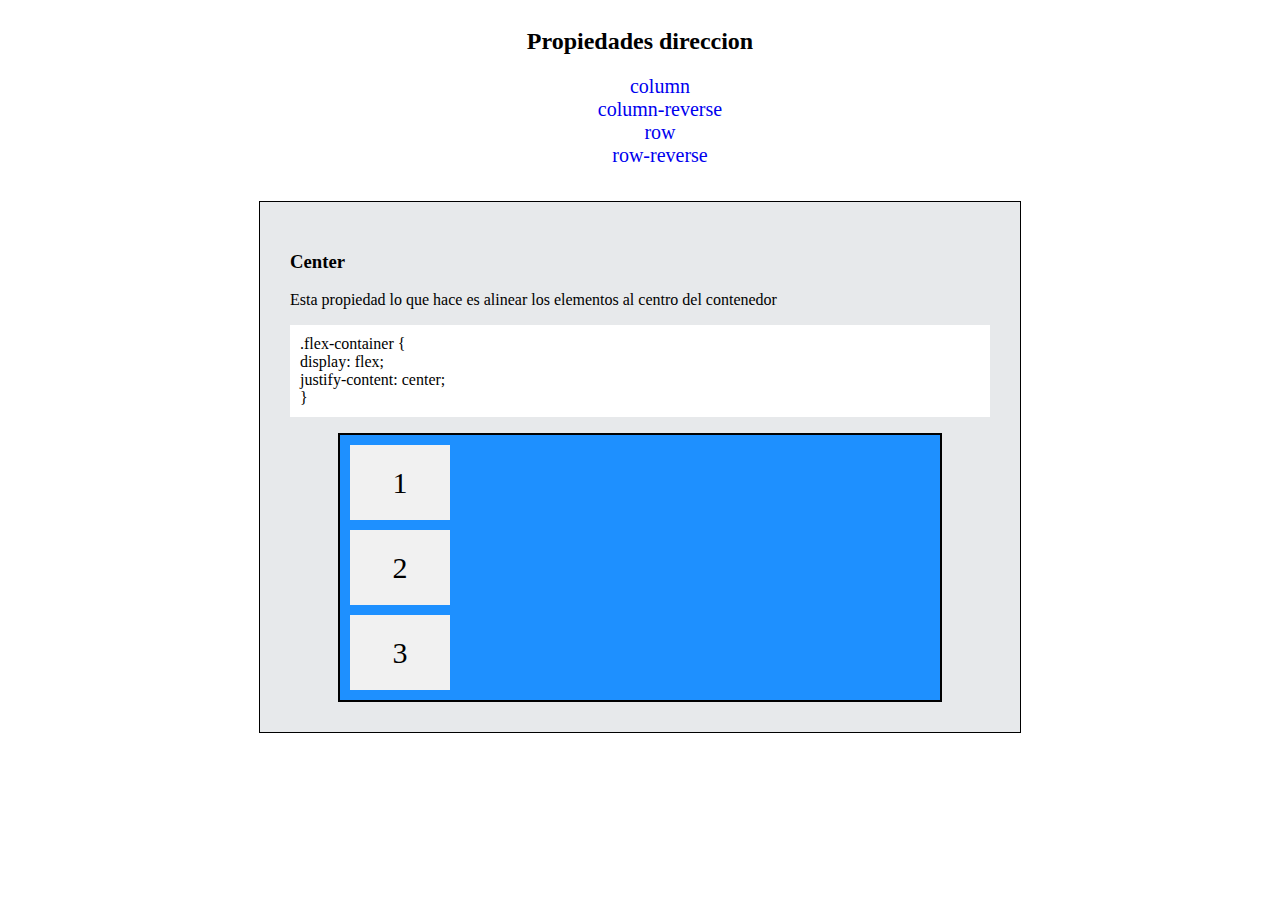
<file: plantilla.html>
<!DOCTYPE html>
<html lang="es">

<head>
    <meta charset="UTF-8">
    <meta http-equiv="X-UA-Compatible" content="IE=edge">
    <meta name="viewport" content="width=device-width, initial-scale=1.0">
    <title>Flex-box</title>
    <link rel="stylesheet" href="css/css.css">
</head>

<body>

    <div class="seccion">
        <div class="rrc-marco-indice">
            <div>
                <h2>Propiedades direccion</h2>
                <ul class="rrc-indice">
                    <li><a href="#column">column</a></li>
                    <li><a href="#olumn-reverse">column-reverse</a></li>
                    <li><a href="#row">row</a></li>
                    <li><a href="#space-around">row-reverse</a></li>
                </ul>
            </div>
        </div>
        <!------------------------------------------------------>
        <br>
        <!--center-->
        <div id="center">
            <nav class="rrc-explicacion">
                <h3>Center</h3>
                <!--Explicacion-->
                <p class="rrc-texto">Esta propiedad lo que hace es alinear los elementos al centro del contenedor</p>
                <p class="rrc-codigo">
                    <!--codigo-->
                    .flex-container {<br>
                    display: flex;<br>
                    justify-content: center;<br>
                    }
                </p>
                <!--muestra-->
                <div class="rrc-enseño center-contenedor">
                    <div>1</div>
                    <div>2</div>
                    <div>3</div>
                </div>
            </nav>
        </div>
    </div>
    <!------------------------------------------------------>

</body>

</html>
</file>
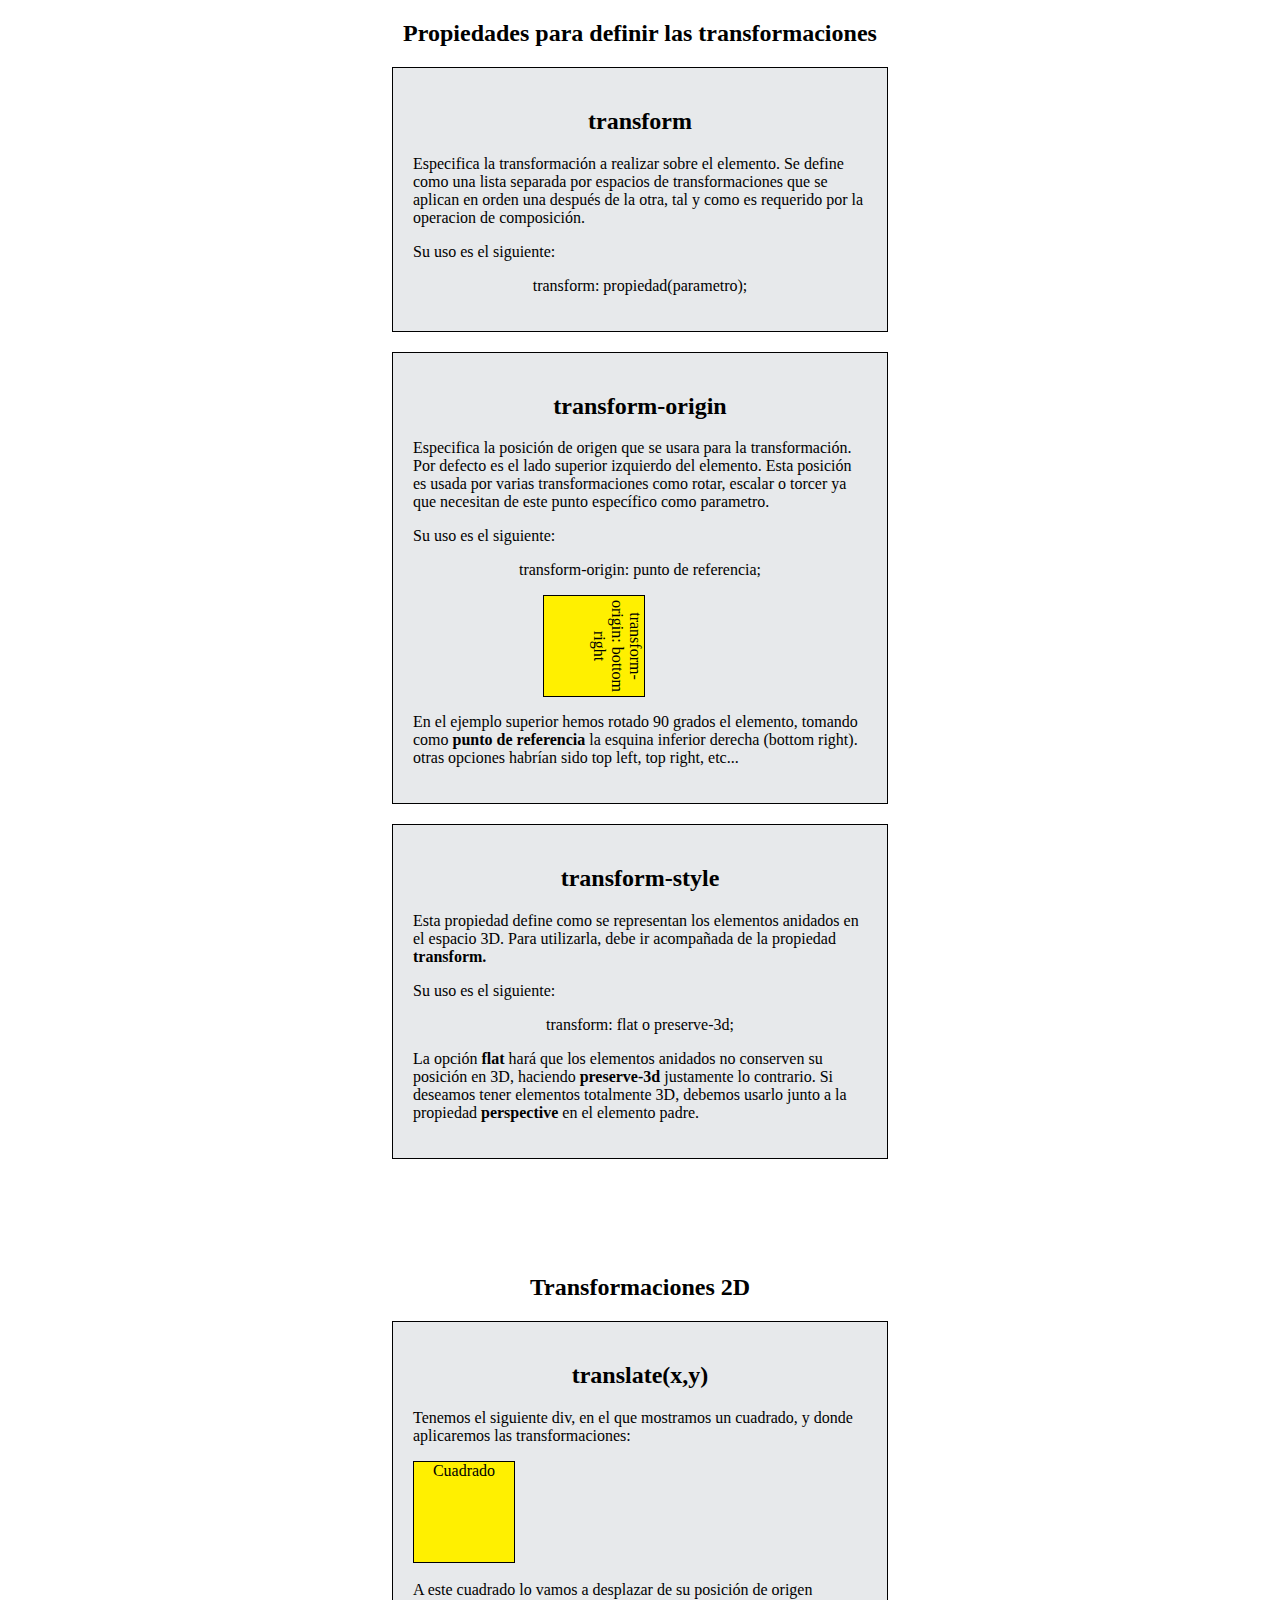
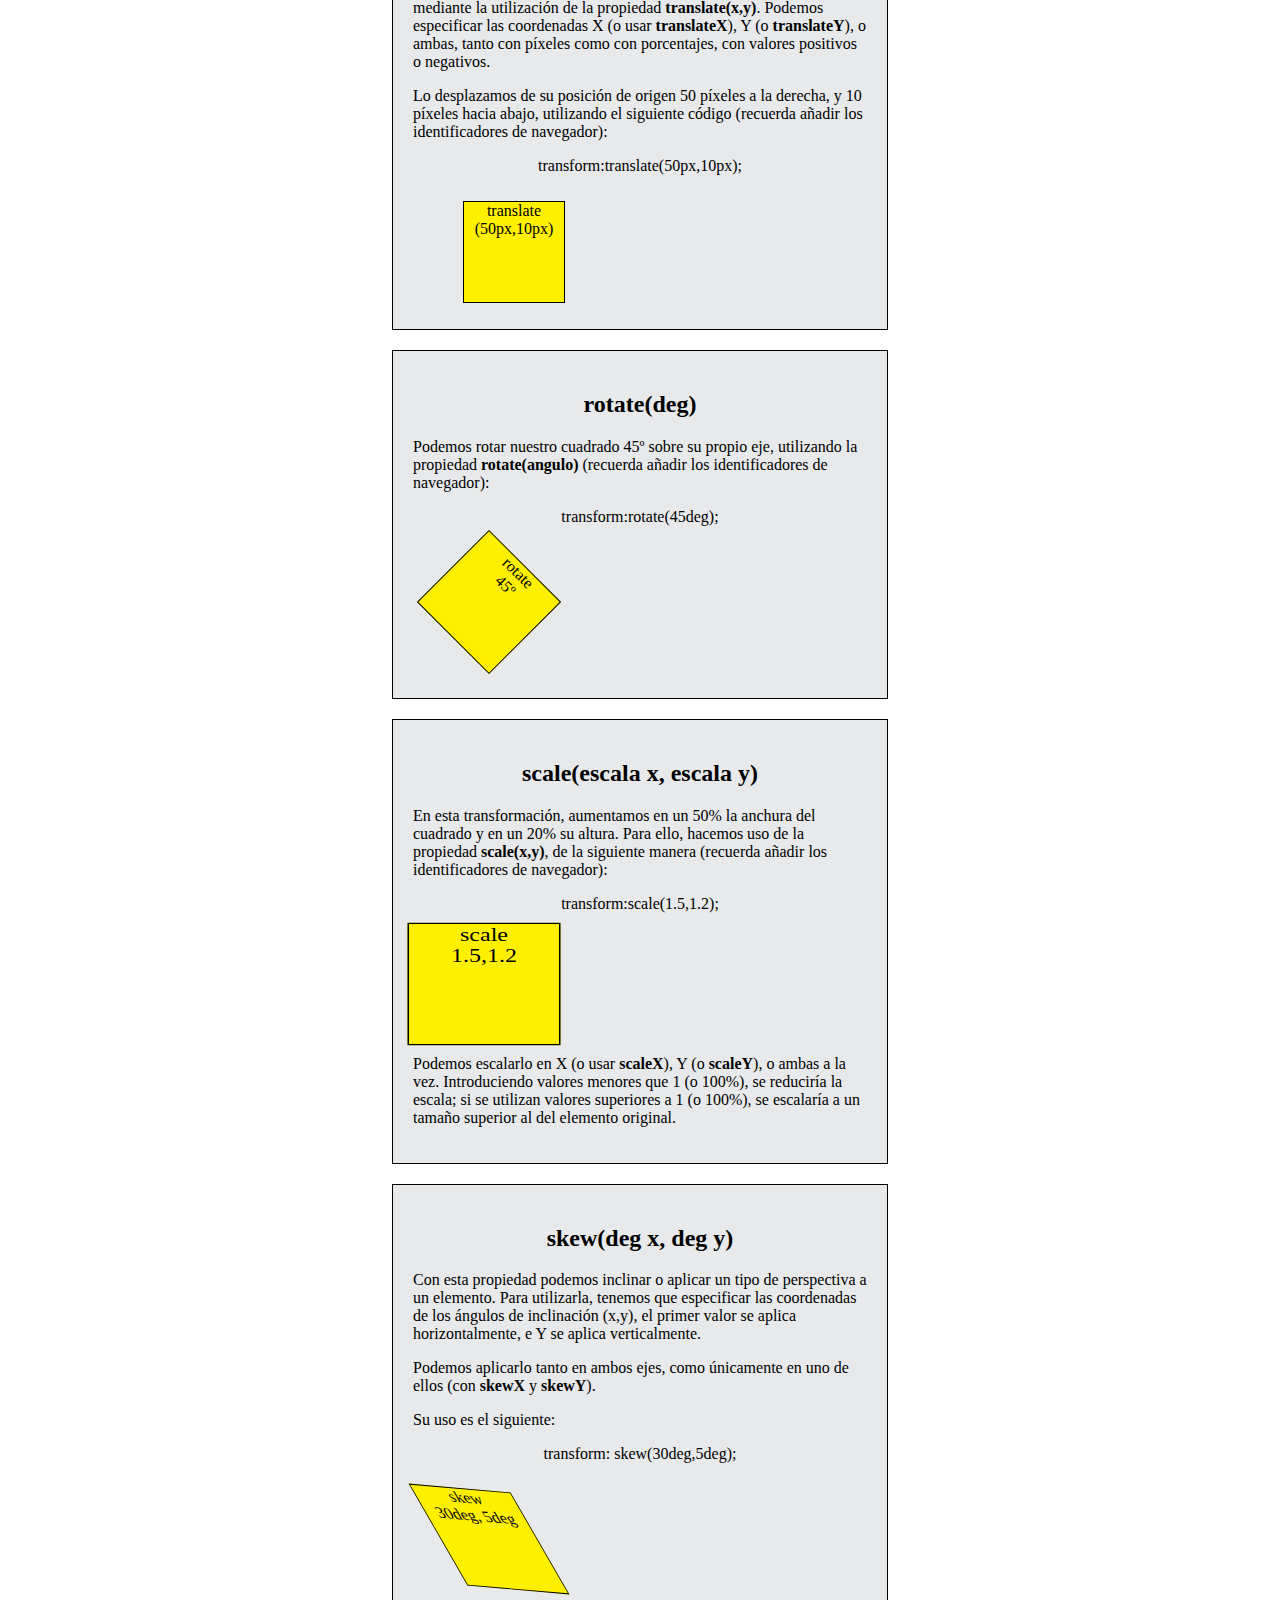
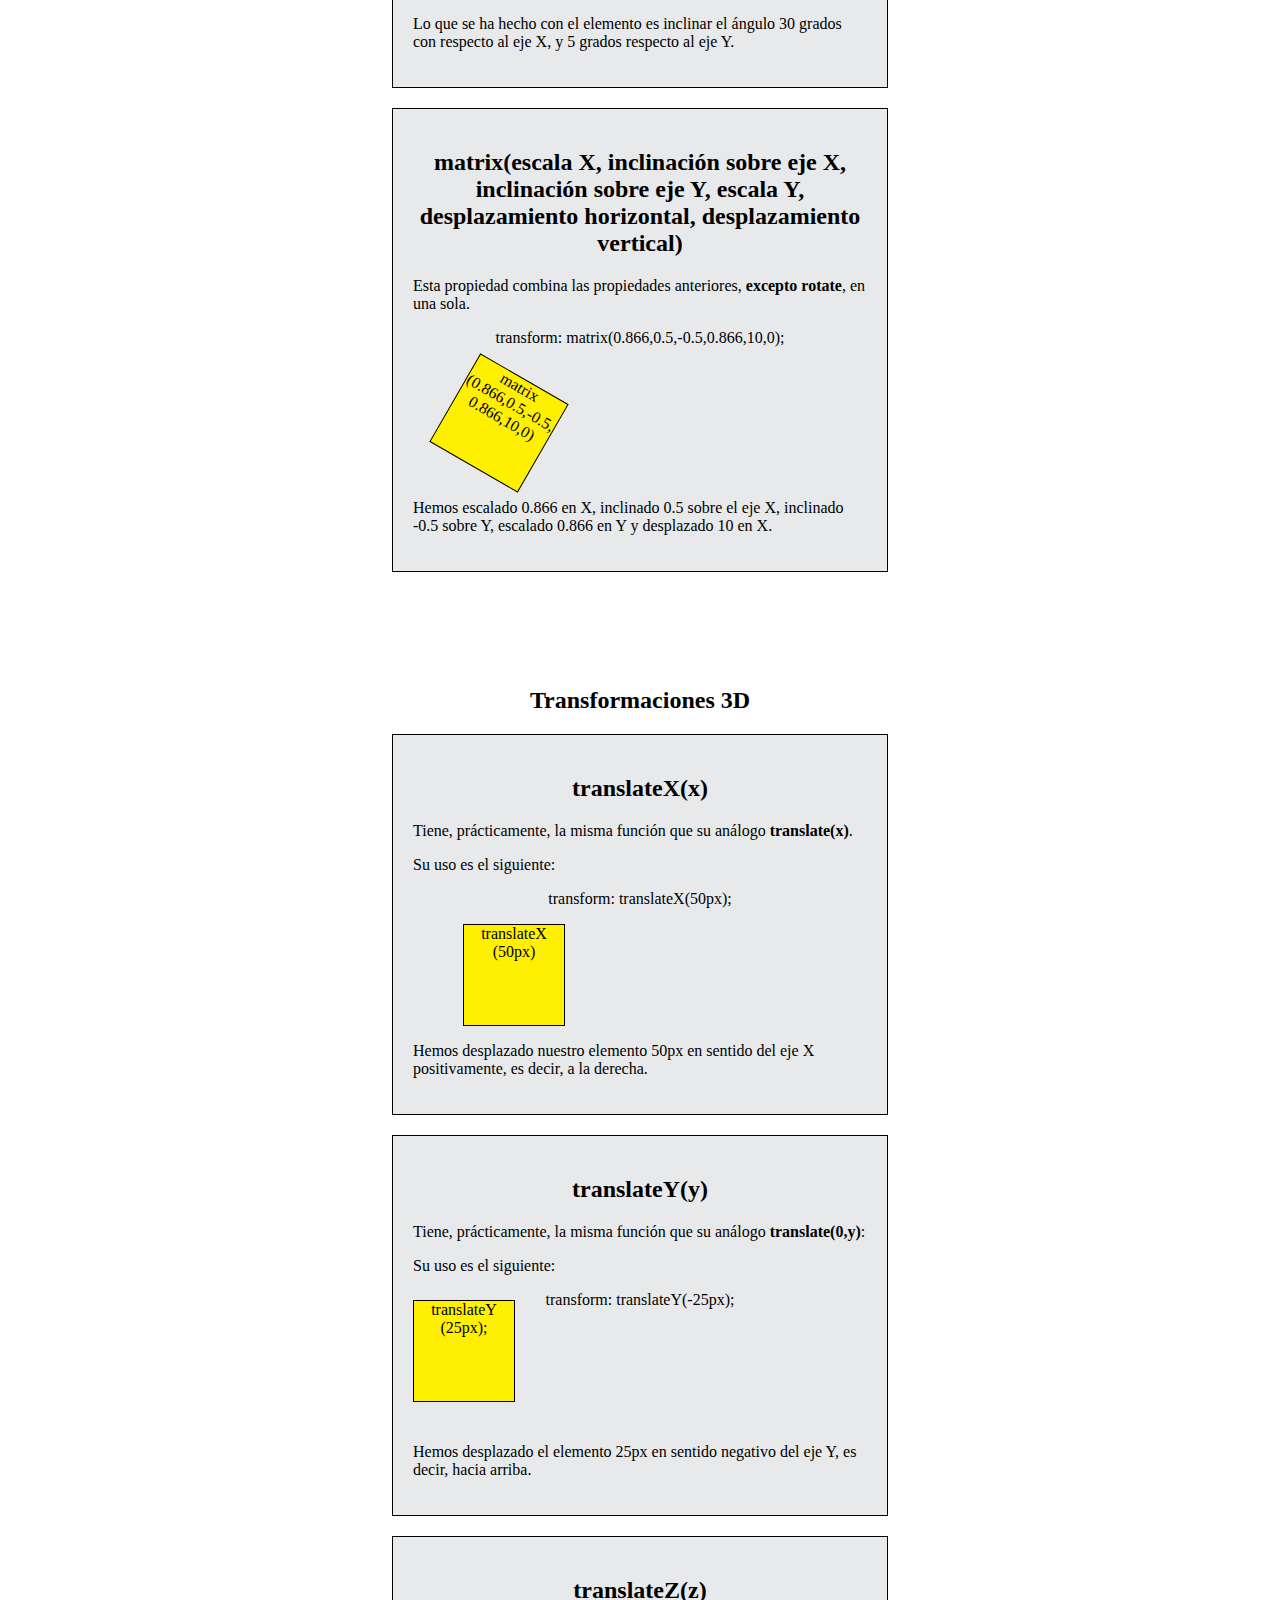
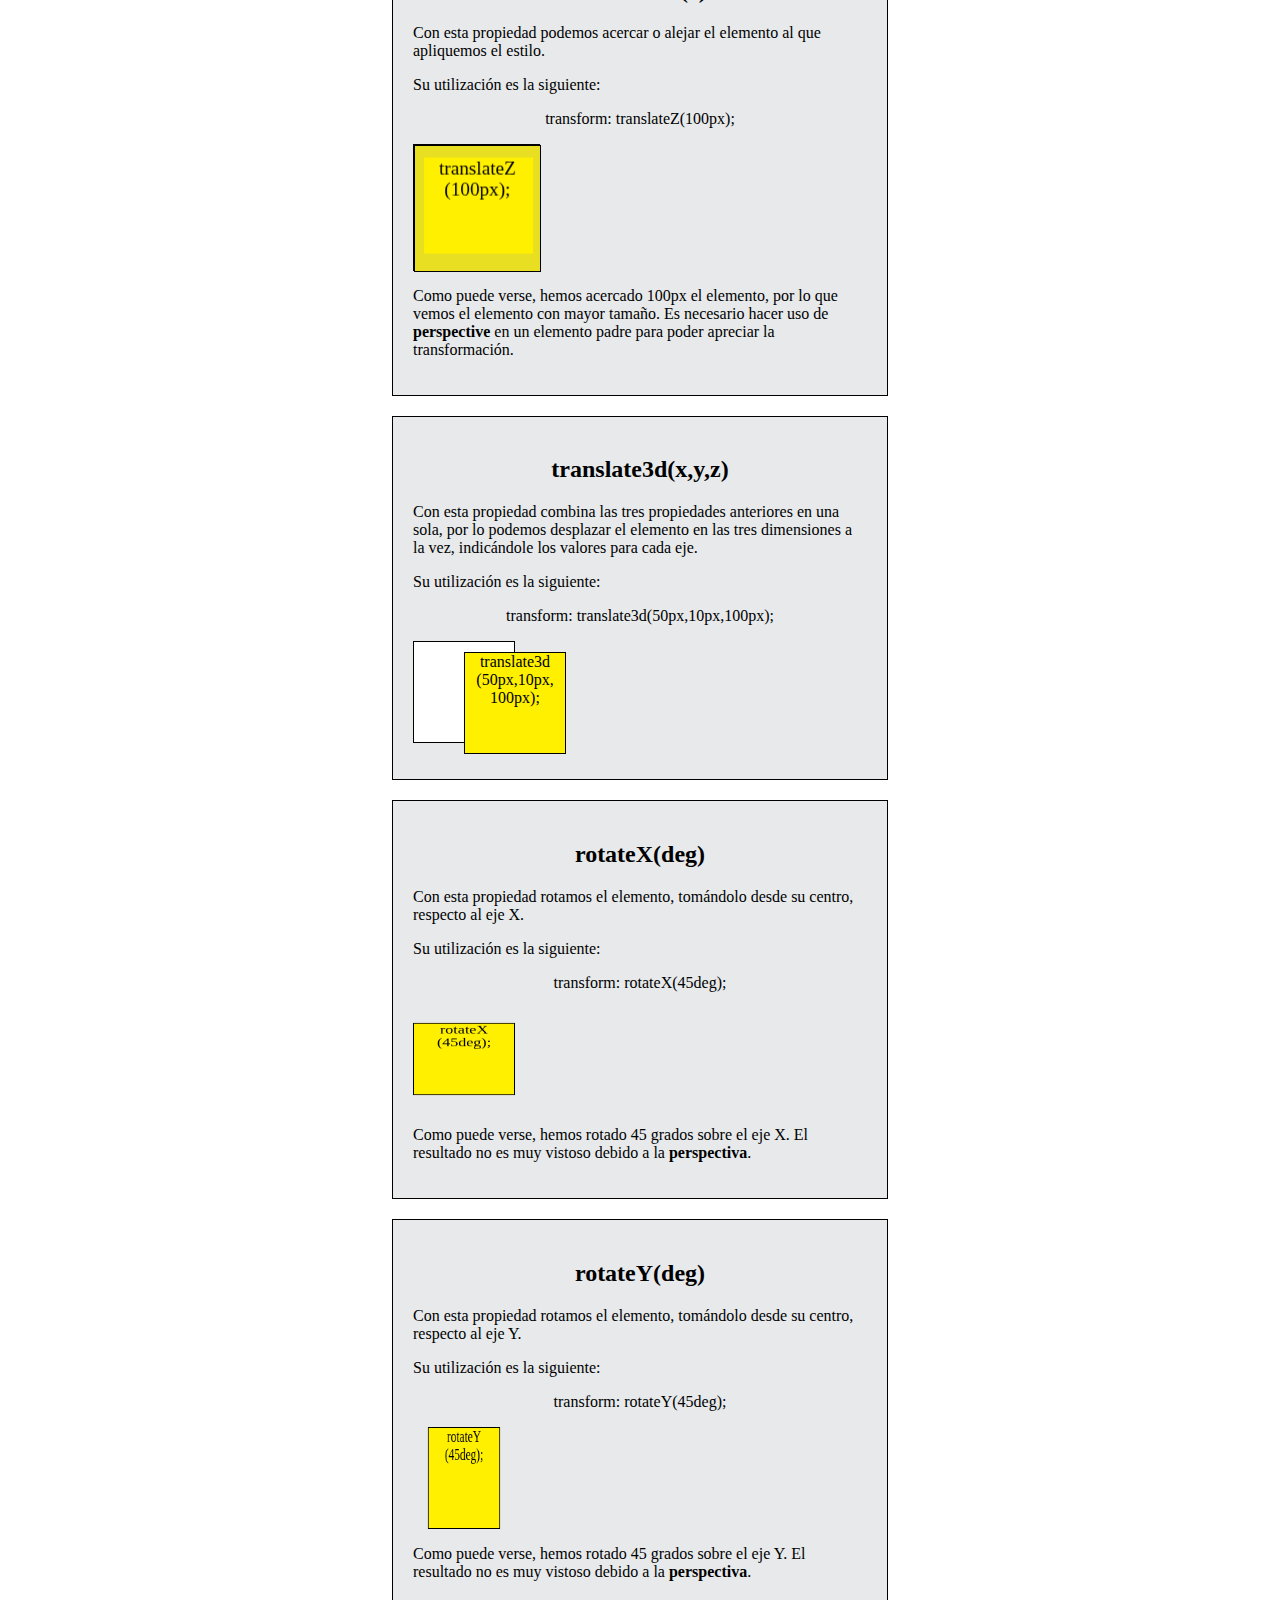
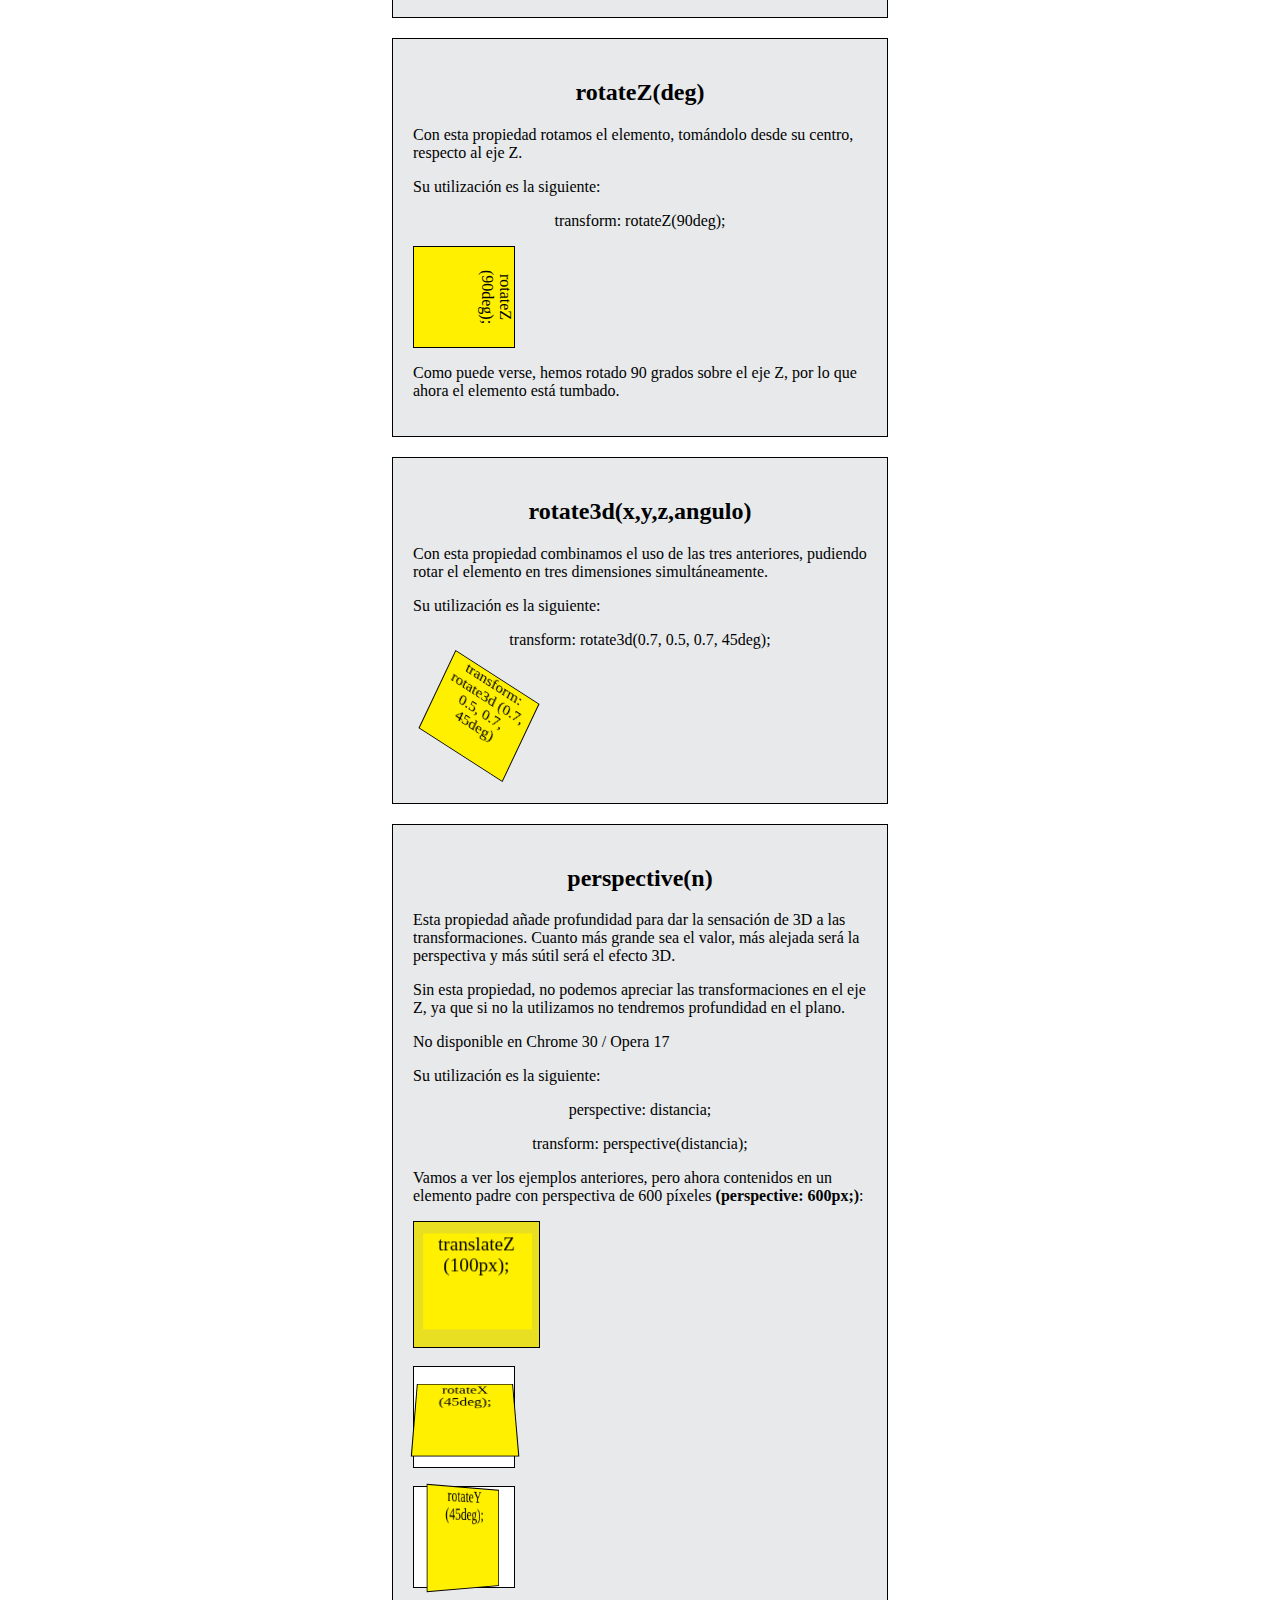
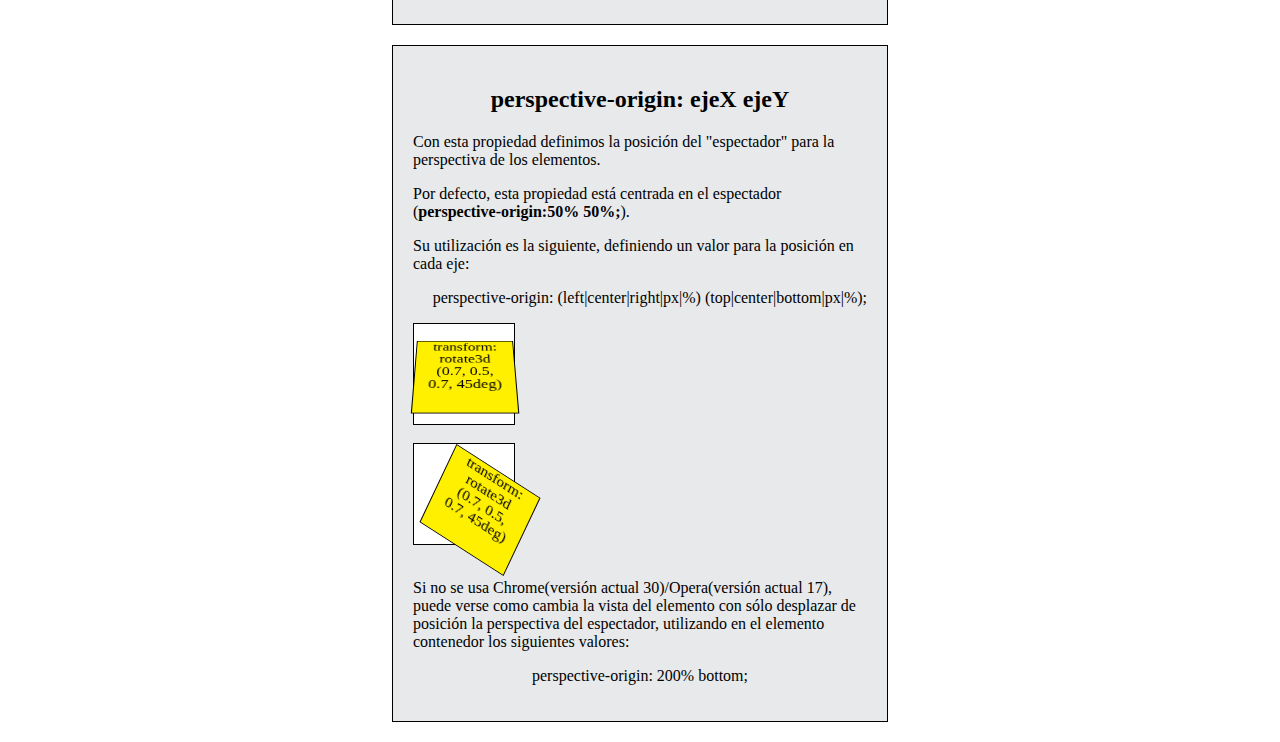
<file: transform.html>
<!DOCTYPE html>
<html lang="ES-es">
<head>
    <meta charset="UTF-8">
    <meta http-equiv="X-UA-Compatible" content="IE=edge">
    <meta name="viewport" content="width=device-width, initial-scale=1.0">
    <title>Transformaciones</title>


    <style>
        body{
            padding-left: 30%;
            padding-right:30%;
        }

        .seccion{
            background-color:#E7E9EB ;
        }

        h1{
            margin-top:40px;
        }


        h2.dd{
            margin-top:115px;
        }


        .seccion{
            border:1px solid black;
            padding: 20px;
            margin-bottom:20px;
        }
    </style>
</head>
<body>
    <h2 style="text-align: center;">Propiedades para definir las transformaciones</h1>
    <div class="seccion">
    <h2 style="text-align: center;">transform</h2>
    <p>
        Especifica la transformación a realizar sobre el elemento. Se define como una lista
        separada por espacios de transformaciones que se aplican en orden una después de 
        la otra, tal y como es requerido por la operacion de composición.
    </p>
    <p>Su uso es el siguiente:</p>
    <p style="text-align: center;">transform: propiedad(parametro);</p>
    </div>
    <div class="seccion">
        <h2 style="text-align: center;">transform-origin</h2>
        <p>
            Especifica la posición de origen que se usara para la transformación. Por defecto
            es el lado superior izquierdo del elemento. Esta posición es usada por varias
            transformaciones como rotar, escalar o torcer ya que necesitan de este punto
            específico como parametro.
        </p>
        <p>Su uso es el siguiente:</p>
        <p style="text-align: center;">transform-origin: punto de referencia;</p>
        <div style="background-color: #FFF000; width: 100px; height: 100px; text-align: center; border: 1px; border-style: solid; transform: rotate(90deg); margin-left: 130px;">
            transform-origin: bottom right
        </div>
        <p>
            En el ejemplo superior hemos rotado 90 grados el elemento, tomando como <b>punto de referencia</b> la esquina inferior derecha (bottom right).
            otras opciones habrían sido top left, top right, etc...
        </p>
    </div>
    <div class="seccion">
        <h2 style="text-align: center;">transform-style</h2>
        <p>
            Esta propiedad define como se representan los elementos anidados en el
            espacio 3D. Para utilizarla, debe ir acompañada de la propiedad
            <b>transform.</b>
        </p>
        <p>Su uso es el siguiente:</p>
        <p style="text-align: center;">transform: flat o preserve-3d;</p>
        <p>
            La opción <b>flat</b> hará que los elementos anidados no conserven su posición en 3D, haciendo <b>preserve-3d</b> justamente lo contrario.
            Si deseamos tener elementos totalmente 3D, debemos usarlo junto a la propiedad <b>perspective</b> en el elemento padre.
        </p>
    </div>
    <h2 class="dd" style="text-align: center;">Transformaciones 2D</h2>
    <div class="seccion">
        <h2 style="text-align: center;">translate(x,y)</h2>
        <p>
            Tenemos el siguiente div, en el que mostramos un cuadrado, y donde aplicaremos las transformaciones:
            <div style="background-color: #FFF000; width: 100px; height: 100px; text-align: center; border: 1px; border-style: solid;">
                Cuadrado
            </div>
            <br>
            A este cuadrado lo vamos a desplazar de su posición de origen mediante la utilización de la propiedad <b>translate(x,y)</b>.
            Podemos especificar las coordenadas X (o usar <b>translateX</b>), Y (o <b>translateY</b>), o ambas, tanto con píxeles como con porcentajes, con valores positivos o negativos.
            <p>Lo desplazamos de su posición de origen 50 píxeles a la derecha, y 10 píxeles hacia abajo, utilizando el siguiente código (recuerda añadir los identificadores de navegador):</p>
            <p style="text-align: center;">transform:translate(50px,10px);</p>
            <div style="background-color: #FFF000; width: 100px; height: 100px; text-align: center; border: 1px; border-style: solid; transform:translate(50px,10px);">
                translate
                (50px,10px)
            </div>
        </p>
    </div>
    <div class="seccion">
        <h2 style="text-align: center;">rotate(deg)</h2>
        <p>
            Podemos rotar nuestro cuadrado 45º sobre su propio eje, utilizando la propiedad <b>rotate(angulo)</b> (recuerda añadir los identificadores de navegador):
            <p style="text-align: center;">transform:rotate(45deg);</p>
            <div style="background-color: #FFF000; width: 100px; height: 100px; text-align: center; border: 1px; border-style: solid; transform:rotate(45deg); margin: 25px;">
                rotate<br>
                45º
            </div>
        </p>
    </div>
    <div class="seccion">
        <h2 style="text-align: center;">scale(escala x, escala y)</h2>
        <p>
            En esta transformación, aumentamos en un 50% la anchura del cuadrado y en un 20% su altura. Para ello, hacemos uso de la propiedad <b>scale(x,y)</b>, de la siguiente manera
            (recuerda añadir los identificadores de navegador):
            <p style="text-align: center;">transform:scale(1.5,1.2);</p>
            <div style="background-color: #FFF000; width: 100px; height: 100px; text-align: center; border: 1px; border-style: solid; transform:scale(1.5,1.2); margin: 20px;">
                scale<br>
                1.5,1.2
            </div>
            <p>Podemos escalarlo en X (o usar <b>scaleX</b>), Y (o <b>scaleY</b>), o ambas a la vez. Introduciendo valores menores que 1 (o 100%), se reduciría la escala;
            si se utilizan valores superiores a 1 (o 100%), se escalaría a un tamaño superior al del elemento original.</p>
        </p>
    </div>
    <div class="seccion">
        <h2 style="text-align: center;">skew(deg x, deg y)</h2>
        <p>
            Con esta propiedad podemos inclinar o aplicar un tipo de perspectiva a un elemento. Para utilizarla, tenemos que especificar las coordenadas de los ángulos de inclinación (x,y),
            el primer valor se aplica horizontalmente, e Y se aplica verticalmente.
            <p>Podemos aplicarlo tanto en ambos ejes, como únicamente en uno de ellos (con <b>skewX</b> y <b>skewY</b>).</p>
            <p>Su uso es el siguiente:</p>
            <p style="text-align: center;">transform: skew(30deg,5deg);</p>
            <div style="background-color: #FFF000; width: 100px; height: 100px; text-align: center; border: 1px; border-style: solid; transform: skew(30deg,5deg); margin: 25px;">
                skew<br>
                30deg, 5deg
            </div>
            <p>Lo que se ha hecho con el elemento es inclinar el ángulo 30 grados con respecto al eje X, y 5 grados respecto al eje Y.</p>
        </p>
    </div>
    <div class="seccion">
        <h2 style="text-align: center;">matrix(escala X, inclinación sobre eje X, inclinación sobre eje Y, escala Y, desplazamiento horizontal, desplazamiento vertical)</h2>
        <p>
            Esta propiedad combina las propiedades anteriores, <b>excepto rotate</b>, en una sola.
            <p style="text-align: center;">transform: matrix(0.866,0.5,-0.5,0.866,10,0);</p>
            <div style="background-color: #FFF000; width: 100px; height: 100px; text-align: center; border: 1px; border-style: solid; transform: matrix(0.866,0.5,-0.5,0.866,10,0); margin: 25px;">
                matrix<br>
                (0.866,0.5,-0.5,<br>
                0.866,10,0)
            </div>
            <p>Hemos escalado 0.866 en X, inclinado 0.5 sobre el eje X, inclinado -0.5 sobre Y, escalado 0.866 en Y y desplazado 10 en X.</p>
        </p>
    </div>
    <h2 class="dd" style="text-align: center;">Transformaciones 3D</h2>
    <div class="seccion">
        <h2 style="text-align: center;">translateX(x)</h2>
        <p>
            Tiene, prácticamente, la misma función que su análogo <b>translate(x)</b>.
            <p>Su uso es el siguiente:</p>
            <p style="text-align: center;">transform: translateX(50px);</p>
            <div style="background-color: #FFF000; width: 100px; height: 100px; text-align: center; border: 1px; border-style: solid; transform:translate(50px);">
                translateX
                (50px)
            </div>
            <p>Hemos desplazado nuestro elemento 50px en sentido del eje X positivamente, es decir, a la derecha.</p>
        </p>
    </div>
    <div class="seccion">
        <h2 style="text-align: center;">translateY(y)</h2>
        <p>
            Tiene, prácticamente, la misma función que su análogo <b>translate(0,y)</b>:
            <p>Su uso es el siguiente:</p>
            <p style="text-align: center;">transform: translateY(-25px);</p>
            <div style="background-color: #FFF000; width: 100px; height: 100px; text-align: center; border: 1px; border-style: solid; transform:translateY(-25px);">
                translateY
                (25px);
            </div>
            <p>Hemos desplazado el elemento 25px en sentido negativo del eje Y, es decir, hacia arriba.</p>
        </p>
    </div>
    <div class="seccion">
        <h2 style="text-align: center;">translateZ(z)</h2>
        <p>
            Con esta propiedad podemos acercar o alejar el elemento al que apliquemos el estilo.
            <p>Su utilización es la siguiente:</p>
            <p style="text-align: center;">transform: translateZ(100px);</p>
            <div style="background-color: #E9DF22; width: 125px; height: 125px; border: 1px; border-style: solid;">
                <div style="background-color: #E9DF22; width: 125px; height: 125px; border: 1px; border-style: solid; perspective: 600px;">
                    <div style="background-color: #FFF000; width: 90px; height: 80px; text-align: center; transform: translateZ(100px); margin: auto; margin-top: 20px;">
                        translateZ
                        (100px);
                    </div>
                </div>
            </div>
            <p>Como puede verse, hemos acercado 100px el elemento, por lo que vemos el elemento con mayor tamaño. Es necesario hacer uso de <b>perspective</b> en un elemento padre para poder apreciar
            la transformación.</p>
        </p>
    </div>
    <div class="seccion">
        <h2 style="text-align: center;">translate3d(x,y,z)</h2>
        <p>
            Con esta propiedad combina las tres propiedades anteriores en una sola, por lo podemos desplazar el elemento en las tres dimensiones a la vez,
            indicándole los valores para cada eje.
            <p>Su utilización es la siguiente:</p>
            <p style="text-align: center;">transform: translate3d(50px,10px,100px);</p>
            <div style="background-color: #FFFFFF; width: 100px; height: 100px; border: 1px; border-style: solid;">
                <div style="background-color: #FFF000; width: 100px; height: 100px; text-align: center; border: 1px; border-style: solid; transform: translate3d(50px,10px,100px);">
                    translate3d
                    (50px,10px,
                    100px);
                </div>
            </div>
        </p>
    </div>
    <div class="seccion">
        <h2 style="text-align: center;">rotateX(deg)</h2>
        <p>
            Con esta propiedad rotamos el elemento, tomándolo desde su centro, respecto al eje X.
            <p>Su utilización es la siguiente:</p>
            <p style="text-align: center;">transform: rotateX(45deg);</p>
                <div style="background-color: #FFF000; width: 100px; height: 100px; text-align: center; border: 1px; border-style: solid; transform: rotateX(45deg);">
                    rotateX
                    (45deg);
                </div>
                <p>Como puede verse, hemos rotado 45 grados sobre el eje X. El resultado no es muy vistoso debido a la <b>perspectiva</b>.</p>
        </p>
    </div>
    <div class="seccion">
        <h2 style="text-align: center;">rotateY(deg)</h2>
        <p>
            Con esta propiedad rotamos el elemento, tomándolo desde su centro, respecto al eje Y.
            <p>Su utilización es la siguiente:</p>
            <p style="text-align: center;">transform: rotateY(45deg);</p>
                <div style="background-color: #FFF000; width: 100px; height: 100px; text-align: center; border: 1px; border-style: solid; transform: rotateY(45deg);">
                    rotateY
                    (45deg);
                </div>
                <p>Como puede verse, hemos rotado 45 grados sobre el eje Y. El resultado no es muy vistoso debido a la <b>perspectiva</b>.</p>
        </p>
    </div>
    <div class="seccion">
        <h2 style="text-align: center;">rotateZ(deg)</h2>
        <p>
            Con esta propiedad rotamos el elemento, tomándolo desde su centro, respecto al eje Z.
            <p>Su utilización es la siguiente:</p>
            <p style="text-align: center;">transform: rotateZ(90deg);</p>
                <div style="background-color: #FFF000; width: 100px; height: 100px; text-align: center; border: 1px; border-style: solid; transform: rotateZ(90deg);">
                    rotateZ
                    (90deg);
                </div>
                <p>Como puede verse, hemos rotado 90 grados sobre el eje Z, por lo que ahora el elemento está tumbado.</p>
        </p>
    </div>
    <div class="seccion">
        <h2 style="text-align: center;">rotate3d(x,y,z,angulo)</h2>
        <p>
            Con esta propiedad combinamos el uso de las tres anteriores, pudiendo rotar el elemento en tres dimensiones simultáneamente.
            <p>Su utilización es la siguiente:</p>
            <p style="text-align: center;">transform: rotate3d(0.7, 0.5, 0.7, 45deg);</p>
                <div style="background-color: #FFF000; width: 100px; height: 100px; text-align: center; border: 1px; border-style: solid; transform: rotate3d(0.7, 0.5, 0.7, 45deg); margin: 15px;">
                    transform:
                    rotate3d
                    (0.7, 0.5,
                    0.7, 45deg)
                </div>
        </p>
    </div>
    <div class="seccion">
        <h2 style="text-align: center;">perspective(n)</h2>
        <p>
            Esta propiedad añade profundidad para dar la sensación de 3D a las transformaciones. Cuanto más grande sea el valor, más alejada será la
            perspectiva y más sútil será el efecto 3D.
            <p>Sin esta propiedad, no podemos apreciar las transformaciones en el eje Z, ya que si no la utilizamos no tendremos profundidad en el plano.</p>
            <p>No disponible en Chrome 30 / Opera 17</p>
            <p>Su utilización es la siguiente:</p>
            <p style="text-align: center;">perspective: distancia;</p>
            <p style="text-align: center;">transform: perspective(distancia);</p>
            <p>Vamos a ver los ejemplos anteriores, pero ahora contenidos en un elemento padre con perspectiva de 600 píxeles <b>(perspective: 600px;)</b>:</p>
            <div style="background-color: #E9DF22; width: 125px; height: 125px; border: 1px; border-style: solid; perspective: 600px;">
                <div style="background-color: #FFF000; width: 90px; height: 80px; text-align: center; transform: translateZ(100px); margin: auto; margin-top: 20px;">
                    translateZ
                    (100px);
                </div>
            </div>
            <br>
            <div style="background-color: #FFFFFF; width: 100px; height: 100px; border: 1px; border-style: solid; perspective: 600px;">
                <div style="background-color: #FFF000; width: 100px; height: 100px; text-align: center; border: 1px; border-style: solid; transform: rotateX(45deg); margin: auto;">
                    rotateX
                    (45deg);
                </div>
            </div>
            <br>
            <div style="background-color: #FFFFFF; width: 100px; height: 100px; border: 1px; border-style: solid; perspective: 600px;">
                <div style="background-color: #FFF000; width: 100px; height: 100px; text-align: center; border: 1px; border-style: solid; transform: rotateY(45deg); margin: auto;">
                    rotateY
                    (45deg);
                </div>
            </div>
        </p>
    </div>
    <div class="seccion">
        <h2 style="text-align: center;">perspective-origin: ejeX ejeY</h2>
        <p>
            Con esta propiedad definimos la posición del "espectador" para la perspectiva de los elementos.
            <p>Por defecto, esta propiedad está centrada en el espectador (<b>perspective-origin:50% 50%;</b>).</p>
            <p>Su utilización es la siguiente, definiendo un valor para la posición en cada eje:</p>
            <p style="text-align: right;">perspective-origin: (left|center|right|px|%) (top|center|bottom|px|%);</p>
            <div style="background-color: #FFFFFF; width: 100px; height: 100px; border: 1px; border-style: solid; perspective: 600px;">
                <div style="background-color: #FFF000; width: 100px; height: 100px; text-align: center; border: 1px; border-style: solid; transform: rotateX(45deg); margin: auto;">
                transform:
                rotate3d<br>
                (0.7, 0.5,<br>
                0.7, 45deg)
                </div>
            </div>
            <br>
            <div style="background-color: #FFFFFF; width: 100px; height: 100px; border: 1px; border-style: solid; perspective-origin: 200% bottom;">
                <div style="background-color: #FFF000; width: 100px; height: 100px; text-align: center; border: 1px; border-style: solid;transform: rotate3d(0.7, 0.5, 0.7, 45deg); margin: 15px;">
                    transform:
                    rotate3d<br>
                    (0.7, 0.5,<br>
                    0.7, 45deg)
                </div>
            </div>
            <br>
            <p>Si no se usa Chrome(versión actual 30)/Opera(versión actual 17), puede verse como cambia la vista del elemento con sólo desplazar de posición
                la perspectiva del espectador, utilizando en el elemento contenedor los siguientes valores:</p>
            <p style="text-align: center;">perspective-origin: 200% bottom;</p>
        </p>
    </div>
</body>
</html>
</file>
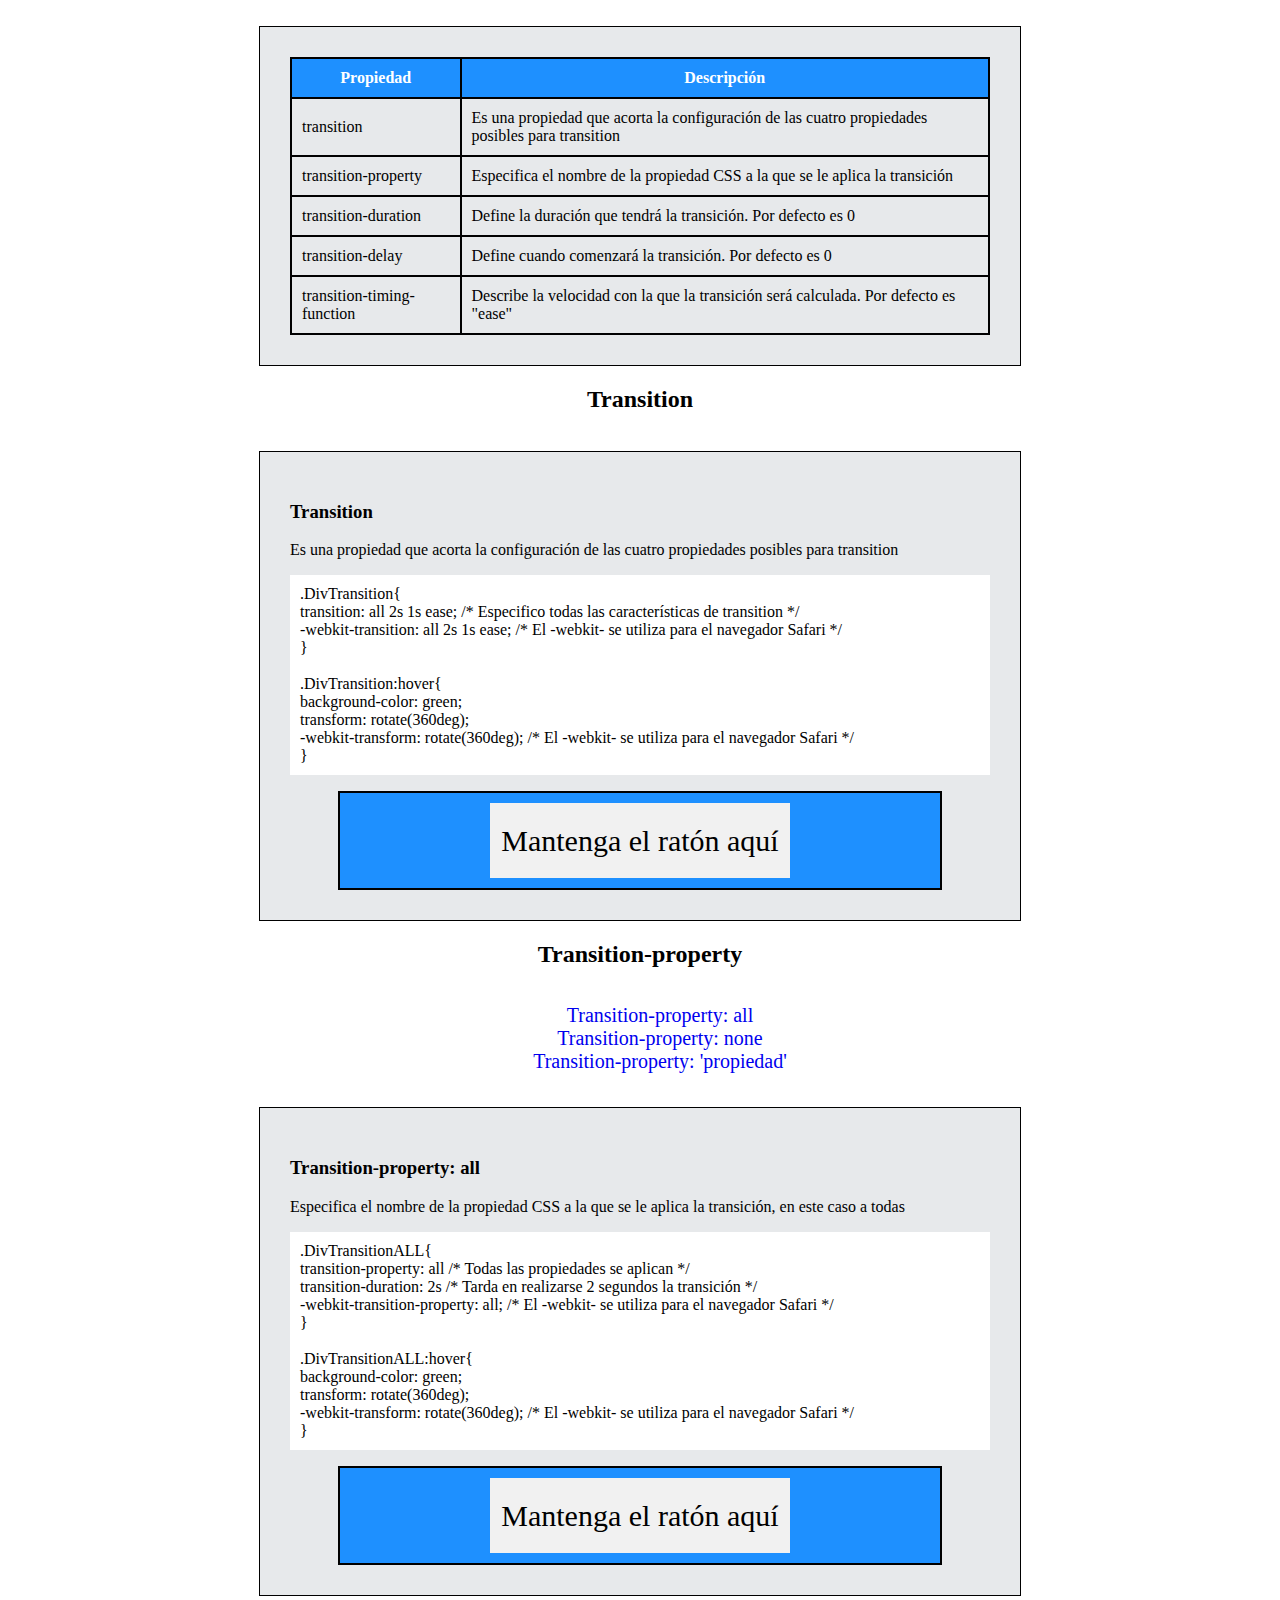
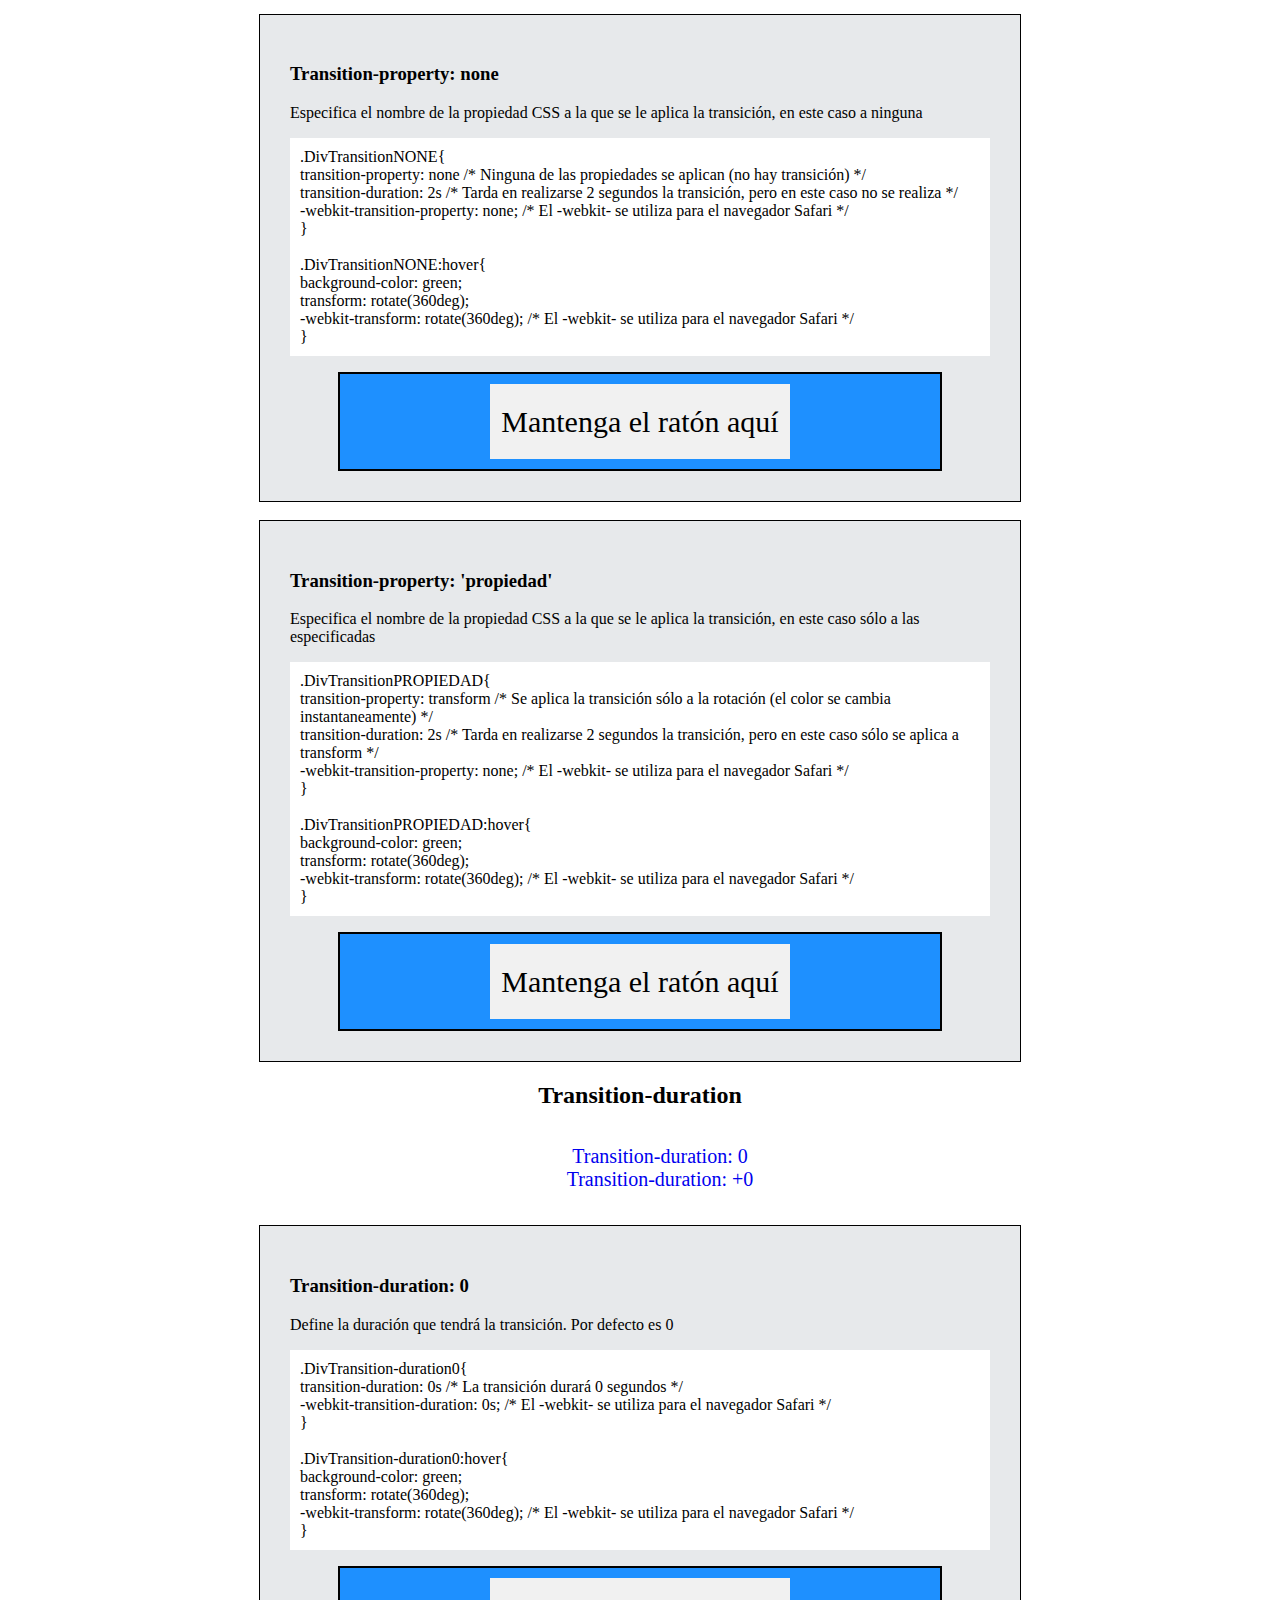
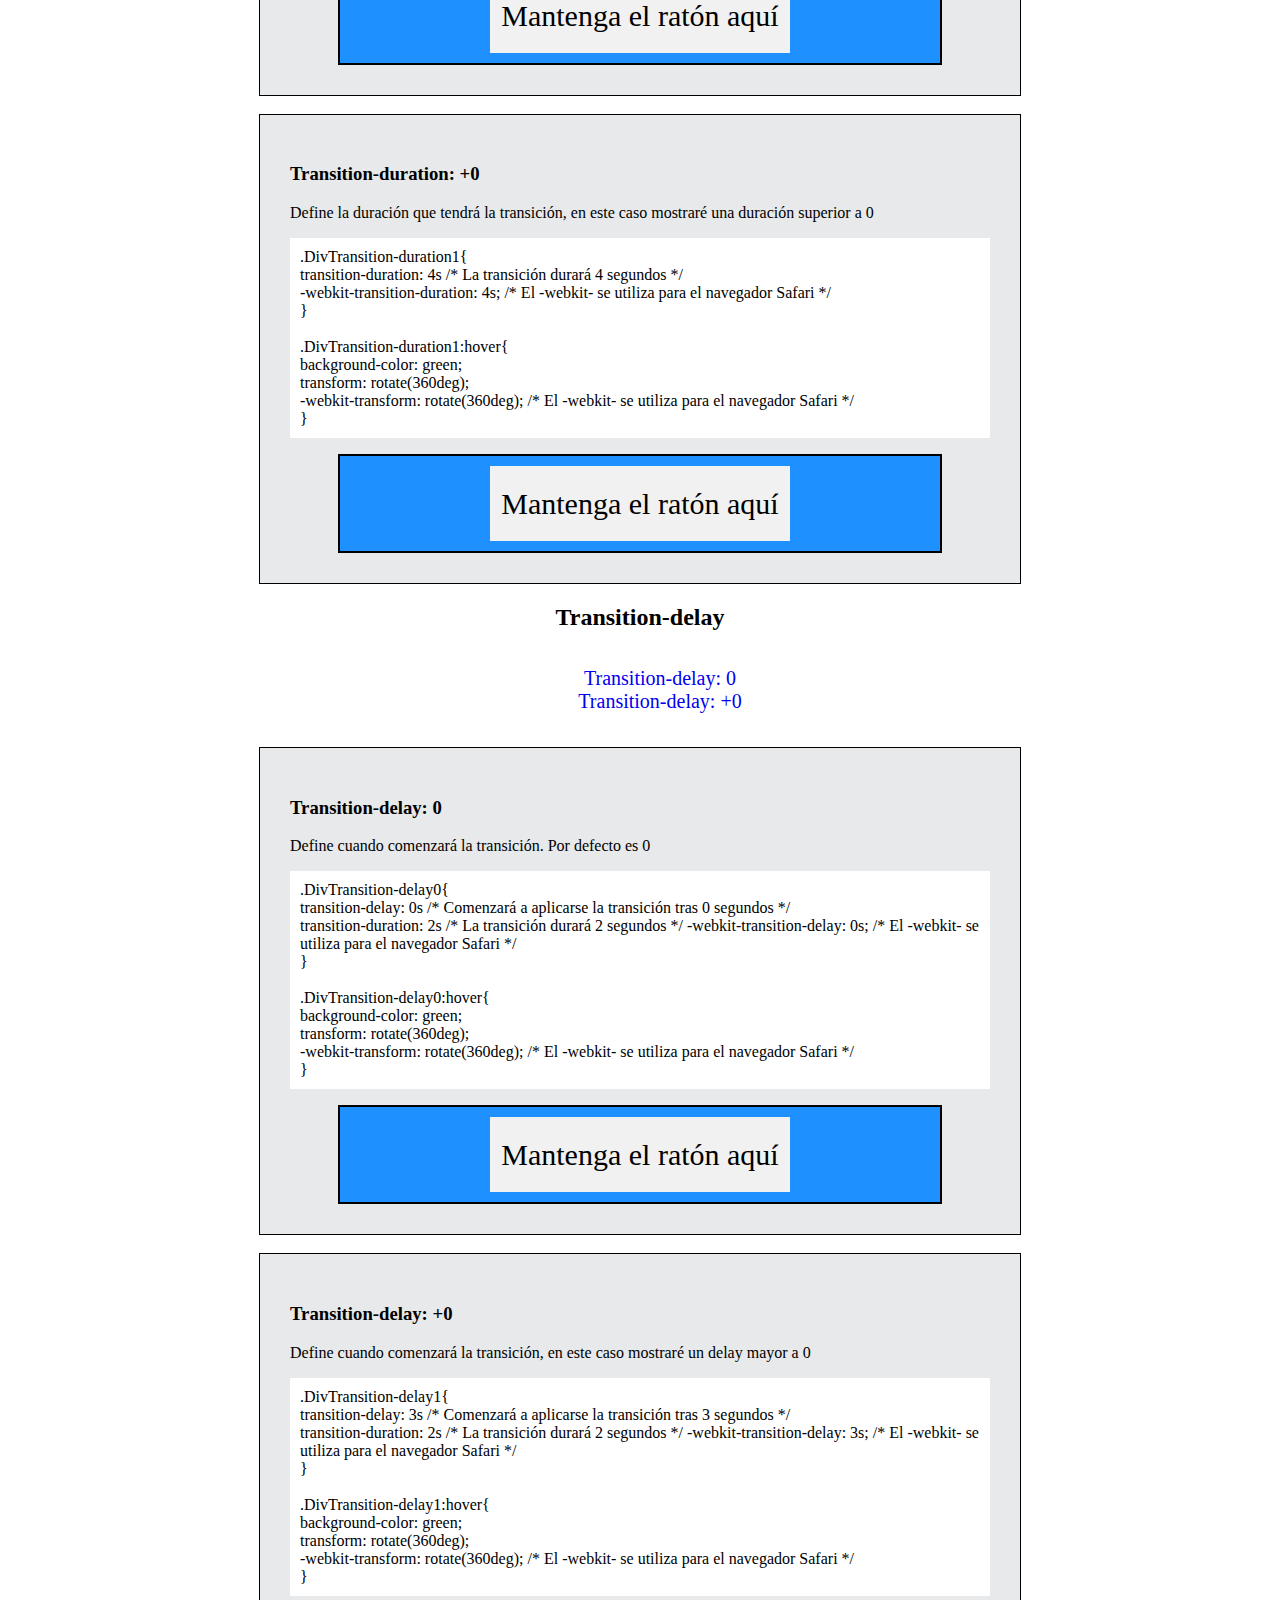
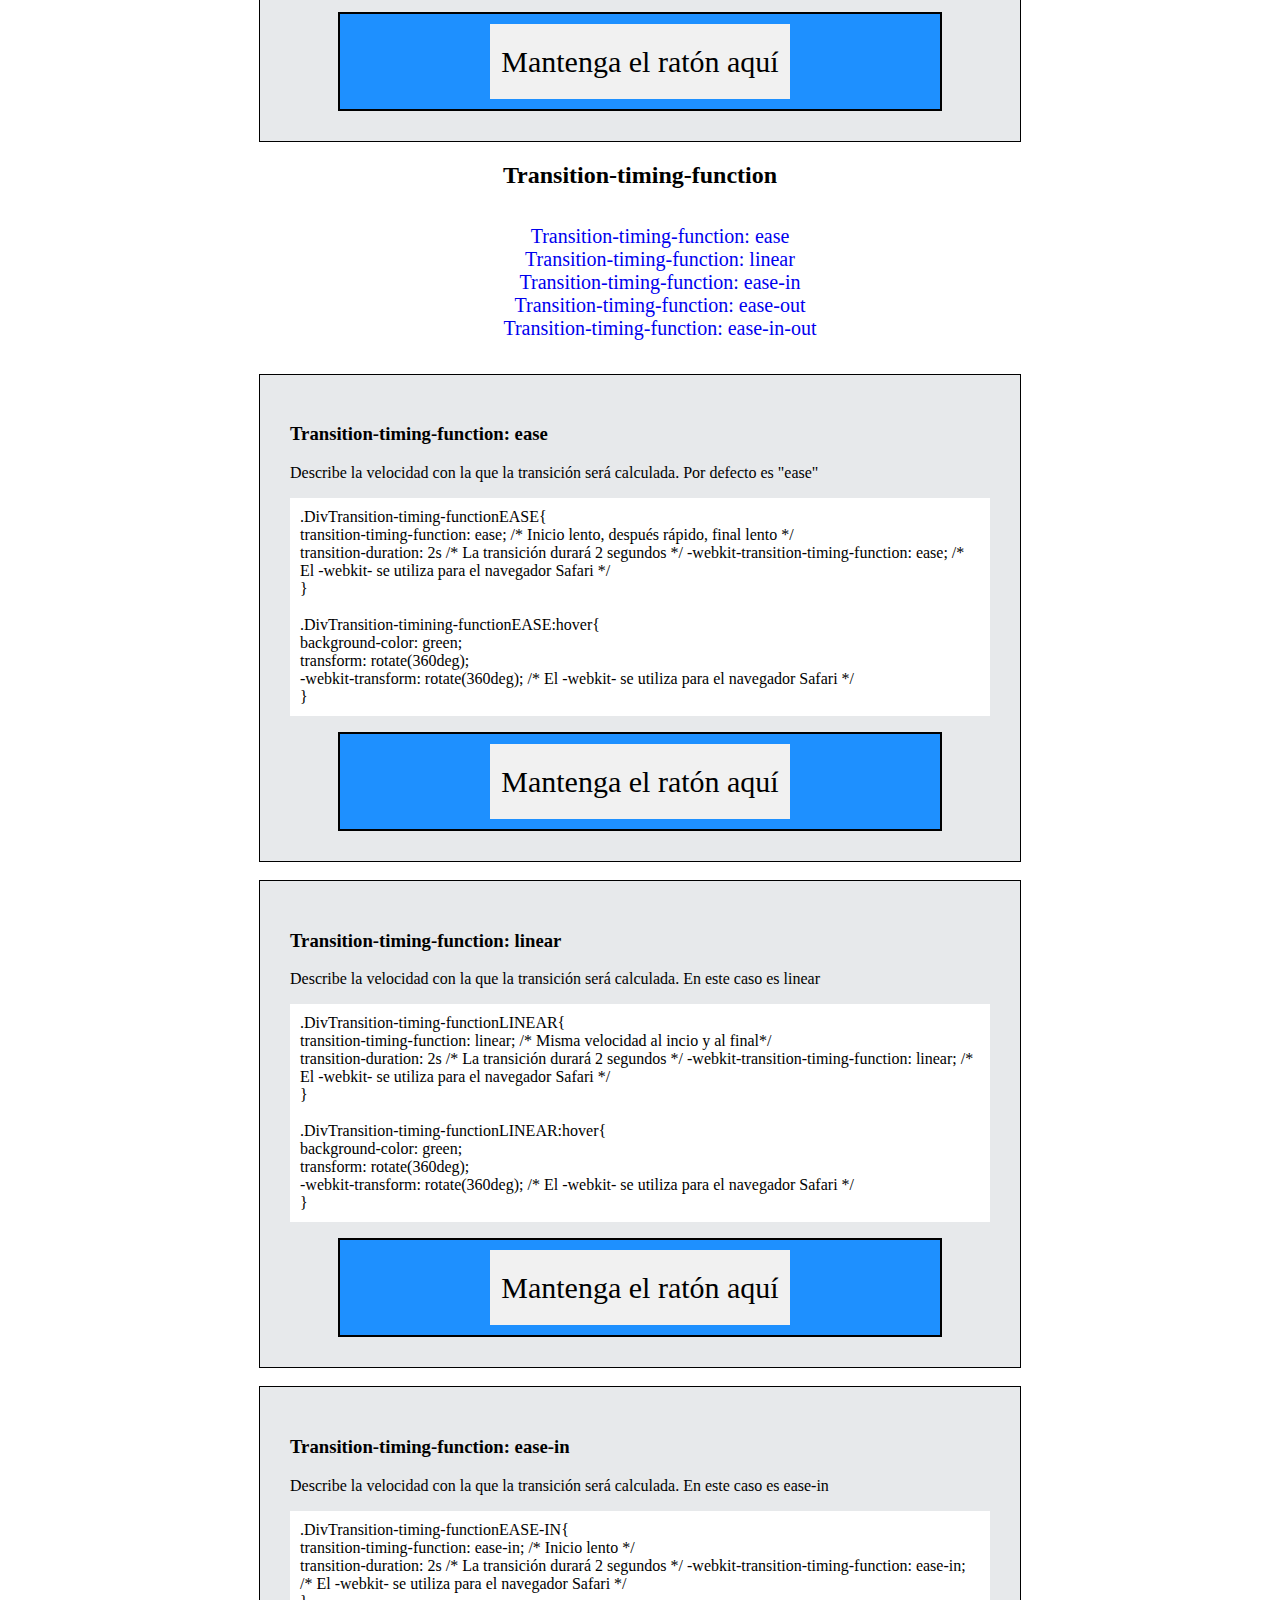
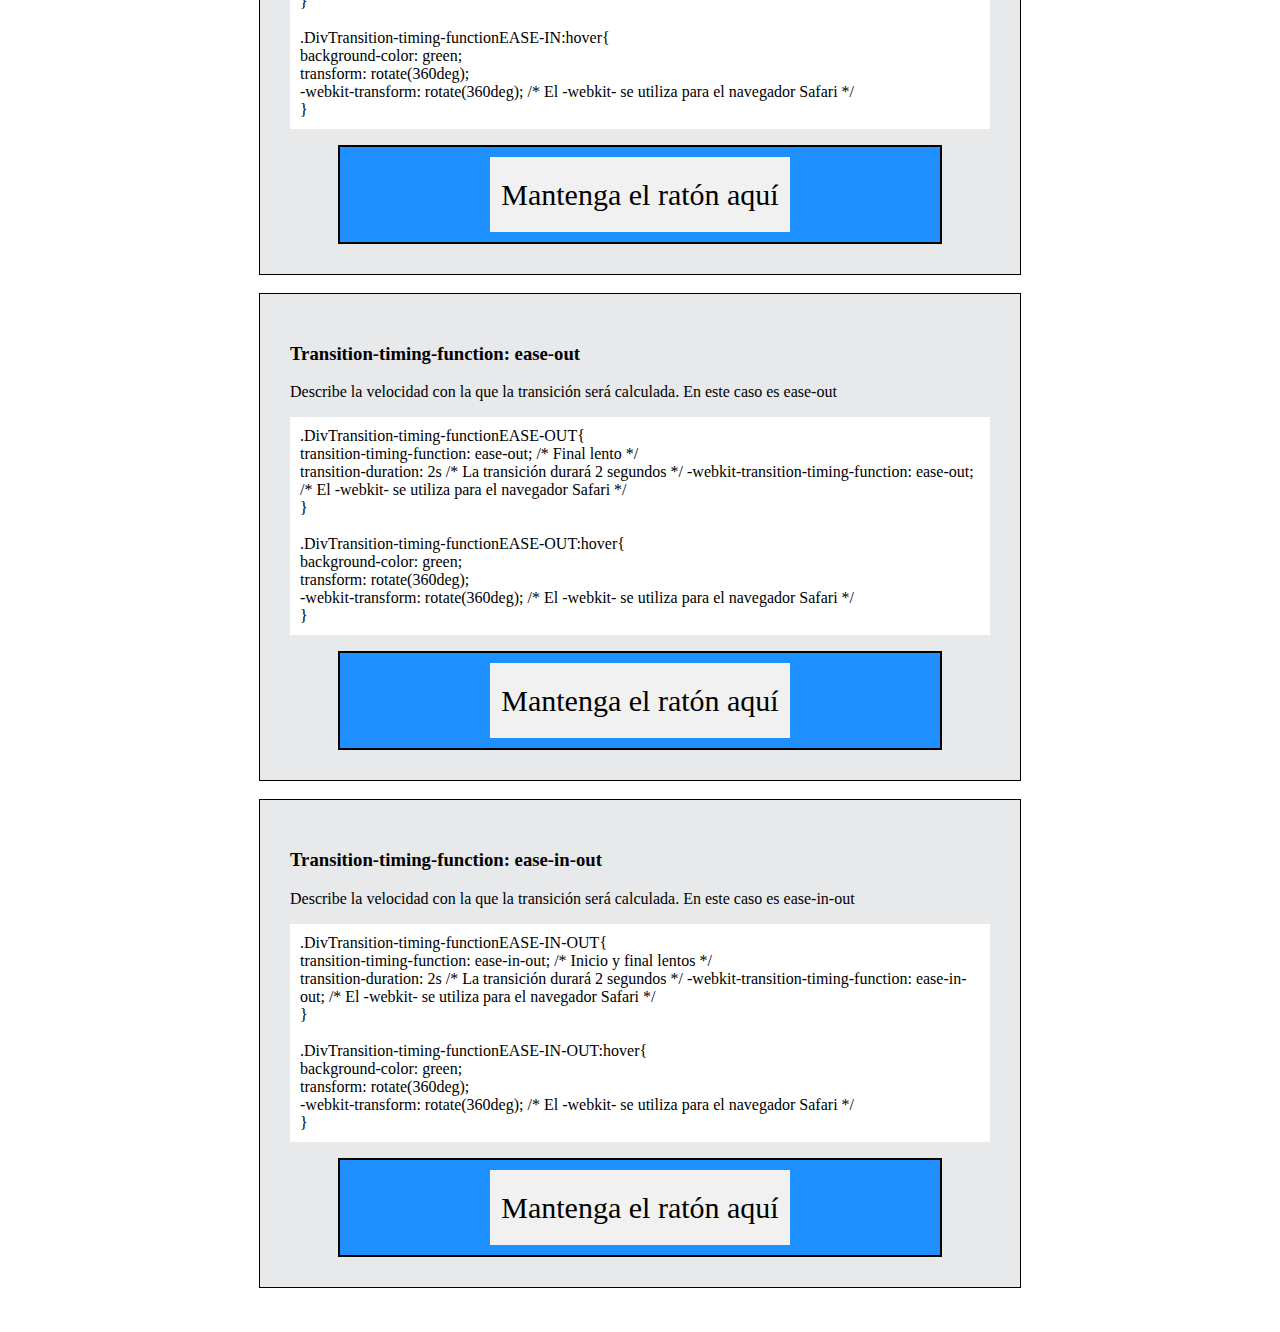
<file: transiciones.html>
<!DOCTYPE html>
<html lang="es">

<head>
    <meta charset="UTF-8">
    <meta http-equiv="X-UA-Compatible" content="IE=edge">
    <meta name="viewport" content="width=device-width, initial-scale=1.0">
    <title>Transiciones</title>
    <link rel="stylesheet" href="css/css.css">
    <link rel="stylesheet" href="css/transiciones.css">
</head>

<body>
    <!--<h2 style="text-align: center;">Transiciones</h2>-->
    <div class="seccion">
        <div class="rrc-marco-indice">
            <div>
                
            </div>
        </div>
        <!------------------------------------------------------>
        <br>
        <!--Tabla-->
        <div>
            <nav class="rrc-explicacion">
              <table>
                <th>Propiedad</th>
                <th>Descripción</th>
                <tr>
                    <td>transition</td>
                    <td>Es una propiedad que acorta la configuración de las cuatro propiedades posibles para transition</td>
                </tr>
                <tr>
                    <td>transition-property</td>
                    <td>Especifica el nombre de la propiedad CSS a la que se le aplica la transición</td>
                </tr>
                <tr>
                    <td>transition-duration</td>
                    <td>Define la duración que tendrá la transición. Por defecto es 0</td>
                </tr>
                <tr>
                    <td>transition-delay</td>
                    <td>Define cuando comenzará la transición. Por defecto es 0</td>
                </tr>
                <tr>
                    <td>transition-timing-function</td>
                    <td>Describe la velocidad con la que la transición será calculada. Por defecto es "ease"</td>
                </tr>
              </table>
            </nav>
        </div>
    </div>
    <!------------------------------------------------------>
    <h2 style="text-align: center;">Transition</h2>
    <div class="seccion">
        <div class="rrc-marco-indice">
            <div>
                
            </div>
        </div>
        <!------------------------------------------------------>
        <br>
        <!--Transition-->
        <div id="Transition">
            <nav class="rrc-explicacion">
                <h3>Transition</h3>
                <!--Explicacion-->
                <p class="rrc-texto">Es una propiedad que acorta la configuración de las cuatro propiedades posibles para transition</p>
                <p class="rrc-codigo">
                    <!--codigo-->
                    .DivTransition{ <br>
                        transition: all 2s 1s ease; /* Especifico todas las características de transition */ <br>
                        -webkit-transition: all 2s 1s ease; /* El -webkit- se utiliza para el navegador Safari */ <br>
                    }<br>
                    <br>
                    .DivTransition:hover{<br>
                        background-color: green;<br>
                        transform: rotate(360deg);<br>
                        -webkit-transform: rotate(360deg); /* El -webkit- se utiliza para el navegador Safari */ <br>
                    }
                </p>
                <!--muestra-->
                <div class="rrc-enseño">
                    <div class="DivTransition">Mantenga el ratón aquí</div>
                </div>
            </nav>
        </div>
    </div>
    <!------------------------------------------------------>
    <h2 style="text-align: center;">Transition-property</h2>
    <div class="seccion">
        <div class="rrc-marco-indice">
            <div>
                
                 <ul class="rrc-indice">
                    <li><a href="#Transition-propertyALL">Transition-property: all</a></li>
                    <li><a href="#Transition-propertyNONE">Transition-property: none</a></li>
                    <li><a href="#Transition-propertyPROPIEDAD">Transition-property: 'propiedad'</a></li>
                </ul>
            </div>
        </div>
        <!------------------------------------------------------>
        <br>
        <!--Transition-property: all-->
        <div id="Transition-propertyALL">
            <nav class="rrc-explicacion">
                <h3>Transition-property: all</h3>
                <!--Explicacion-->
                <p class="rrc-texto">Especifica el nombre de la propiedad CSS a la que se le aplica la transición, en este caso a todas</p>
                <p class="rrc-codigo">
                    <!--codigo-->
                    .DivTransitionALL{ <br>
                        transition-property: all /* Todas las propiedades se aplican */ <br>
                        transition-duration: 2s /* Tarda en realizarse 2 segundos la transición */ <br>
                        -webkit-transition-property: all; /* El -webkit- se utiliza para el navegador Safari */ <br>
                    }<br>
                    <br>
                    .DivTransitionALL:hover{<br>
                        background-color: green;<br>
                        transform: rotate(360deg);<br>
                        -webkit-transform: rotate(360deg); /* El -webkit- se utiliza para el navegador Safari */ <br>
                    }
                </p>
                <!--muestra-->
                <div class="rrc-enseño">
                    <div class="DivTransition-propertyALL">Mantenga el ratón aquí</div>
                </div>
            </nav>
        </div>
    </div>
    <!------------------------------------------------------>
    <br>
    <!--Transition-property: none-->
    <div id="Transition-propertyNONE">
        <nav class="rrc-explicacion">
            <h3>Transition-property: none</h3>
            <!--Explicacion-->
            <p class="rrc-texto">Especifica el nombre de la propiedad CSS a la que se le aplica la transición, en este caso a ninguna</p>
            <p class="rrc-codigo">
                <!--codigo-->
                .DivTransitionNONE{ <br>
                    transition-property: none /* Ninguna de las propiedades se aplican (no hay transición) */ <br>
                    transition-duration: 2s /* Tarda en realizarse 2 segundos la transición, pero en este caso no se realiza */ <br>
                    -webkit-transition-property: none; /* El -webkit- se utiliza para el navegador Safari */ <br>
                }<br>
                <br>
                .DivTransitionNONE:hover{<br>
                    background-color: green;<br>
                    transform: rotate(360deg);<br>
                    -webkit-transform: rotate(360deg); /* El -webkit- se utiliza para el navegador Safari */ <br>
                }
            </p>
            <!--muestra-->
            <div class="rrc-enseño">
                <div class="DivTransition-propertyNONE">Mantenga el ratón aquí</div>
            </div>
        </nav>
    </div>
</div>
<!------------------------------------------------------>
<br>
<!--Transition-property: 'propiedad'-->
<div id="Transition-propertyPROPIEDAD">
    <nav class="rrc-explicacion">
        <h3>Transition-property: 'propiedad'</h3>
        <!--Explicacion-->
        <p class="rrc-texto">Especifica el nombre de la propiedad CSS a la que se le aplica la transición, en este caso sólo a las especificadas</p>
        <p class="rrc-codigo">
            <!--codigo-->
            .DivTransitionPROPIEDAD{ <br>
                transition-property: transform /* Se aplica la transición sólo a la rotación (el color se cambia instantaneamente) */ <br>
                transition-duration: 2s /* Tarda en realizarse 2 segundos la transición, pero en este caso sólo se aplica a transform */ <br>
                -webkit-transition-property: none; /* El -webkit- se utiliza para el navegador Safari */ <br>
            }<br>
            <br>
            .DivTransitionPROPIEDAD:hover{<br>
                background-color: green;<br>
                transform: rotate(360deg);<br>
                -webkit-transform: rotate(360deg); /* El -webkit- se utiliza para el navegador Safari */ <br>
            }
        </p>
        <!--muestra-->
        <div class="rrc-enseño">
            <div class="DivTransition-propertyPROPIEDAD">Mantenga el ratón aquí</div>
        </div>
    </nav>
</div>
</div>
<!------------------------------------------------------>
<h2 style="text-align: center;">Transition-duration</h2>
<div class="seccion">
    <div class="rrc-marco-indice">
        <div>
            
             <ul class="rrc-indice">
                <li><a href="#Transition-duration0">Transition-duration: 0</a></li>
                <li><a href="#Transition-duration1">Transition-duration: +0</a></li>
            </ul>
        </div>
    </div>
    <!------------------------------------------------------>
    <br>
        <!--Transition-duration: 0-->
        <div id="Transition-duration0">
            <nav class="rrc-explicacion">
                <h3>Transition-duration: 0</h3>
                <!--Explicacion-->
                <p class="rrc-texto">Define la duración que tendrá la transición. Por defecto es 0</p>
                <p class="rrc-codigo">
                    <!--codigo-->
                    .DivTransition-duration0{ <br>
                        transition-duration: 0s /* La transición durará 0 segundos */ <br>
                        -webkit-transition-duration: 0s; /* El -webkit- se utiliza para el navegador Safari */ <br>
                    }<br>
                    <br>
                    .DivTransition-duration0:hover{<br>
                        background-color: green;<br>
                        transform: rotate(360deg);<br>
                        -webkit-transform: rotate(360deg); /* El -webkit- se utiliza para el navegador Safari */ <br>
                    }
                </p>
                <!--muestra-->
                <div class="rrc-enseño center-contenedor">
                    <div class="DivTransition-duration0">Mantenga el ratón aquí</div>
                </div>
            </nav>
        </div>
    </div>
    <!------------------------------------------------------>
    <br>
        <!--Transition-duration: +0-->
        <div id="Transition-duration1">
            <nav class="rrc-explicacion">
                <h3>Transition-duration: +0</h3>
                <!--Explicacion-->
                <p class="rrc-texto">Define la duración que tendrá la transición, en este caso mostraré una duración superior a 0</p>
                <p class="rrc-codigo">
                    <!--codigo-->
                    .DivTransition-duration1{ <br>
                        transition-duration: 4s /* La transición durará 4 segundos */ <br>
                        -webkit-transition-duration: 4s; /* El -webkit- se utiliza para el navegador Safari */ <br>
                    }<br>
                    <br>
                    .DivTransition-duration1:hover{<br>
                        background-color: green;<br>
                        transform: rotate(360deg);<br>
                        -webkit-transform: rotate(360deg); /* El -webkit- se utiliza para el navegador Safari */ <br>
                    }
                </p>
                <!--muestra-->
                <div class="rrc-enseño">
                    <div class="DivTransition-duration1">Mantenga el ratón aquí</div>
                </div>
            </nav>
        </div>
    </div>
    <!------------------------------------------------------>
    <h2 style="text-align: center;">Transition-delay</h2>
    <div class="seccion">
        <div class="rrc-marco-indice">
         <div>
            
            <ul class="rrc-indice">
                <li><a href="#Transition-delay0">Transition-delay: 0</a></li>
                <li><a href="#Transition-delay1">Transition-delay: +0</a></li>
             </ul>
        </div>
    </div>
     <!------------------------------------------------------>
     <br>
     <!--Transition-delay: 0-->
     <div id="Transition-delay0">
         <nav class="rrc-explicacion">
             <h3>Transition-delay: 0</h3>
             <!--Explicacion-->
             <p class="rrc-texto">Define cuando comenzará la transición. Por defecto es 0</p>
             <p class="rrc-codigo">
                 <!--codigo-->
                 .DivTransition-delay0{ <br>
                     transition-delay: 0s /* Comenzará a aplicarse la transición tras 0 segundos */ <br>
                     transition-duration: 2s /* La transición durará 2 segundos */
                     -webkit-transition-delay: 0s; /* El -webkit- se utiliza para el navegador Safari */ <br>
                 }<br>
                 <br>
                 .DivTransition-delay0:hover{<br>
                     background-color: green;<br>
                     transform: rotate(360deg);<br>
                     -webkit-transform: rotate(360deg); /* El -webkit- se utiliza para el navegador Safari */ <br>
                 }
             </p>
             <!--muestra-->
             <div class="rrc-enseño">
                 <div class="DivTransition-delay0">Mantenga el ratón aquí</div>
             </div>
         </nav>
     </div>
 </div>
</div>
<!------------------------------------------------------>
<br>
<!--Transition-delay: +0-->
        <div id="Transition-delay1">
            <nav class="rrc-explicacion">
                <h3>Transition-delay: +0</h3>
                <!--Explicacion-->
                <p class="rrc-texto">Define cuando comenzará la transición, en este caso mostraré un delay mayor a 0</p>
                <p class="rrc-codigo">
                    <!--codigo-->
                    .DivTransition-delay1{ <br>
                        transition-delay: 3s /* Comenzará a aplicarse la transición tras 3 segundos */ <br>
                        transition-duration: 2s /* La transición durará 2 segundos */
                        -webkit-transition-delay: 3s; /* El -webkit- se utiliza para el navegador Safari */ <br>
                    }<br>
                    <br>
                    .DivTransition-delay1:hover{<br>
                        background-color: green;<br>
                        transform: rotate(360deg);<br>
                        -webkit-transform: rotate(360deg); /* El -webkit- se utiliza para el navegador Safari */ <br>
                    }
                </p>
                <!--muestra-->
                <div class="rrc-enseño">
                    <div class="DivTransition-delay1">Mantenga el ratón aquí</div>
                </div>
            </nav>
        </div>
    </div>
    <!------------------------------------------------------>
    <h2 style="text-align: center;">Transition-timing-function</h2>
    <div class="seccion">
        <div class="rrc-marco-indice">
         <div>
            
            <ul class="rrc-indice">
                <li><a href="#Transition-ease">Transition-timing-function: ease</a></li>
                <li><a href="#Transition-linear">Transition-timing-function: linear</a></li>
                <li><a href="#Transition-ease-in">Transition-timing-function: ease-in</a></li>
                <li><a href="#Transition-ease-out">Transition-timing-function: ease-out</a></li>
                <li><a href="#Transition-ease-in-out">Transition-timing-function: ease-in-out</a></li>
             </ul>
        </div>
    </div>
    <br>
<!--Transition-timing-function: ease-->
        <div id="Transition-ease">
            <nav class="rrc-explicacion">
                <h3>Transition-timing-function: ease</h3>
                <!--Explicacion-->
                <p class="rrc-texto">Describe la velocidad con la que la transición será calculada. Por defecto es "ease"</p>
                <p class="rrc-codigo">
                    <!--codigo-->
                    .DivTransition-timing-functionEASE{ <br>
                        transition-timing-function: ease; /* Inicio lento, después rápido, final lento */ <br>
                        transition-duration: 2s /* La transición durará 2 segundos */
                        -webkit-transition-timing-function: ease; /* El -webkit- se utiliza para el navegador Safari */ <br>
                    }<br>
                    <br>
                    .DivTransition-timining-functionEASE:hover{<br>
                        background-color: green;<br>
                        transform: rotate(360deg);<br>
                        -webkit-transform: rotate(360deg); /* El -webkit- se utiliza para el navegador Safari */ <br>
                    }
                </p>
                <!--muestra-->
                <div class="rrc-enseño">
                    <div class="DivTransition-timing-functionEASE">Mantenga el ratón aquí</div>
                </div>
            </nav>
        </div>
    </div>
        <br>
<!--Transition-timing-function: linear-->
        <div id="Transition-linear">
            <nav class="rrc-explicacion">
                <h3>Transition-timing-function: linear</h3>
                <!--Explicacion-->
                <p class="rrc-texto">Describe la velocidad con la que la transición será calculada. En este caso es linear</p>
                <p class="rrc-codigo">
                    <!--codigo-->
                    .DivTransition-timing-functionLINEAR{ <br>
                        transition-timing-function: linear; /* Misma velocidad al incio y al final*/ <br>
                        transition-duration: 2s /* La transición durará 2 segundos */
                        -webkit-transition-timing-function: linear; /* El -webkit- se utiliza para el navegador Safari */ <br>
                    }<br>
                    <br>
                    .DivTransition-timing-functionLINEAR:hover{<br>
                        background-color: green;<br>
                        transform: rotate(360deg);<br>
                        -webkit-transform: rotate(360deg); /* El -webkit- se utiliza para el navegador Safari */ <br>
                    }
                </p>
                <!--muestra-->
                <div class="rrc-enseño">
                    <div class="DivTransition-timing-functionLINEAR">Mantenga el ratón aquí</div>
                </div>
            </nav>
        </div>
    </div>
    <br>
<!--Transition-timing-function: ease-in-->
        <div id="Transition-ease-in">
            <nav class="rrc-explicacion">
                <h3>Transition-timing-function: ease-in</h3>
                <!--Explicacion-->
                <p class="rrc-texto">Describe la velocidad con la que la transición será calculada. En este caso es ease-in</p>
                <p class="rrc-codigo">
                    <!--codigo-->
                    .DivTransition-timing-functionEASE-IN{ <br>
                        transition-timing-function: ease-in; /* Inicio lento */ <br>
                        transition-duration: 2s /* La transición durará 2 segundos */
                        -webkit-transition-timing-function: ease-in; /* El -webkit- se utiliza para el navegador Safari */ <br>
                    }<br>
                    <br>
                    .DivTransition-timing-functionEASE-IN:hover{<br>
                        background-color: green;<br>
                        transform: rotate(360deg);<br>
                        -webkit-transform: rotate(360deg); /* El -webkit- se utiliza para el navegador Safari */ <br>
                    }
                </p>
                <!--muestra-->
                <div class="rrc-enseño">
                    <div class="DivTransition-timing-functionEASE-IN">Mantenga el ratón aquí</div>
                </div>
            </nav>
        </div>
    </div>
        <br>
<!--Transition-timing-function: ease-out-->
        <div id="Transition-ease-out">
            <nav class="rrc-explicacion">
                <h3>Transition-timing-function: ease-out</h3>
                <!--Explicacion-->
                <p class="rrc-texto">Describe la velocidad con la que la transición será calculada. En este caso es ease-out</p>
                <p class="rrc-codigo">
                    <!--codigo-->
                    .DivTransition-timing-functionEASE-OUT{ <br>
                        transition-timing-function: ease-out; /* Final lento */ <br>
                        transition-duration: 2s /* La transición durará 2 segundos */
                        -webkit-transition-timing-function: ease-out; /* El -webkit- se utiliza para el navegador Safari */ <br>
                    }<br>
                    <br>
                    .DivTransition-timing-functionEASE-OUT:hover{<br>
                        background-color: green;<br>
                        transform: rotate(360deg);<br>
                        -webkit-transform: rotate(360deg); /* El -webkit- se utiliza para el navegador Safari */ <br>
                    }
                </p>
                <!--muestra-->
                <div class="rrc-enseño">
                    <div class="DivTransition-timing-functionEASE-OUT">Mantenga el ratón aquí</div>
                </div>
            </nav>
        </div>
    </div>
            <br>
<!--Transition-timing-function: ease-in-out-->
        <div id="Transition-ease-in-out">
            <nav class="rrc-explicacion">
                <h3>Transition-timing-function: ease-in-out</h3>
                <!--Explicacion-->
                <p class="rrc-texto">Describe la velocidad con la que la transición será calculada. En este caso es ease-in-out</p>
                <p class="rrc-codigo">
                    <!--codigo-->
                    .DivTransition-timing-functionEASE-IN-OUT{ <br>
                        transition-timing-function: ease-in-out; /* Inicio y final lentos */ <br>
                        transition-duration: 2s /* La transición durará 2 segundos */
                        -webkit-transition-timing-function: ease-in-out; /* El -webkit- se utiliza para el navegador Safari */ <br>
                    }<br>
                    <br>
                    .DivTransition-timing-functionEASE-IN-OUT:hover{<br>
                        background-color: green;<br>
                        transform: rotate(360deg);<br>
                        -webkit-transform: rotate(360deg); /* El -webkit- se utiliza para el navegador Safari */ <br>
                    }
                </p>
                <!--muestra-->
                <div class="rrc-enseño">
                    <div class="DivTransition-timing-functionEASE-IN-OUT">Mantenga el ratón aquí</div>
                </div>
            </nav>
        </div>
    </div>
    <br><br>
</body>

</html>
</file>
<file: css/css.css>
.body{
    background-color: dodgerblue;
    margin:0;
}

#tituloPractica{
    text-align: center;
    margin-top:15px;
}

#navegacion{
    text-align: center;
    padding-bottom:15px;
}

#contenido{
    display: flex;
    box-sizing: border-box;
    width:100vw;
    height:66vh;
}

iframe{
    border:10px solid black;
    border-right: 0px;
    border-left: 0px;
    background-color: #99CCFF;
}


#title{
    display: flexbox;
    box-sizing: border-box;
    width:100vw;
    height:10vh;
    min-height: 62px;

    border-top:20px solid black;
    background-color: aliceblue;
}

#titleText{
    text-align: center;
    margin-top:10px;
    font-size: 30px;
}

#footer{
    display: flexbox;
    box-sizing: border-box;
    width:100vw;
    text-align: center;
    color: #E7E9EB;
    font-size: 18px;
}






.rrc-marco-indice {
    display: flex;
    justify-content: center;

}

.rrc-indice {
    display: block;
    list-style: none;
    align-items: flex-end;
    text-align: center;

}

.rrc-indice>li>a {
    text-decoration: none;
    font-size: 20px;
    padding: 10px;
}

.rrc-explicacion {
    /*Recuador gris explicativo*/
    border: 1px solid black;
    padding: 30px;
    background-color: #E7E9EB;
    /*cambio color del recuadro gris*/
    max-width: 700px;
    /*cambio tamaño del recuadro gris*/
    margin: 0 auto;
}

.rrc-explicacion>.rrc-codigo {
    /*estilos para el codigo*/
    background-color: white;
    padding: 10px;

}

.rrc-enseño>div {
    /*divs de muestreo (1-2-3)*/
    background-color: #f1f1f1;
    width: 100px;
    /*tamaño de la caja*/
    margin: 10px;
    text-align: center;
    line-height: 75px;
    /*tamaño de los contenedores hijos*/
    font-size: 30px;
}

@media (max-width: 500px) {

    /*cambio de tamaño de las muestras par dispositivos moviles*/
    .rrc-enseño>div {
        width: 50px;
    }
}

.rrc-enseño {
    /*atributos generales contenedores padres de muestra*/
    margin: 0 auto;
    border: 2px solid black;
    max-width: 600px;
    /*tamaño (ancho) maximos de los contenedores padre*/
    /*max-height: 600px;*/
    background-color: DodgerBlue;
}
</file>
<file: css/animaciones.css>
.dec_animacionsencilla {
    width: 50px;
    height: 50px;
    background: red;
    position: relative;
    animation: mianimacion 5s 1;
    animation-delay: -2s;
    animation-iteration-count:infinite;
}
  
@keyframes mianimacion {
    from {left: 0px;}
    to {left: 200px;}
}

/*---------------Animaciones con porcentaje---------------*/

.dec_animacionesporcentaje{
    width: 50px;
    height: 50px;
    background: red;
    position: relative;
    animation: mianimacionporcentaje 5s infinite;
}

@keyframes mianimacionporcentaje {
    0%   {top: 0px; left: 0px; background: red;}
    25%  {top: 0px; left: 100px; background: red;}
    50%  {top: 50px; left: 100px; background: red;}
    75%  {top: 50px; left: 0px; background: red;}
    100% {top: 0px; left: 0px; background: red;}
}

/*-------------Animaciones cambiando de color------------------*/

.dec_animacionescambiandocolor{
    width: 50px;
    height: 50px;
    background: red;
    position: relative;
    animation: mianimacionescambiandocolor 5s infinite;
}

@keyframes mianimacionescambiandocolor {
    0%   {top: 0px; left: 0px; background: red;}
    25%  {top: 0px; left: 100px; background: blue;}
    50%  {top: 25px; left: 100px; background: yellow;}
    75%  {top: 25px; left: 0px; background: green;}
    100% {top: 0px; left: 0px; background: red;}
}

/*--------------Animation-Timing-Function--------------*/

.dec_functionclase {
    width: 100px;
    height: -30px;
    color: white;
    font-weight: bold;
    position: relative;
    -webkit-animation: mymove 5s infinite; 
    animation: mifuncionclase 5s infinite;
}

#dec_divfunction1 {-webkit-animation-timing-function: linear;background: red;}
#dec_divfunction2 {-webkit-animation-timing-function: ease;background: blue;}
#dec_divfunction3 {-webkit-animation-timing-function: ease-in;background: yellow;}
#dec_divfunction4 {-webkit-animation-timing-function: ease-out;background: green;}
#dec_divfunction5 {-webkit-animation-timing-function: ease-in-out;background: red;}

#dec_divfunction1 {animation-timing-function: linear;}
#dec_divfunction2 {animation-timing-function: ease;}
#dec_divfunction3 {animation-timing-function: ease-in;}
#dec_divfunction4 {animation-timing-function: ease-out;}
#dec_divfunction5 {animation-timing-function: ease-in-out;}

@-webkit-keyframes mifuncionclase {
    from {left: 0px;}
    to {left: 300px;}
}

@keyframes mifuncionclase {
    from {left: 0px;}
    to {left: 300px;}
}

/*-------------Animation-Delay-------------*/

@keyframes mianimaciondelay {
    from { left: 0px; }
    to { left: 200px; }
}

.dec_divdelay {
    animation-name: mianimaciondelay;
    animation-delay: 250ms;
    animation-duration: 3s;
    animation-fill-mode: forwards;
    width: 50px;
    height: 50px;
    background-color: orange;
    border-radius: 25px;
    position: relative;
    animation-iteration-count:infinite;
}

/*-----Animation Iteration Count ----*/

.dec_iterationcount {
    width:0; 
    height:0; 
    border-right: 50px solid transparent; 
    border-top: 50px solid #5cb85c; 
    border-left: 50px solid #5cb85c; 
    border-bottom: 50px solid #5cb85c; 
    -moz-border-radius: 100%; 
    -webkit-border-radius: 100%; 
    border-radius: 100%;
    position: relative;
    animation: mianimacioncount 3s;
    animation-iteration-count: infinite;
}

@keyframes mianimacioncount {
    from {left: 0px;}
    to {left: 200px;}
  }

/*-----------------Animation-direction-------------------------*/

.dec_animacionesdireccion{
    width: 100px;
    height: 100px;
    background: red;
    position: relative;
    -webkit-animation: myfirst 5s infinite; 
    -webkit-animation-direction: alternate; 
    animation: mianimacionesdireccion 5s infinite;
    animation-direction: alternate;
}

@-webkit-keyframes mianimacionesdireccion {
    0%   {background: red; left: 0px; top: 0px;}
    25%  {background: yellow; left: 200px; top: 0px;}
    50%  {background: blue; left: 200px; top: 200px;}
    75%  {background: green; left: 0px; top: 200px;}
    100% {background: red; left: 0px; top: 0px;}
}

@keyframes mianimacionesdireccion {
    0%   {background: red; left: 0px; top: 0px;}
    25%  {background: yellow; left: 100px; top: 0px;}
    50%  {background: blue; left: 100px; top: 25px;}
    75%  {background: green; left: 0px; top: 25px;}
    100% {background: red; left: 0px; top: 0px;}
}

/*-----------------animation-play-state-------------------------*/

.dec_animationstate {
    width: 100px;
    height: 100px;
    background: red;
    position: relative;
    animation: mianimacionstate 5s;
    animation-play-state: initial;
    animation-iteration-count: infinite;
  }
  
  @keyframes mianimacionstate {
    from {left: 0px;}
    to {left: 200px;}
  }
</file>
<file: css/border.css>
.ace-borderdotted{
    border-style: dotted;
}
.ace-borderdashed{
    border-style: dashed;
}
.ace-bordersolid{
    border-style: solid;
}
.ace-borderdouble{
    border-style: double;
}
.ace-bordergroove{
    border-style: groove;
}
.ace-borderridge{
    border-style: ridge;
}
.ace-borderinset{
    border-style: inset;
}
.ace-borderoutset{
    border-style: outset;
}
.ace-bordernone{
    border-style: none;
}
.ace-borderhidden{
    border-style: hidden;
}
.ace-bordermix{
    border-style: ridge dotted double dashed;
}
.ace-bordercolorred{
    border-style: solid;
    border-color: red;
}
.ace-bordercolorblue{
    border-style: solid;
    border-color: blue;
}
.ace-borderwidth5px{
    border-style: solid;
    border-width: 5px;
}
.ace-borderwidthmedium{
    border-style: solid;
    border-width: medium;
}
.ace-borderwidththick{
    border-style: solid;
    border-width: thick;
}
.ace-borderradius25px{
    border-style: solid;
    border-radius: 25px;
}
.ace-borderradius25px10px{
    border-style: solid;
    border-radius: 25px 10px;
}
.ace-borderspacing20px{
    border-style: solid;
    border-spacing: 20px;
}
.ace-borderspacing40px{
    border-style: solid;
    border-spacing: 40px;
}
.ace-boxshadow{
    border-style: solid;
    box-shadow: 10px 5px 5px black;
}
</file>
<file: css/colores.css>
.imagen{
    height: 250px;
    width: 250px;   
}
.imagen2{
    display: flex;
    justify-content: center;
}
</file>
<file: css/degradados.css>
.diagonal{
    width: 200px;
    height: 200px;
    border: 3px solid;
    background: linear-gradient(top left , rgb(4, 143, 4) , rgb(35, 162, 212) );
    background: -webkit-linear-gradient(top left , rgb(4, 143, 4) , rgb(35, 162, 212) );/*Navegadores chrome o Safari*/
    background: -o-linear-gradient(top left , rgb(4, 143, 4) , rgb(35, 162, 212) );/*Navegadores Opera*/
    background: -moz-linear-gradient(top left , rgb(4, 143, 4) , rgb(35, 162, 212) );/*Navegadores Firefox*/

}

.gr{
    width: 200px;
    height: 200px;
    border: 3px solid;
    background: linear-gradient(45deg,  rgb(238, 7, 7), rgb(253, 252, 252)); 
    background: -webkit-linear-gradient(45deg , rgb(238, 7, 7), rgb(253, 252, 252)  );/*Navegadores chrome o Safari*/
   
}

.izdr{
    width: 200px;
    height: 200px;
    border: 3px solid;
    background: linear-gradient(left , rgb(4, 143, 4) , rgb(35, 162, 212) );
    background: -webkit-linear-gradient( left , rgb(4, 143, 4) , rgb(35, 162, 212) );/*Navegadores chrome o Safari*/
    background: -o-linear-gradient( left , rgb(4, 143, 4) , rgb(35, 162, 212) );/*Navegadores Opera*/
    background: -moz-linear-gradient( left , rgb(4, 143, 4) , rgb(35, 162, 212) );/*Navegadores Firefox*/ 
}

.ab{
    width: 200px;
    height: 200px;
    border: 3px solid;
    background: linear-gradient(top , rgb(4, 143, 4) , rgb(35, 162, 212) );
    background: -webkit-linear-gradient( top , rgb(4, 143, 4) , rgb(35, 162, 212) );/*Navegadores chrome o Safari*/
    background: -o-linear-gradient( top , rgb(4, 143, 4) , rgb(35, 162, 212) );/*Navegadores Opera*/
    background: -moz-linear-gradient( top , rgb(4, 143, 4) , rgb(35, 162, 212) );/*Navegadores Firefox*/ 
}

.radialdef{
    width: 200px;
    height: 200px;
    border: 3px solid;
    background: radial-gradient(rgb(224, 224, 11) , rgb(28, 28, 204) );
    background: -webkit-radial-gradient(  rgb(224, 224, 11) , rgb(28, 28, 204) );/*Navegadores chrome o Safari*/
    background: -o-radial-gradient( rgb(224, 224, 11) , rgb(28, 28, 204) );/*Navegadores Opera*/
    background: -moz-radial-gradient( rgb(224, 224, 11) , rgb(28, 28, 204) );/*Navegadores Firefox*/  
}

.ellipse{
    width: 200px;
    height: 200px;
    border: 3px solid;
    background: radial-gradient(ellipse at center  , yellow, gold 50%,yellow 55%, red);
}

.pos {
    width: 150px;
    height: 150px;
    border: 3px solid;
}

.pos1 {

    background: radial-gradient(closest-side at 60% 55%  , red 15%,yellow 50%, green  ); 
}
.pos2{
    background: radial-gradient(farthest-side at 60% 55%  , red 15%,yellow 50%, green  );  
}
.pos3{
    background: radial-gradient(closest-corner at 60% 55%  , red 15%,yellow 50%, green  );  
}
.pos4{
    background: radial-gradient(farthest-corner at 60% 55%  , red 15%,yellow 50%, green  );  
}


.transparent{
    max-width: 500px;
    height: 100px;
    border: 3px solid;
    background: linear-gradient(right ,rgb(25, 48, 175), rgba(117, 19, 93, 0));
    background: -webkit-linear-gradient(right, rgb(25, 48, 175), rgba(117, 19, 93, 0) );/*Navegadores chrome o Safari*/  
}

.lineaRepe{
    max-width: 600px;
    height: 200px;
    border: 3px solid;
    background: repeating-linear-gradient(rgb(224, 224, 11) , rgb(28, 28, 204) 10% );
    background: -webkit-repeating-linear-gradient(  rgb(224, 224, 11) , rgb(28, 28, 204) 10%);/*Navegadores chrome o Safari*/
    background: -o-repeating-linear-gradient( rgb(224, 224, 11) , rgb(28, 28, 204) );/*Navegadores Opera*/
    background: -moz-repeating-linear-gradient( rgb(224, 224, 11) , rgb(28, 28, 204) );/*Navegadores Firefox*/  
}

.circularRepe{
    width: 300px;
    height: 200px;
    border: 3px solid;
    background: repeating-radial-gradient(rgb(245, 22, 208),rgb(42, 241, 42) 10%, rgb(117, 52, 202) 15% );
    background: -webkit-repeating-radial-gradient(rgb(245, 22, 208),rgb(42, 241, 42) 10%, rgb(117, 52, 202) 15%);/*Navegadores chrome o Safari*/
    background: -o-repeating-radial-gradient( rgb(224, 224, 11) , rgb(28, 28, 204) );/*Navegadores Opera*/
    background: -moz-repeating-radial-gradient( rgb(224, 224, 11) , rgb(28, 28, 204) );/*Navegadores Firefox*/  
}

.MultiplesCol{
    max-width: 500px;
    height: 100px;
    border: 3px solid;
    background: linear-gradient(to top, red,pink,blue,green,yellow,purple);
    background: linear-gradient(to top,red,pink,blue,green,yellow,purple);/*Navegadores chrome o Safari*/ 
}

.MultiplesCol2{
    max-width: 700px;
    height: 80px;
    border: 3px solid;
    background: linear-gradient(to left, red,orange,blue,rgb(0, 119, 255),green,yellow,purple,pink);
    background: linear-gradient(to left, red,orange,blue,rgb(0, 119, 255),green,yellow,purple,pink);/*Navegadores chrome o Safari*/ 
}

.angulo{
    width: 200px;
    height: 200px;
    border: 3px solid;
    background: linear-gradient(120deg , rgb(143, 4, 131) , rgb(216, 231, 9) );
    background: -webkit-linear-gradient(120deg , rgb(143, 4, 131) , rgb(216, 231, 9) );/*Navegadores chrome o Safari*/
    background: -o-linear-gradient(120deg , rgb(143, 4, 131) , rgb(216, 231, 9) );/*Navegadores Opera*/
    background: -moz-linear-gradient(120deg , rgb(143, 4, 131) , rgb(216, 231, 9) );/*Navegadores Firefox*/

}

body{
    text-align: left;

    font-size: 14px;
}

td{
    padding: 10px;
}
</file>
<file: css/flexbox1.css>
/*propiedades direccion*/
.column{
display: flex;
flex-direction: column;
}

.column-reverse{
    display: flex;
    flex-direction: column-reverse;
}

.row{
    display: flex;
    flex-direction: row;
}

.row-reverse{
    display: flex;
    flex-direction: row-reverse;
}

/*FIN propiedades de direccion*/
/*------------------------------------*/
/*propiedades justify-content*/
.center-contenedor {
    display: flex;
    justify-content: center;

}

.start-contenedor {
    display: flex;
    justify-content: flex-start;

}

.end-contenedor {
    display: flex;
    justify-content: flex-end;

}

.around-contenedor {
    display: flex;
    justify-content: space-around;

}

.between-contenedor {
    display: flex;
    justify-content: space-between;

}
/* FIN propiedades justify-content FIN*/
</file>
<file: css/abdelhaq.css>
.container{
    display: flex;
  align-items: stretch;
  justify-content: center;
}

.order-caja1{order: 3;}
.order-caja2{order: 2;}
.order-caja3{order: 4;}
.order-caja4{order: 1;}

.flex-grow-caja1{flex-grow: 1;}
.flex-grow-caja2{flex-grow: 2;}
.flex-grow-caja3{flex-grow: 3;}
.flex-grow-caja4{flex-grow: 20;}

.flex-shrink-caja2{flex-shrink : 0;}

.flex-basis-caja5{flex-basis : 400px;}
.align-self-container{
    display: flex;
    height: 400px;
    justify-content: center;
}
.align-self-caja6{align-self: center;}
.align-self-SyE-caja5{align-self: flex-start;}
.align-self-SyE-caja6{align-self: flex-end;}
</file>
<file: css/fondos.css>
/*Código CSS propio*/
        .imagenessuperpuestas{
            width: 350px;                                                 
            height: 250px;                                                 
                                                       
            background: url('https://media.tenor.com/TlmJDLq1pmEAAAAj/frog-cute.gif') -40px 0px,       
            url("https://media.tenor.com/6A7C97sOXs0AAAAi/microsoft.gif") 50px -10px,                
            url("https://1.bp.blogspot.com/-JREhSKN8sMM/VmH2B-jmFXI/AAAAAAAAIzg/ScNtA185M88/s400/02273%2Bpaisajes01.jpg") ;                              
            background-size: 200px 50px, 100px 170px, 200x 150px;
            background-repeat:no-repeat}
    
            .determinadaposicion{
            background-color: grey;
            background-image:  url("https://img.freepik.com/vector-gratis/banner-sobre-tema-campeonato-mundial-qatar-2022_91128-1612.jpg?w=740&t=st=1668467795~exp=1668468395~hmac=33fbcf48f8fcd00bce0ddae7deeb2ad6a671de21a8f2ad01e610fff2a45bacd1"); 
            height: 350px ; 
            width: 450px;
            background-origin: border-box; 
            background-size: 40% 70%; 
            background-position: 110px 75px;
            background-repeat:no-repeat
            }
    
            .repfondox{
            background-image:  url("https://cdn.pixabay.com/photo/2019/04/04/15/17/smartphone-4103051_960_720.jpg") ; 
            height: 350px; 
            width: 450px; 
            background-origin: border-box; 
            background-size: 20% 20%; 
            background-repeat: repeat-x;
            }
    
            .repfondoy{
            background-image: url("https://cdn.pixabay.com/photo/2019/04/04/15/17/smartphone-4103051_960_720.jpg"); 
            height: 350px; 
            width: 450px;
            background-origin: border-box; 
            background-size: 20% 20%; 
            background-repeat: repeat-y; 
            }
    
            .fondoizquierda{
            height: 350px; 
            width: 450px;
            background-image: url("https://m.media-amazon.com/images/I/715vwvP5ZEL.png"); 
            background-attachment: fixed; 
            overflow: scroll;
            background-repeat:no-repeat;
            background-position: 550px;
            }
    
            .fondoderecha{
            height: 350px; 
            width: 450px;
            background-image: url("https://m.media-amazon.com/images/I/715vwvP5ZEL.png"); 
            background-attachment: scroll; 
            overflow: scroll; 
            background-repeat:no-repeat
            }
    
            .clipcontenido{
            padding: 35px; 
            height: 150px; 
            width: 450px;
            background-color: grey; 
            background-origin: border-box; 
            background-clip: content-box; 
            }
    
            .clipborde{
            padding: 35px; 
            height: 150px; 
            width: 450px;
            background-color: grey; 
            background-origin: border-box; 
            background-clip: border-box; 
            }
    
            .clippadding{
            padding: 35px; 
            height: 150px; 
            width: 450px;
            background-color: grey; 
            background-origin: border-box; 
            background-clip: padding-box; 
            }
</file>
<file: css/transiciones.css>
.DivTransition{
    transition: all 2s 1s ease;
    -webkit-transition: all 2s 1s ease;
}

.DivTransition:hover{
    background-color: green;
    transform: rotate(360deg);
    -webkit-transform: rotate(360deg);
}

.rrc-enseño{
    display: flex;
    justify-content: center;
}

table, td, th, tr{
    border: 2px solid black;
    border-collapse: collapse;
}

td, th{
    padding: 10px;
}
th{
    background-color: dodgerblue;
    color: white;
}

.DivTransition-propertyALL{
    transition-property: all;
    transition-duration: 2s;
}

.DivTransition-propertyALL:hover{
    background-color: green;
    transform: rotate(360deg);
    -webkit-transform: rotate(360deg);
}

.DivTransition-propertyNONE{
    transition-property: none;
    transition-duration: 2s;
}

.DivTransition-propertyNONE:hover{
    background-color: green;
    transform: rotate(360deg);
    -webkit-transform: rotate(360deg);
}

.DivTransition-propertyPROPIEDAD{
    transition-property: transform;
    transition-duration: 2s;
}

.DivTransition-propertyPROPIEDAD:hover{
    background-color: green;
    transform: rotate(360deg);
    -webkit-transform: rotate(360deg);
}

.DivTransition-duration0{
    transition-duration: 0s;
}

.DivTransition-duration0:hover{
    background-color: green;
    transform: rotate(360deg);
    -webkit-transform: rotate(360deg);
}

.DivTransition-duration1{
    transition-duration: 4s;
}

.DivTransition-duration1:hover{
    background-color: green;
    transform: rotate(360deg);
    -webkit-transform: rotate(360deg);
}

.DivTransition-delay0{
    transition-delay: 0s;
    transition-duration: 2s;
}

.DivTransition-delay0:hover{
    background-color: green;
    transform: rotate(360deg);
    -webkit-transform: rotate(360deg);
}

.DivTransition-delay1{
    transition-delay: 3s;
    transition-duration: 2s;
}

.DivTransition-delay1:hover{
    background-color: green;
    transform: rotate(360deg);
    -webkit-transform: rotate(360deg);
}

.DivTransition-timing-functionEASE{
    transition-timing-function: ease;
    transition-duration: 2s;
}

.DivTransition-timing-functionEASE:hover{
    background-color: green;
    transform: rotate(360deg);
    -webkit-transform: rotate(360deg);
}

.DivTransition-timing-functionLINEAR{
    transition-timing-function: linear;
    transition-duration: 2s;
}

.DivTransition-timing-functionLINEAR:hover{
    background-color: green;
    transform: rotate(360deg);
    -webkit-transform: rotate(360deg);
}

.DivTransition-timing-functionEASE-IN{
    transition-timing-function: ease-in;
    transition-duration: 2s;
}

.DivTransition-timing-functionEASE-IN:hover{
    background-color: green;
    transform: rotate(360deg);
    -webkit-transform: rotate(360deg);
}

.DivTransition-timing-functionEASE-OUT{
    transition-timing-function: ease-out;
    transition-duration: 2s;
}

.DivTransition-timing-functionEASE-OUT:hover{
    background-color: green;
    transform: rotate(360deg);
    -webkit-transform: rotate(360deg);
}

.DivTransition-timing-functionEASE-IN-OUT{
    transition-timing-function: ease-in-out;
    transition-duration: 2s;
}

.DivTransition-timing-functionEASE-IN-OUT:hover{
    background-color: green;
    transform: rotate(360deg);
    -webkit-transform: rotate(360deg);
}

.rrc-enseño>div {
    width: 300px;
}
</file>
